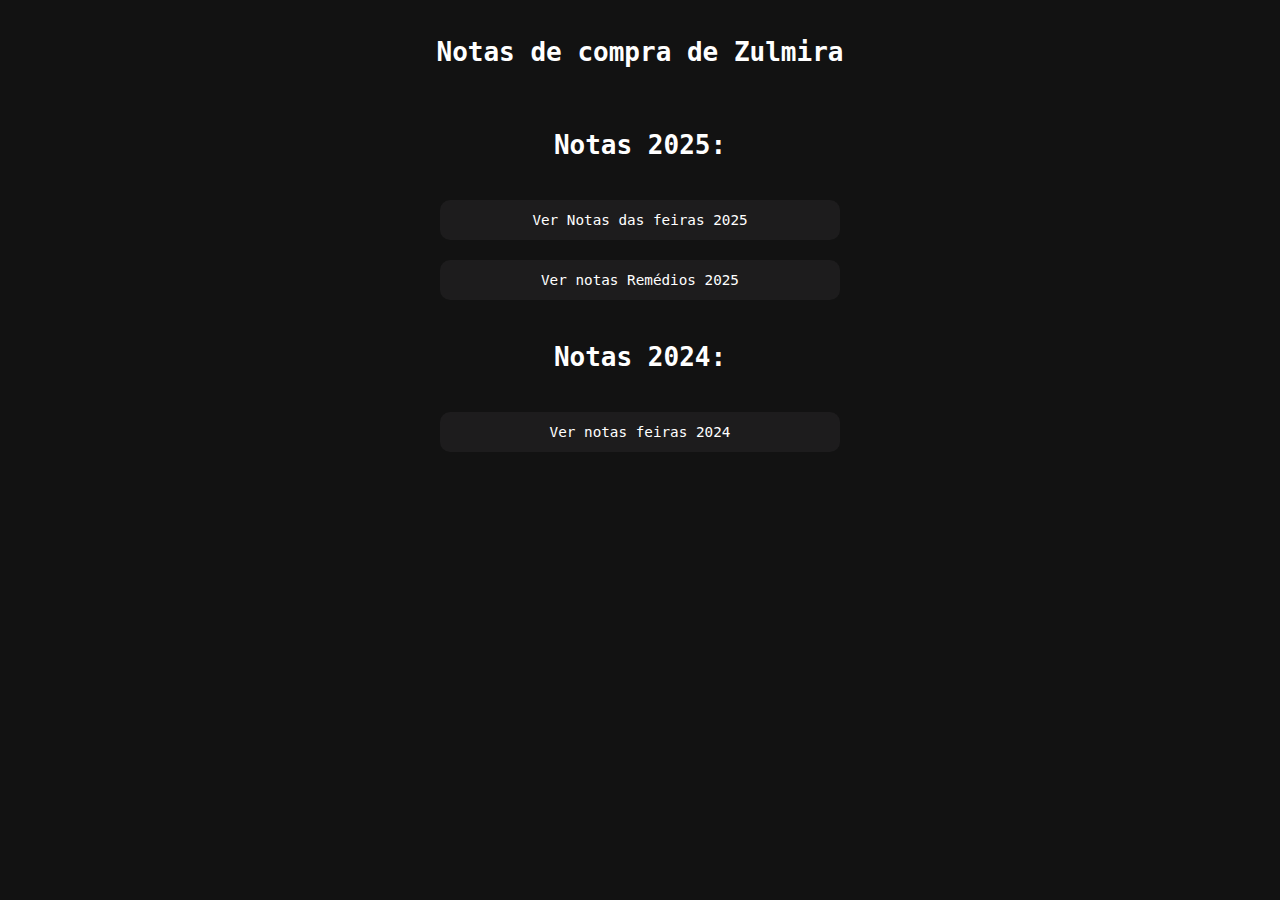
<file: index.html>
<!DOCTYPE html>
<html lang="pt-BR">
<head>
  <meta charset="UTF-8">
  <meta name="viewport" content="width=device-width, initial-scale=1.0">
  <title>Notas de compra de Zulmira</title>
  <link rel="stylesheet" href="styleindex.css">
  <style>

  </style>
</head>
<body>
  <h1>Notas de compra de Zulmira</h1>
<br> <h1> Notas 2025:</h1> 
  <a href="feiras_2025.html" class="button">Ver Notas das feiras 2025</a>
  <a href="remedios_2025.html" class="button">Ver notas Remédios 2025</a>
 <!-- <a href="racao_2025.html" class="button">Ver notas de ração 2025</a>-->
  <br> <h1> Notas 2024:</h1>
  <a href="feiras_2024.html" class="button">Ver notas feiras 2024</a>
<!--  <a href="remedios_2024.html" class="button">Ver notas Remédios 2024</a> -->
<!--  <a href="racao_2024.html" class="button">Ver notas ração 2024</a>-->

  <footer></footer>
</body>
</html>
</file>
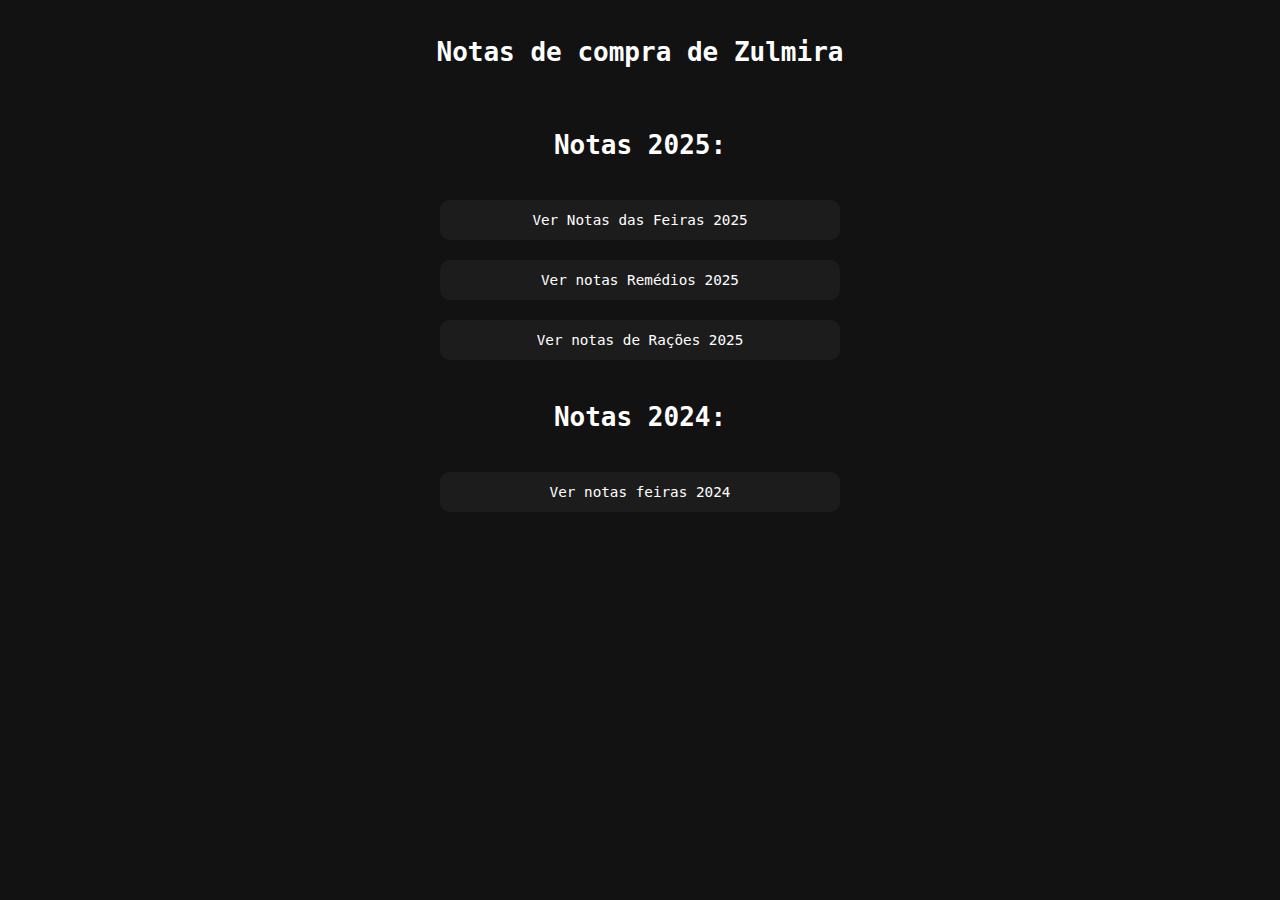
<file: notaszulmira/index.html>
<!DOCTYPE html>
<html lang="pt-BR">
<head>
  <meta charset="UTF-8">
  <meta name="viewport" content="width=device-width, initial-scale=1.0">
  <title>Notas de compra de Zulmira</title>
  <link rel="stylesheet" href="styleindex.css">
  <style>

  </style>
</head>
<body>
  <h1>Notas de compra de Zulmira</h1>
<br> <h1> Notas 2025:</h1> 
  <a href="feiras_2025.html" class="button">Ver Notas das Feiras 2025</a>
  <a href="remedios_2025.html" class="button">Ver notas Remédios 2025</a>
<a href="racao_2025.html" class="button">Ver notas de Rações 2025</a>
  <br> <h1> Notas 2024:</h1>
  <a href="feiras_2024.html" class="button">Ver notas feiras 2024</a>
<!--  <a href="remedios_2024.html" class="button">Ver notas Remédios 2024</a> -->
<!--  <a href="racao_2024.html" class="button">Ver notas ração 2024</a>-->

  <footer></footer>
</body>
</html>
</file>
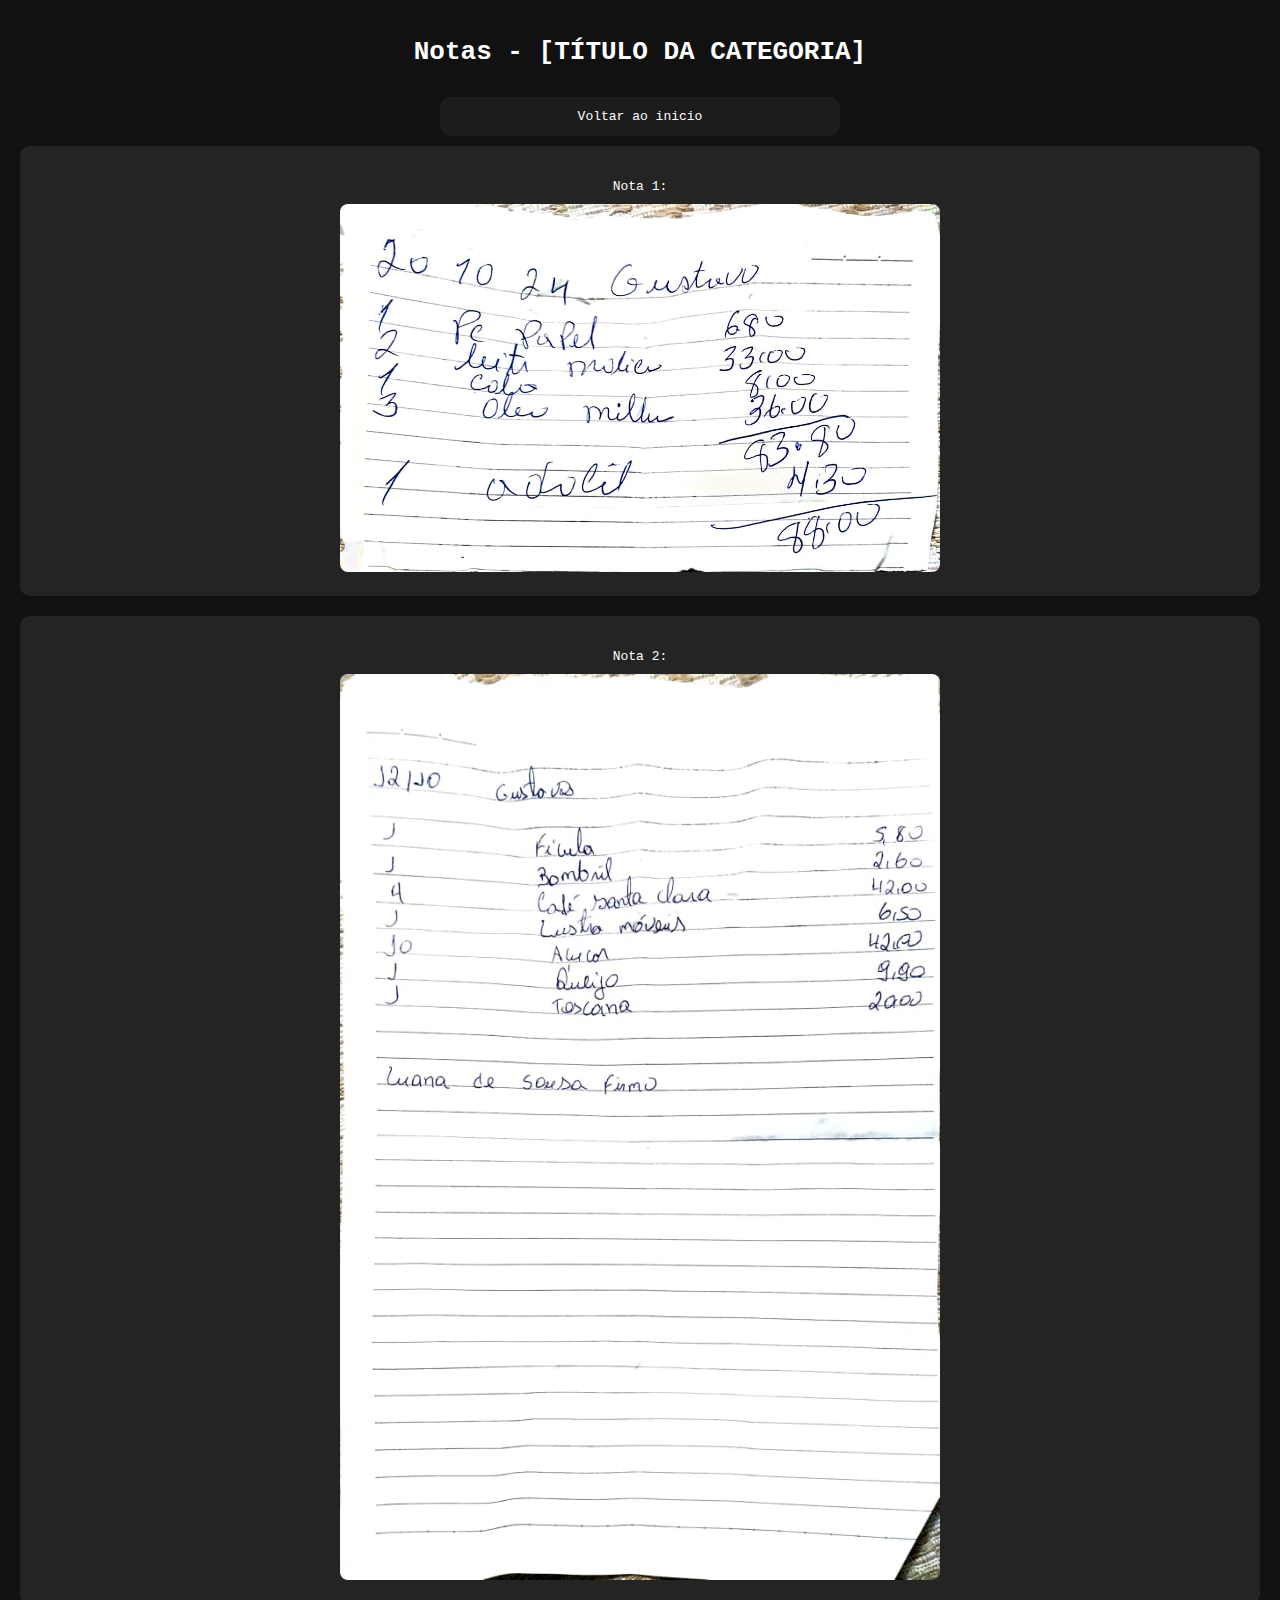
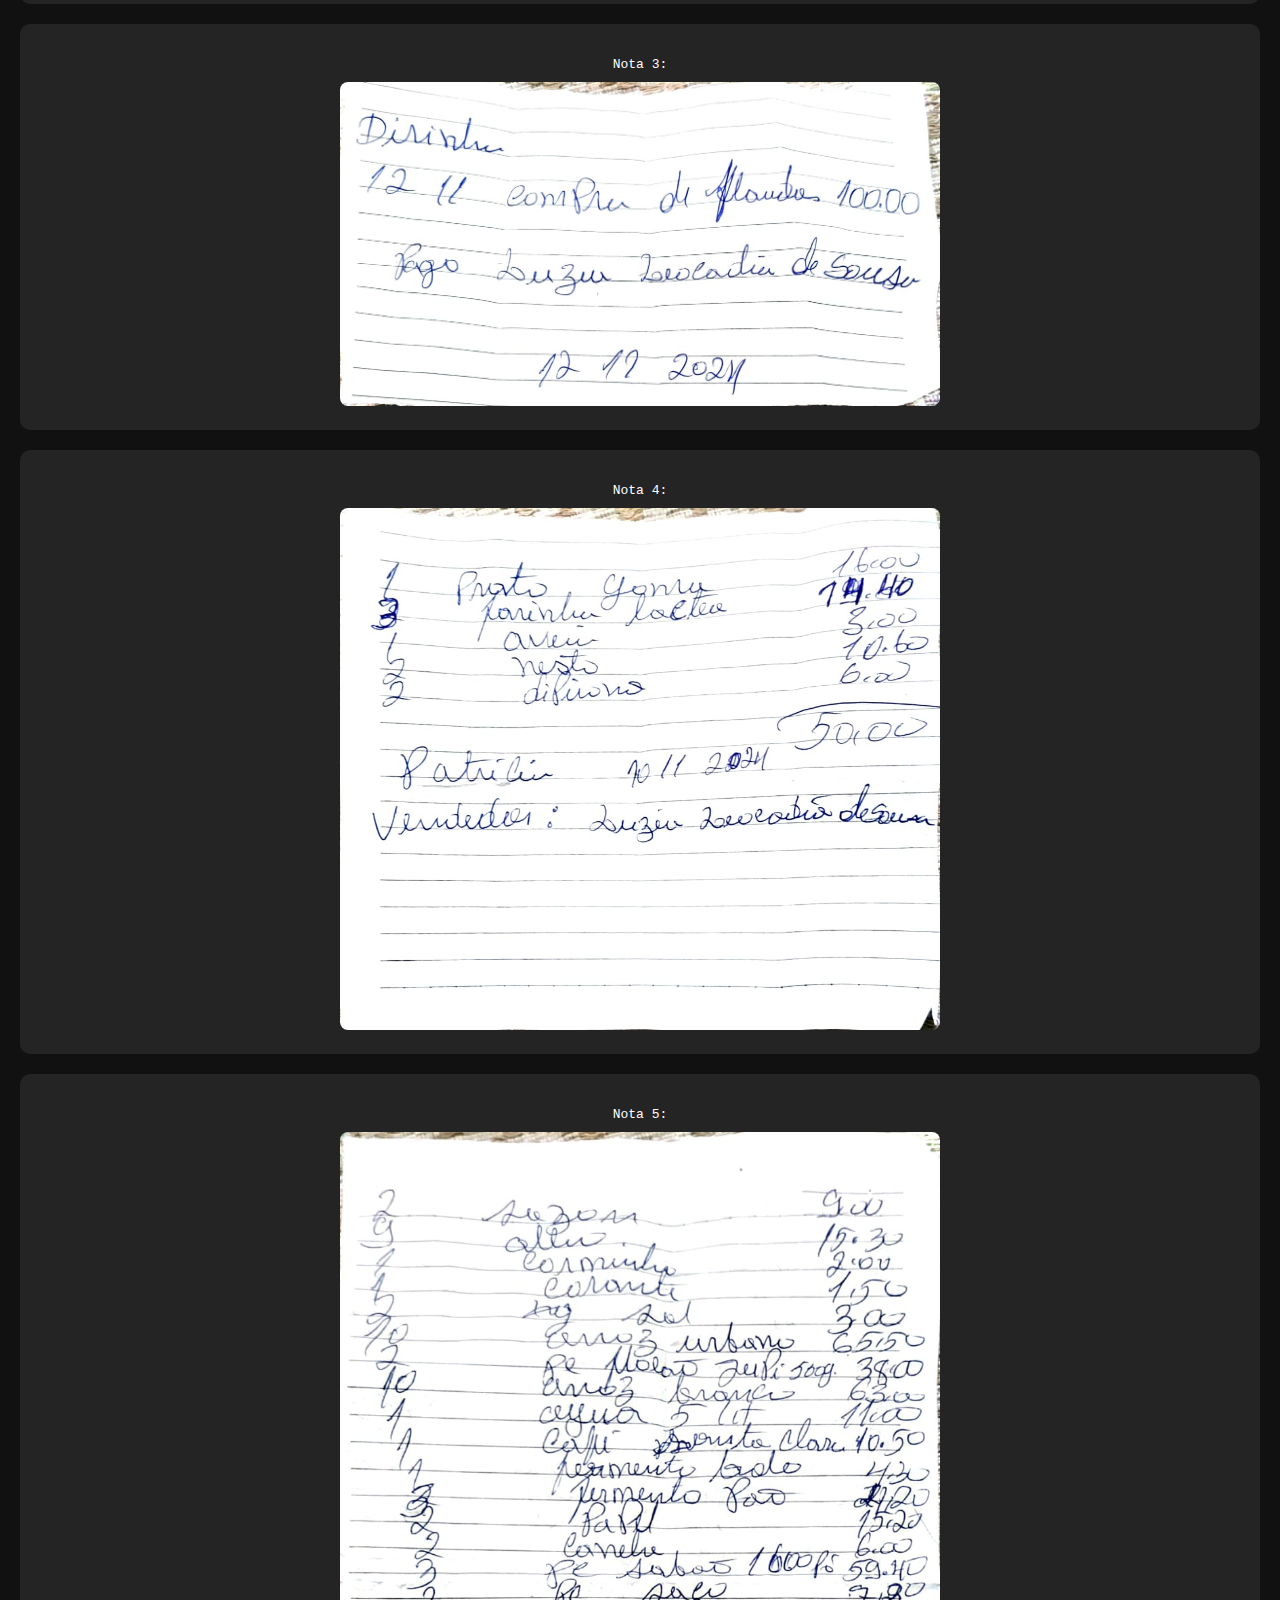
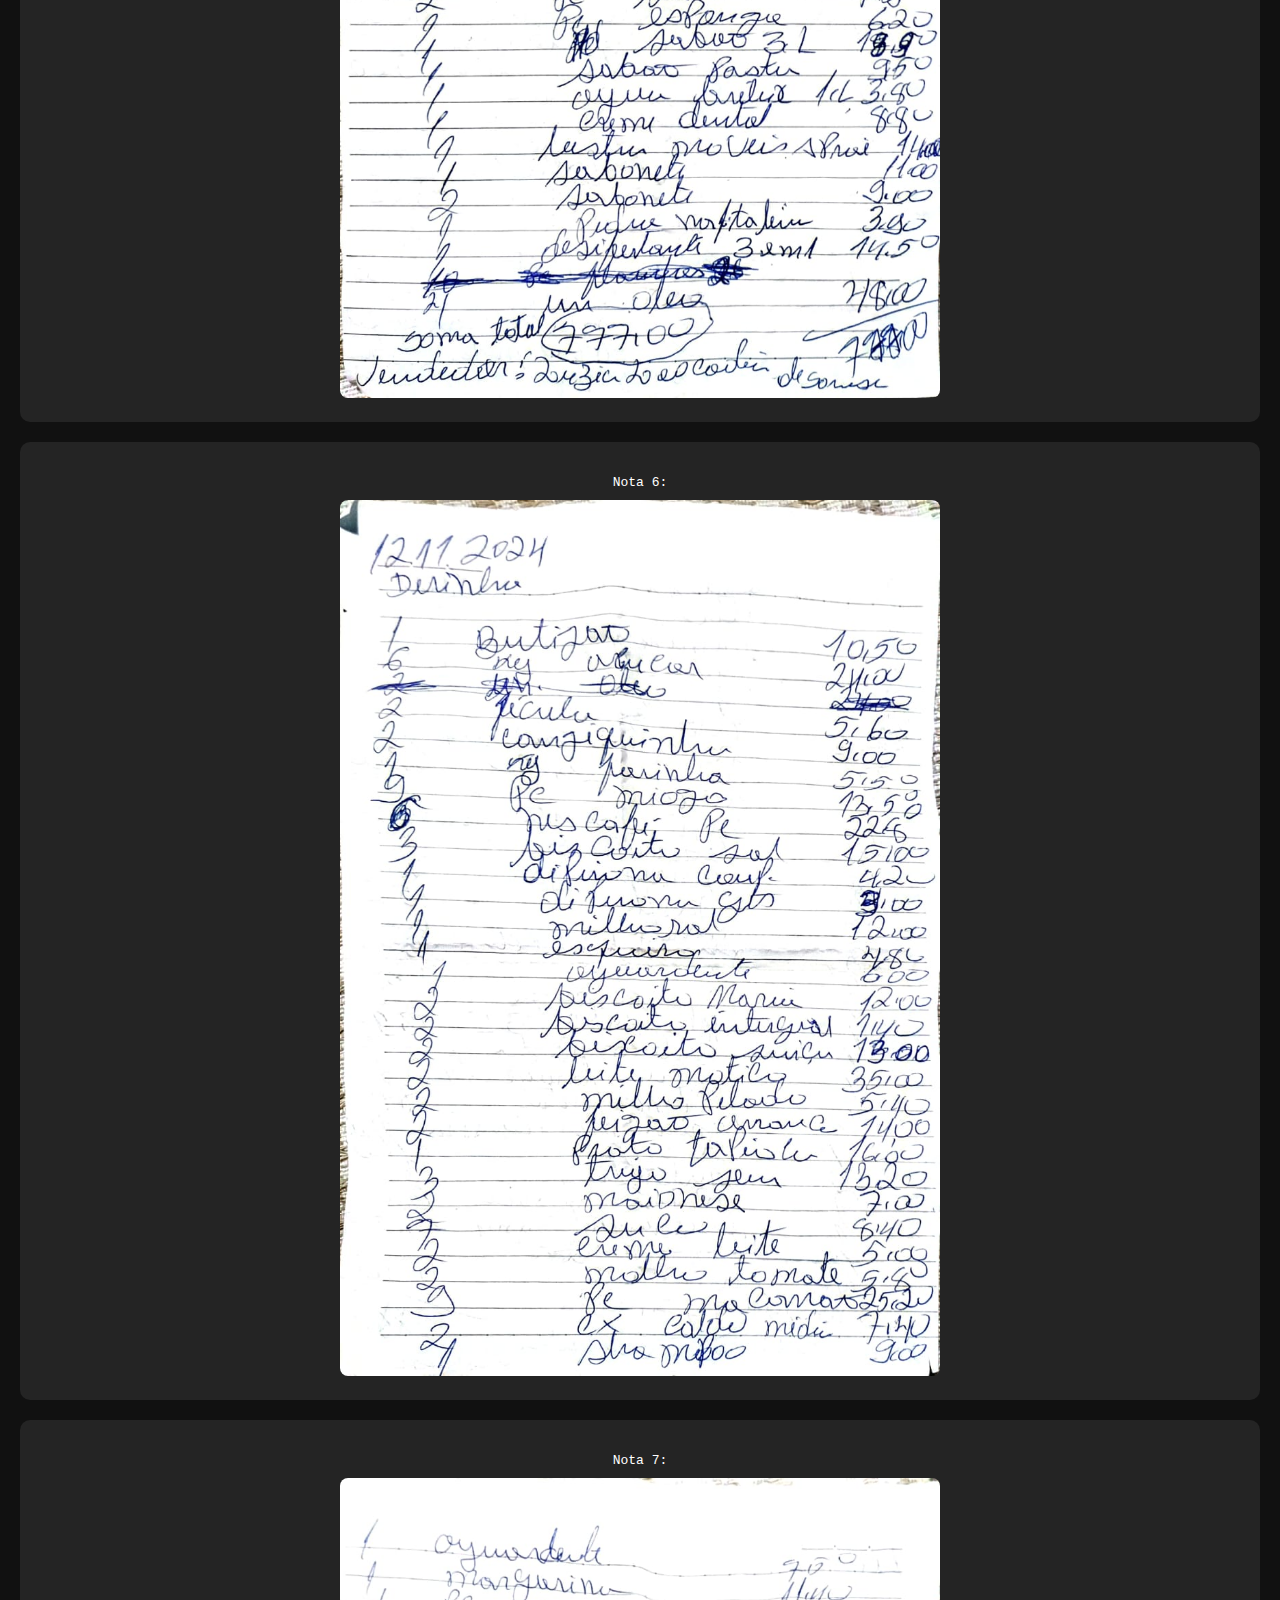
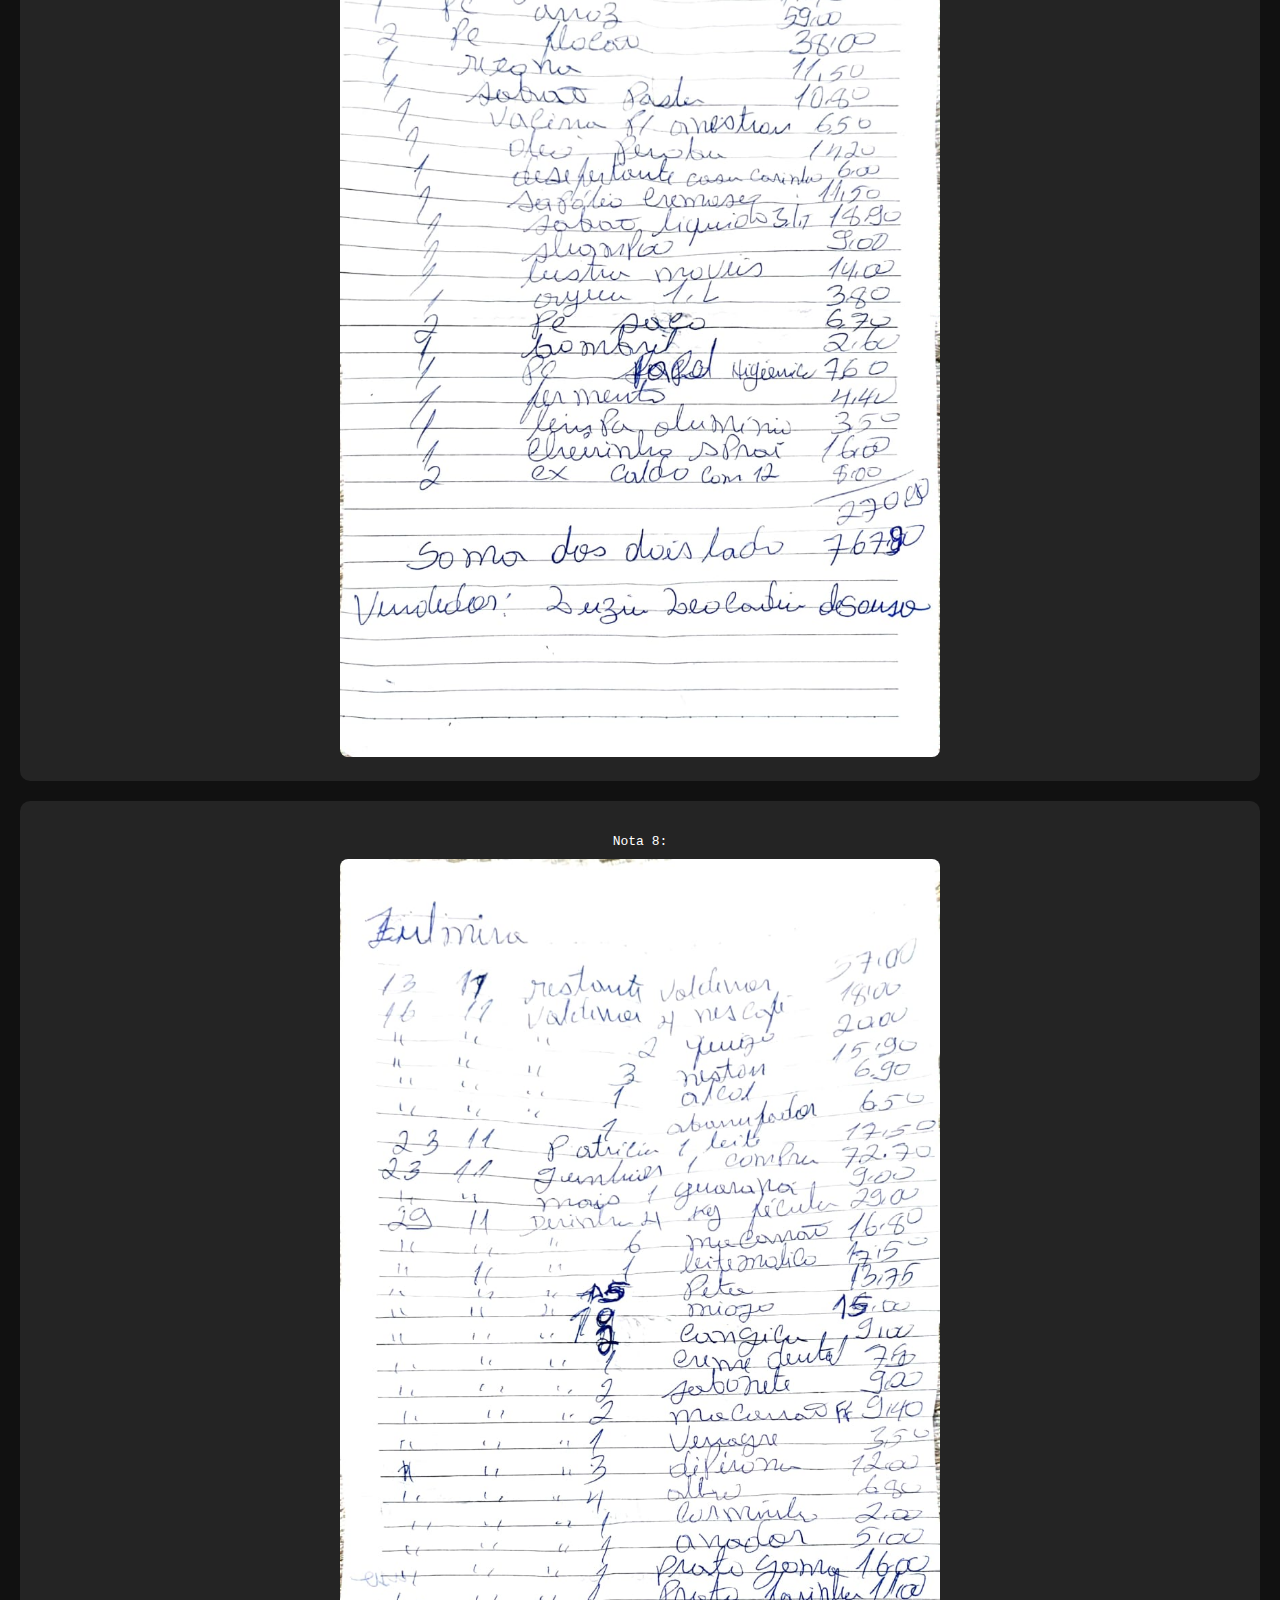
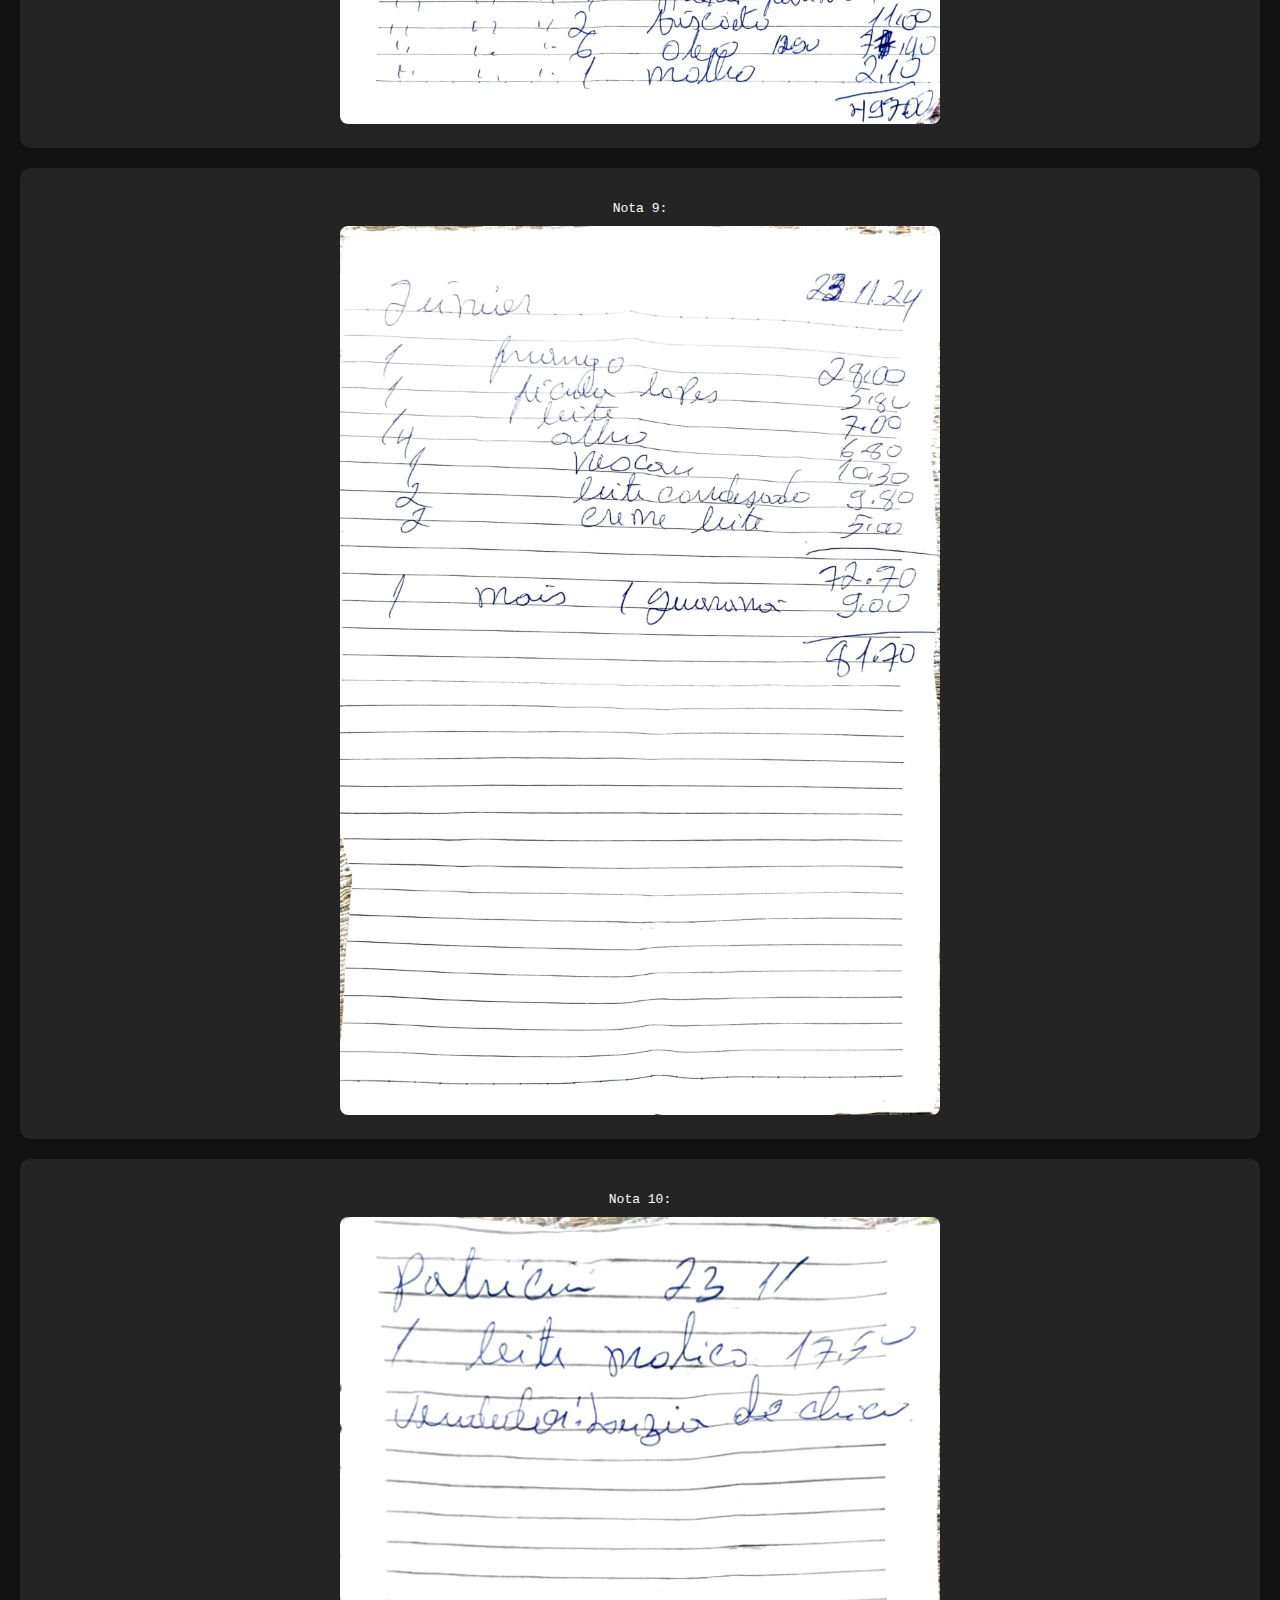
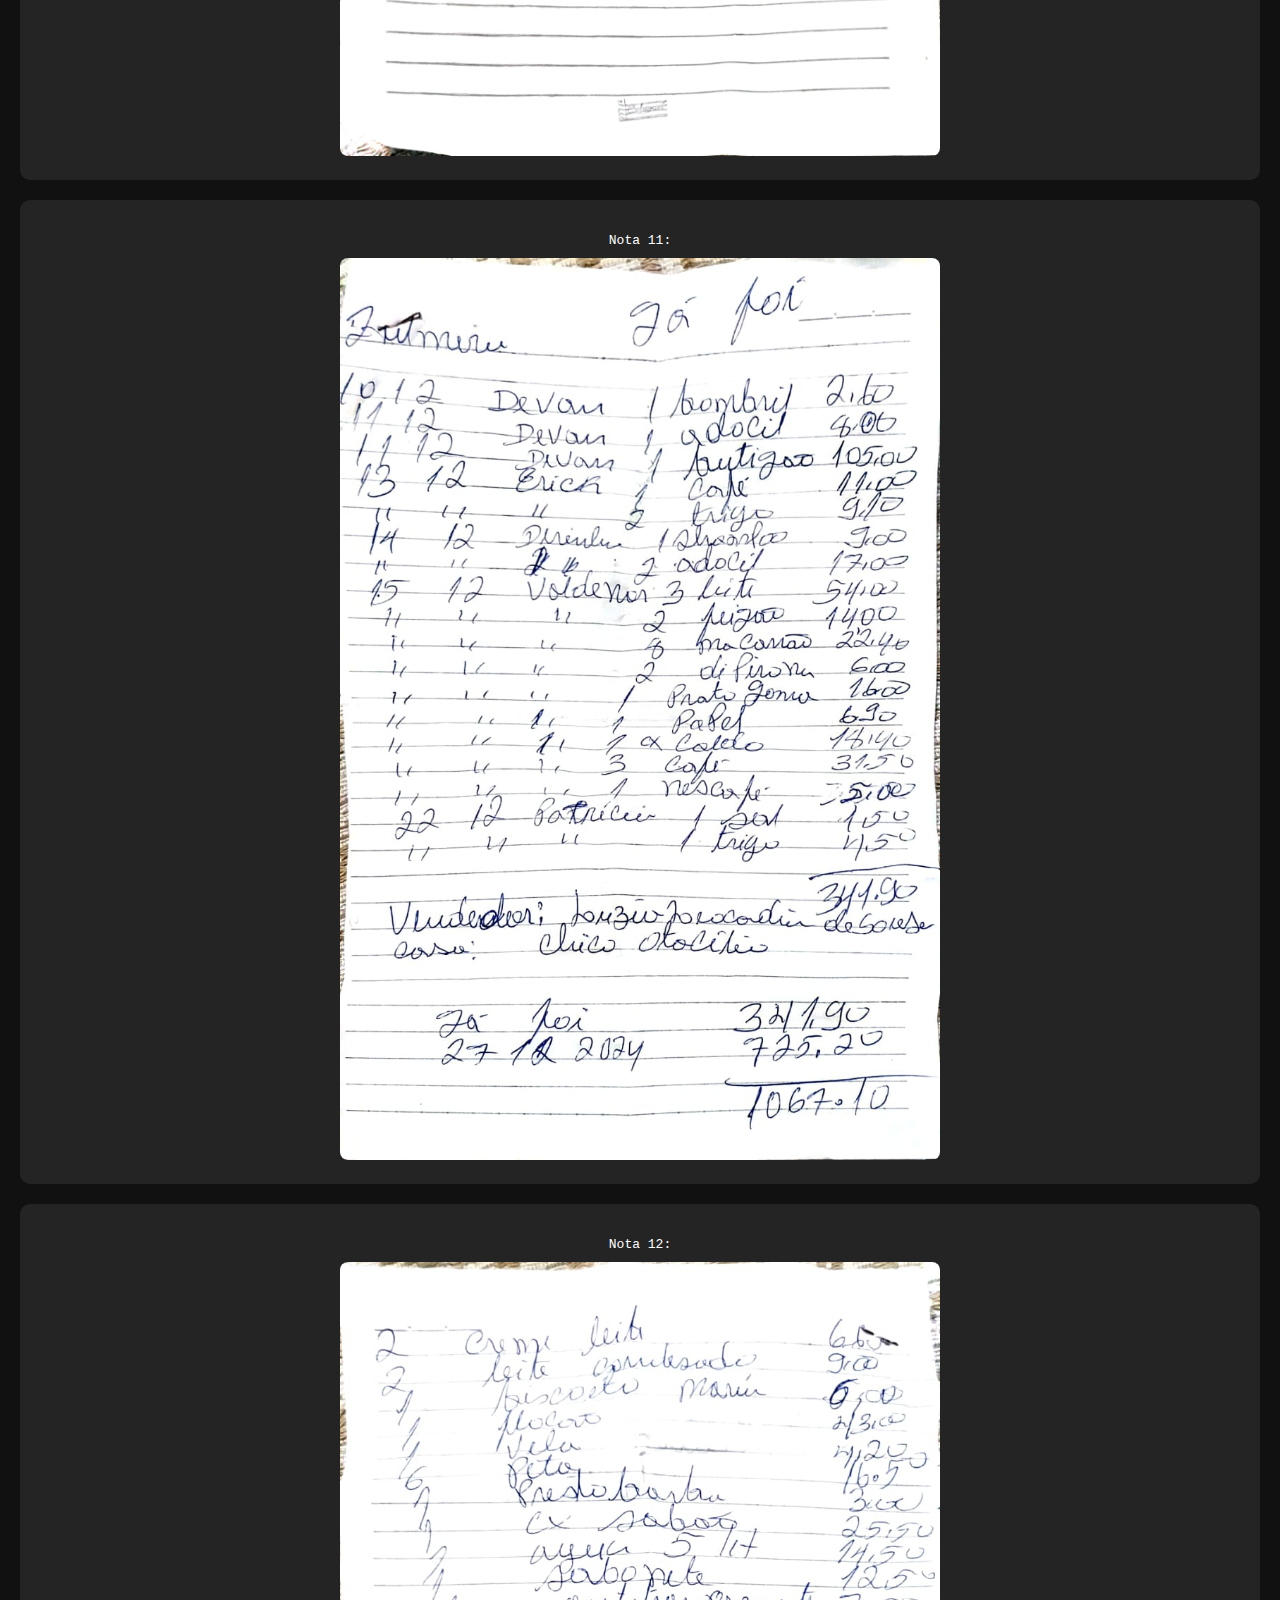
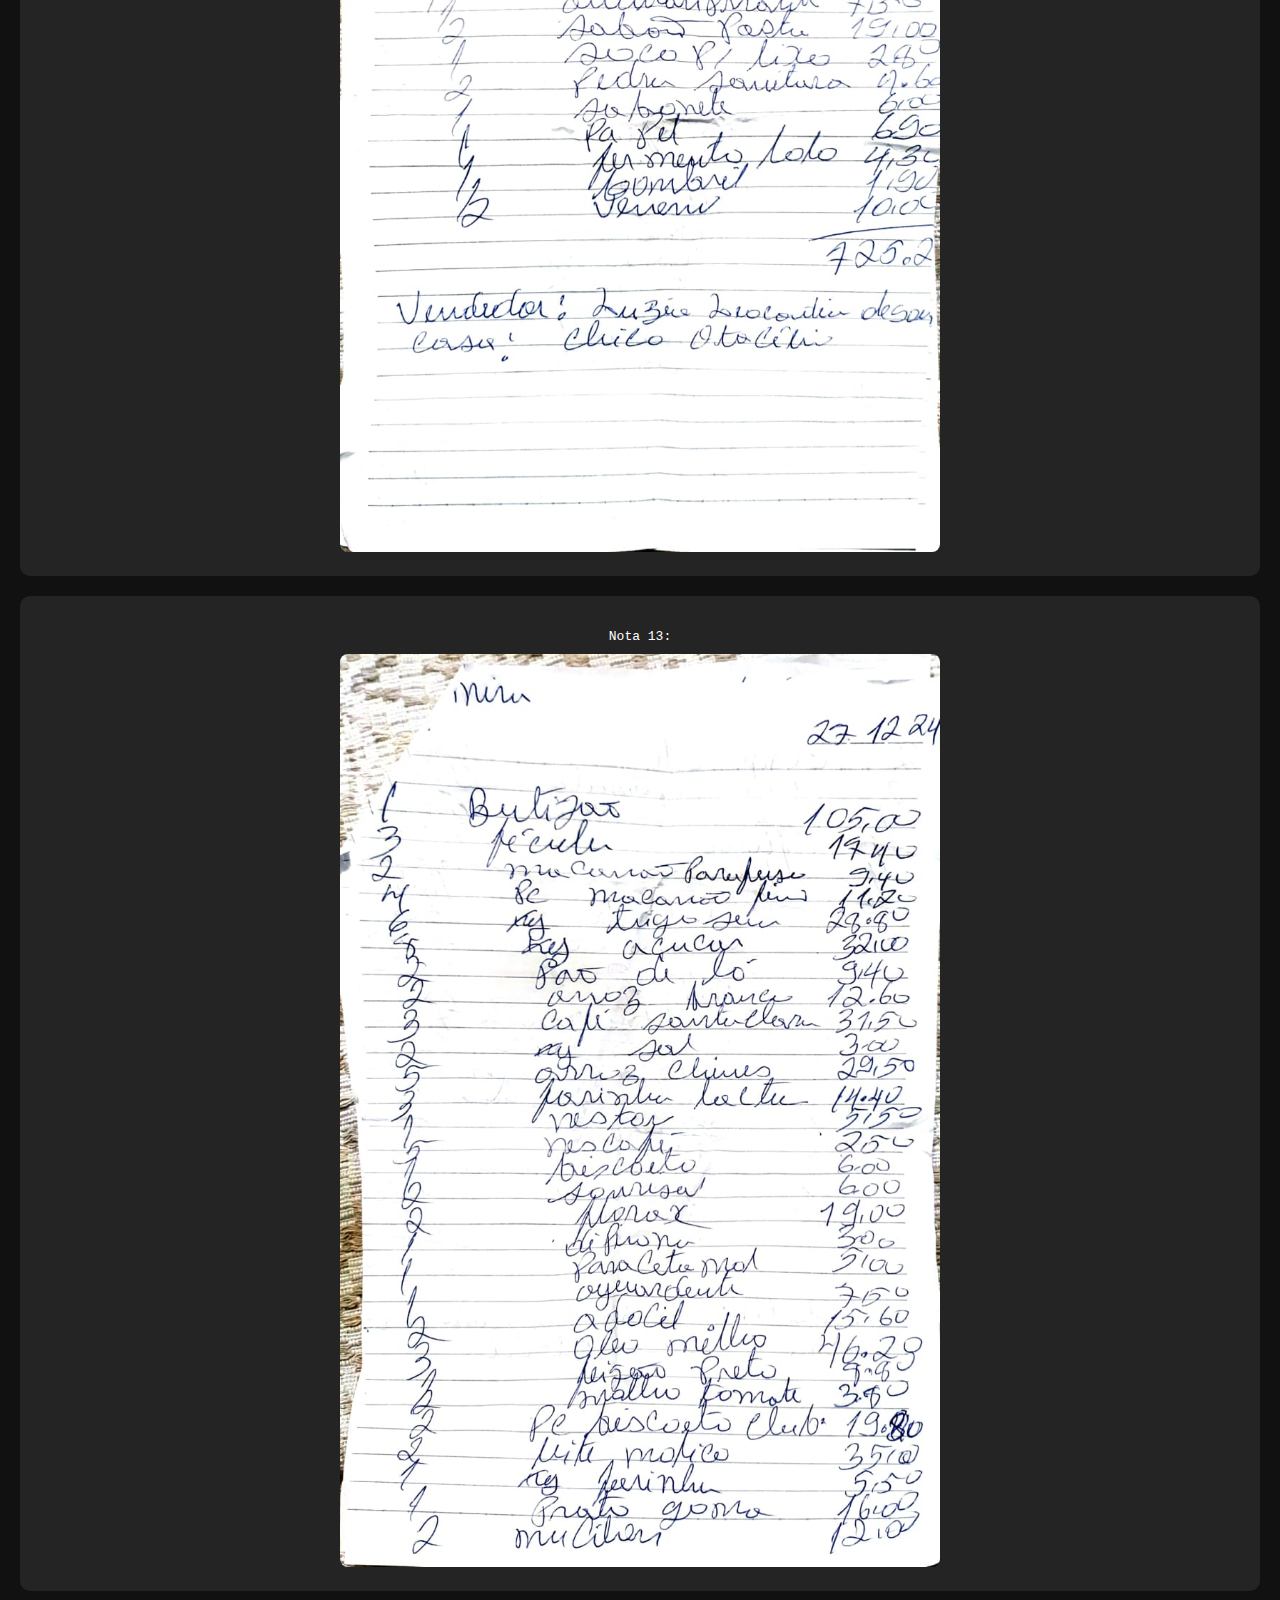
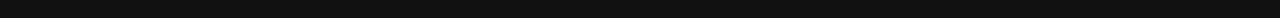
<file: feiras_2024.html>
<!DOCTYPE html>
<html lang="pt-BR">
<head>
  <meta charset="UTF-8">
  <meta name="viewport" content="width=device-width, initial-scale=1.0">
  <title>Notas - [TÍTULO DA CATEGORIA]</title>
  <link rel="stylesheet" href="stilegeral.css">
  <style>
 
  </style>
</head>
<body>
  <h1>Notas - [TÍTULO DA CATEGORIA]</h1>
  <a href="index.html" class="button">Voltar ao inicio</a>

  <div class="nota">
    <p>Nota 1:</p>
    <img src="f2024\1.jpg" alt="Nota 2">
  </div>
  <div class="nota">
    <p>Nota 2:</p>
    <img src="f2024\2.jpg" alt="Nota 3">
  </div>
  <div class="nota">
    <p>Nota 3:</p>
    <img src="f2024\3.jpg" alt="Nota 4">
  </div>
  <div class="nota">
    <p>Nota 4:</p>
    <img src="f2024\4.jpg" alt="Nota 5">
  </div>
  <div class="nota">
    <p>Nota 5:</p>
    <img src="f2024\5.jpg" alt="Nota 6">
  </div>
  <div class="nota">
    <p>Nota 6:</p>
    <img src="f2024\6.jpg" alt="Nota 7">
  </div>
  <div class="nota">
    <p>Nota 7:</p>
    <img src="f2024\7.jpg" alt="Nota 8">
  </div>
  <div class="nota">
    <p>Nota 8:</p>
    <img src="f2024\8.jpg" alt="Nota 9">
  </div>
  <div class="nota">
    <p>Nota 9:</p>
    <img src="f2024\9.jpg" alt="Nota 10">
  </div>
  <div class="nota">
    <p>Nota 10:</p>
    <img src="f2024\10.jpg" alt="Nota 11">
  </div>
  <div class="nota">
    <p>Nota 11:</p>
    <img src="f2024\11.jpg" alt="Nota 13">
  </div>
  <div class="nota">
    <p>Nota 12:</p>
    <img src="f2024\12.jpg" alt="Nota 13">
  </div>
  <div class="nota">
    <p>Nota 13:</p>
    <img src="f2024\13.jpg" alt="Nota 13">
  </div>

  <!-- Adicione mais notas conforme necessário -->

</body>
</html>
</file>
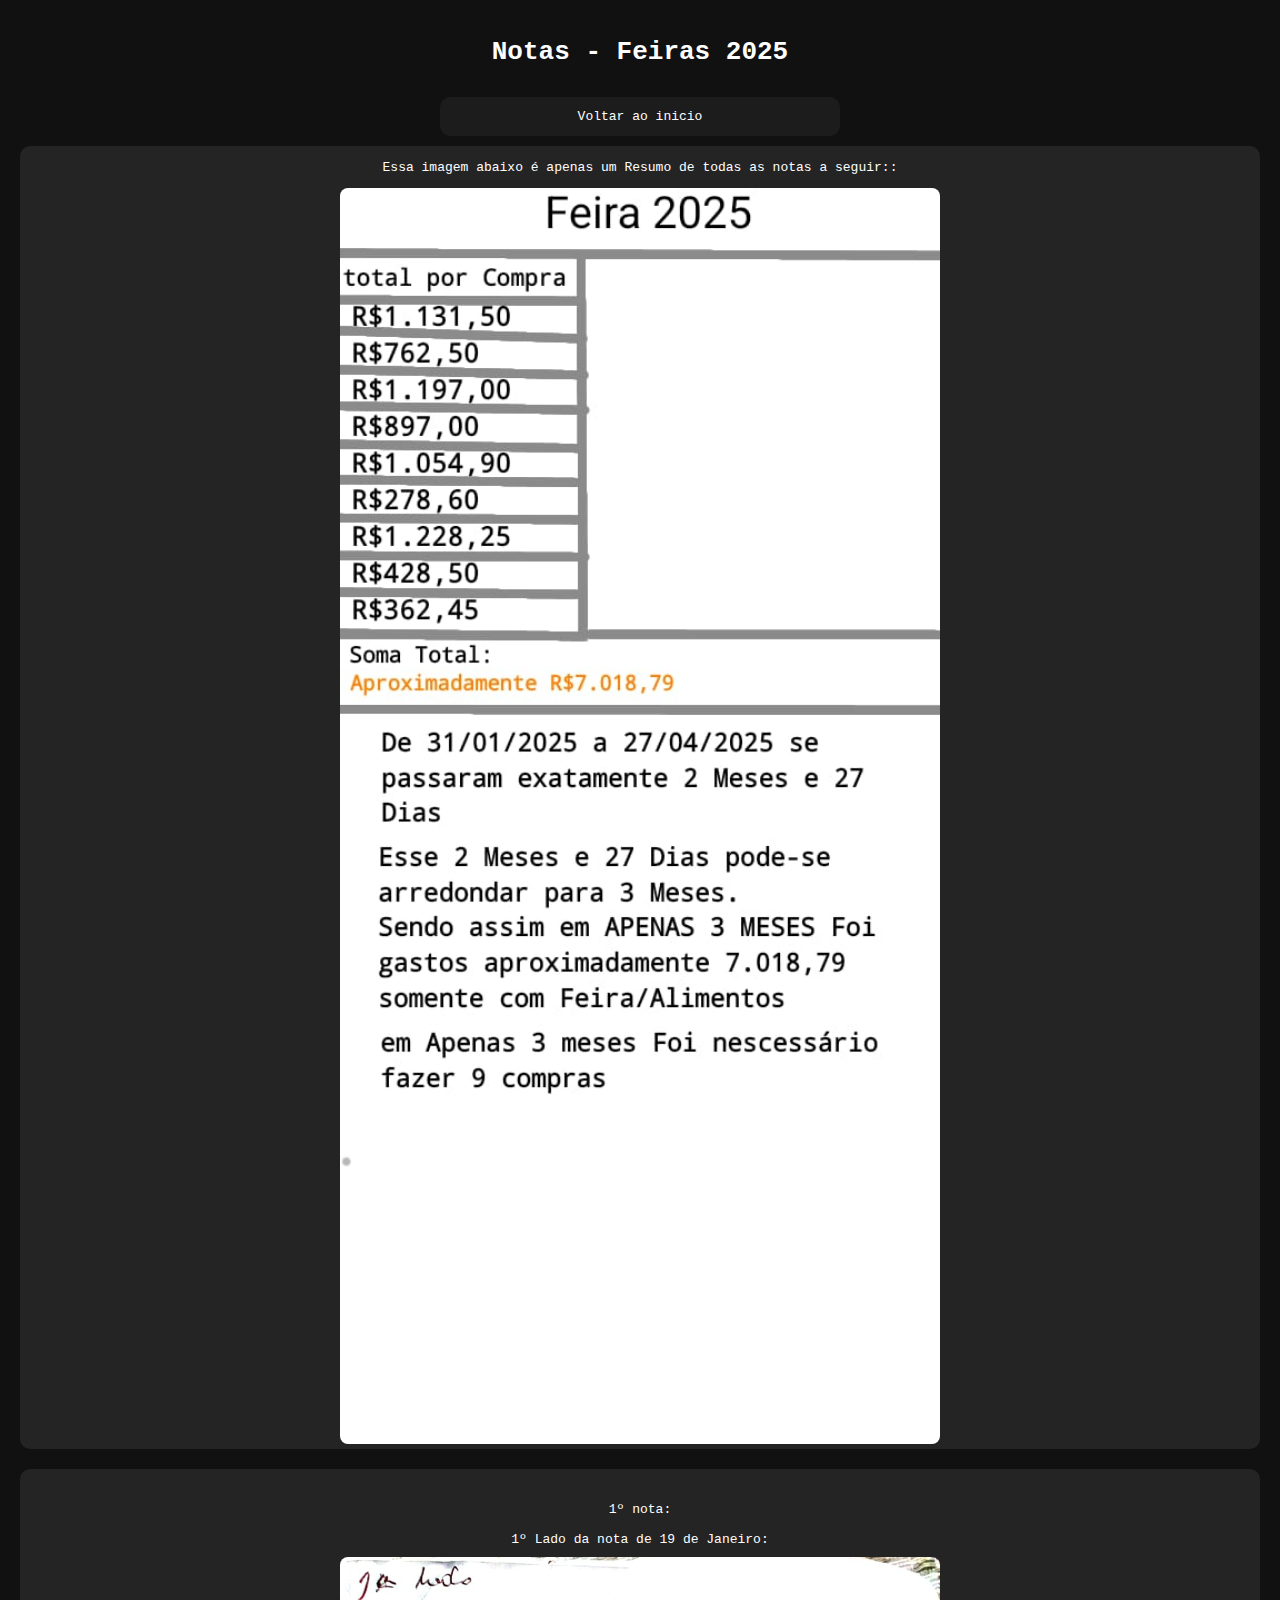
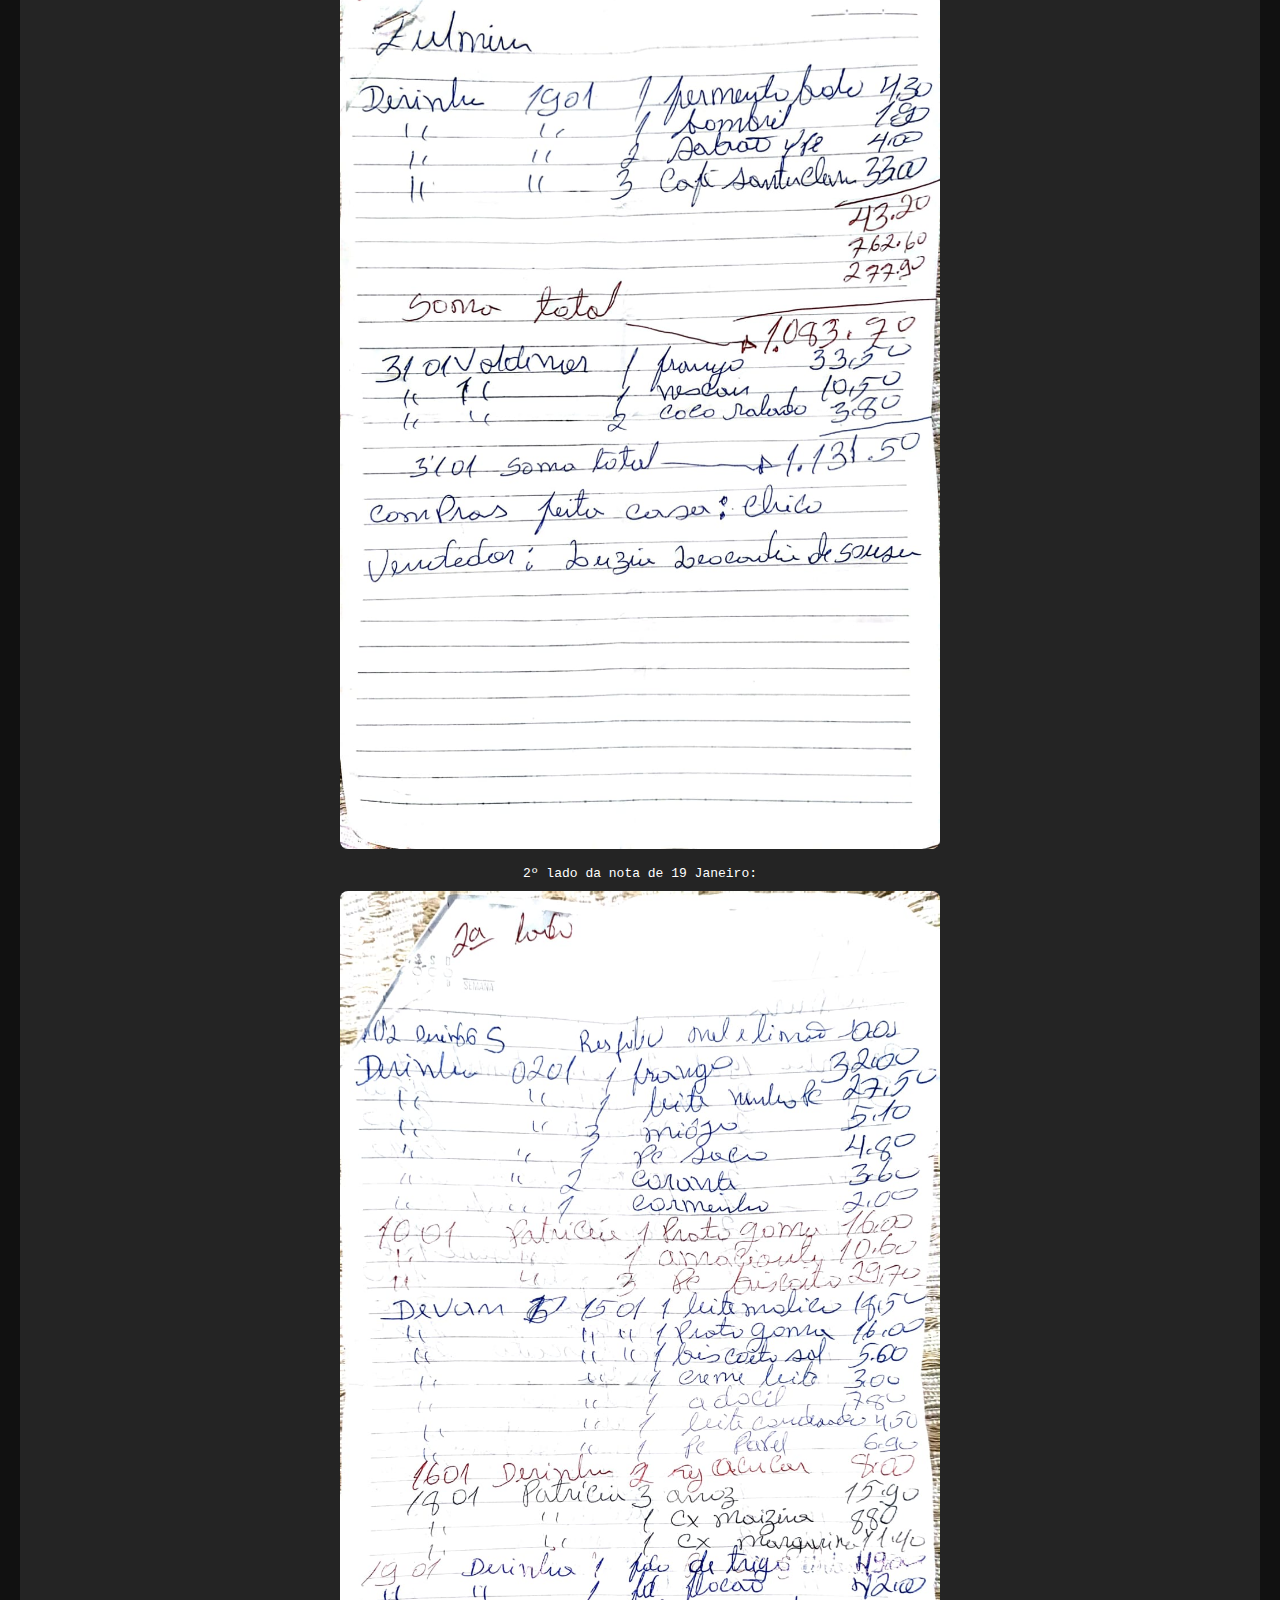
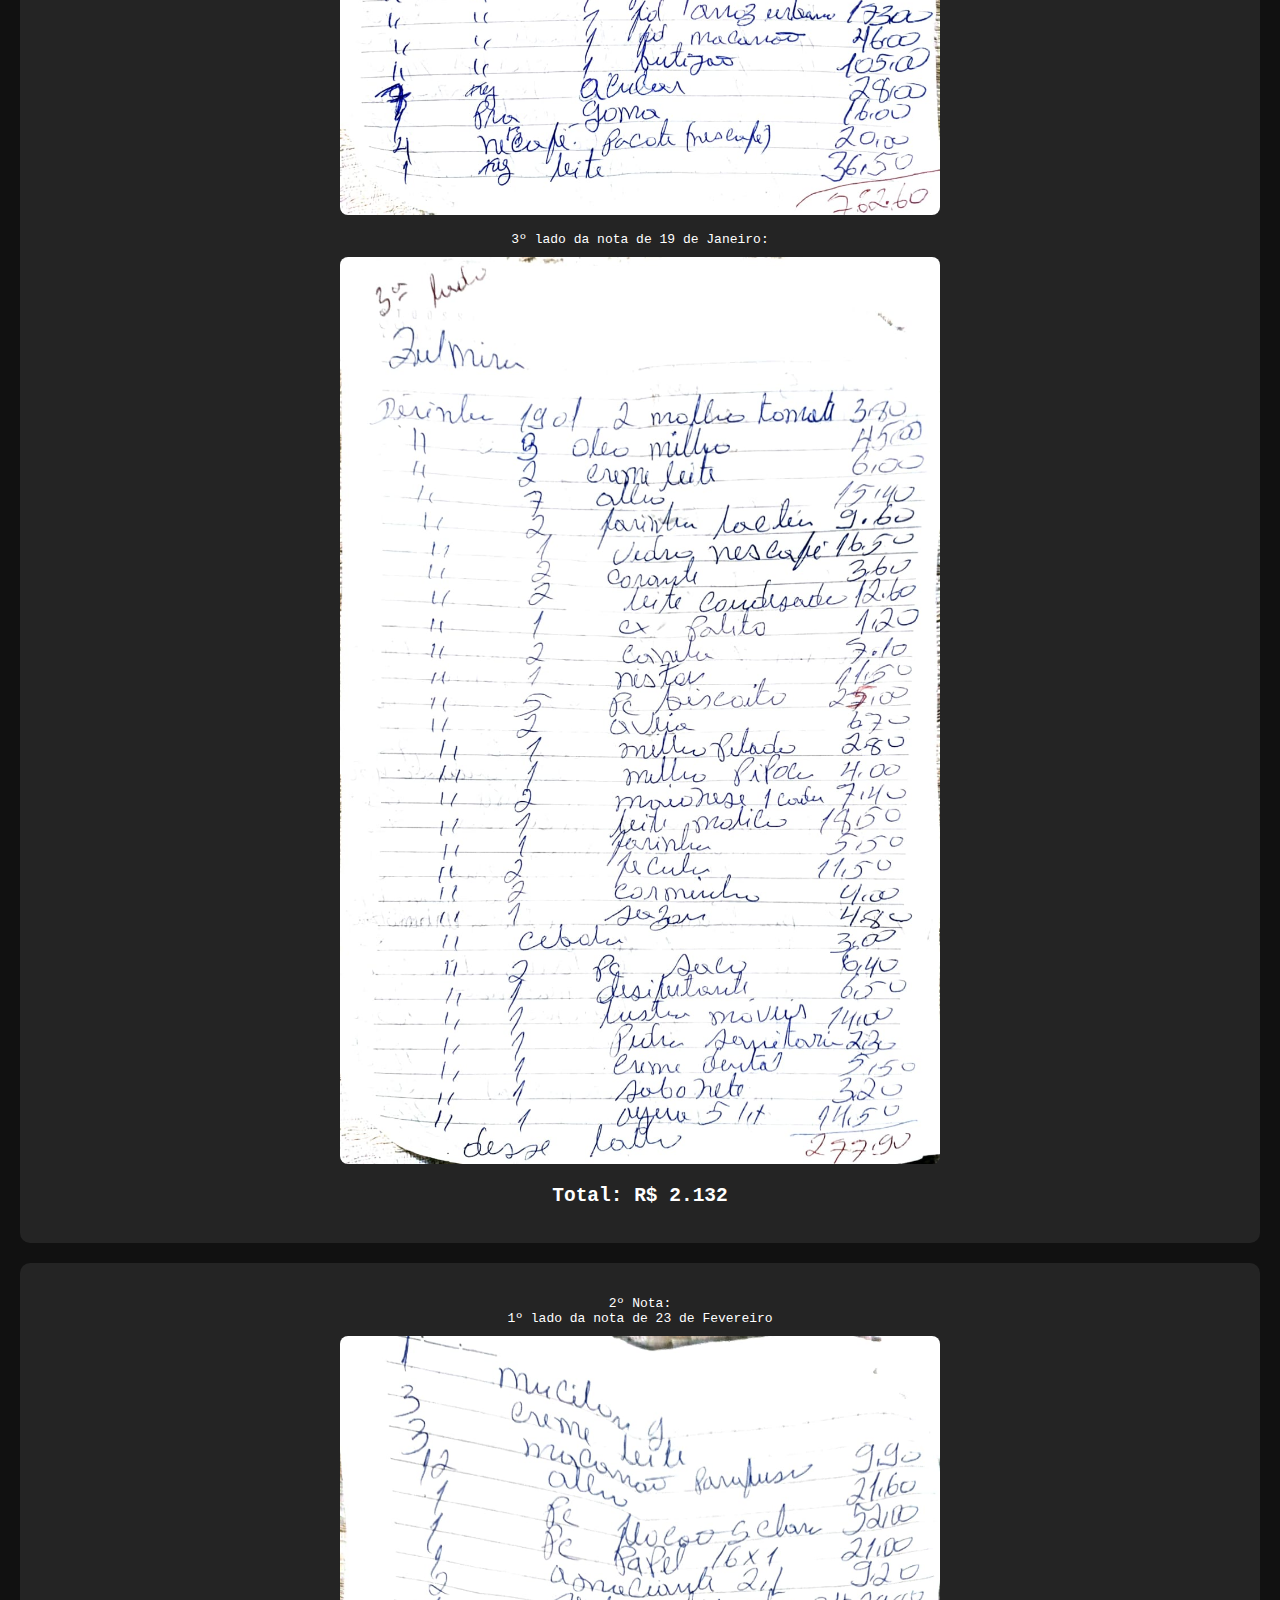
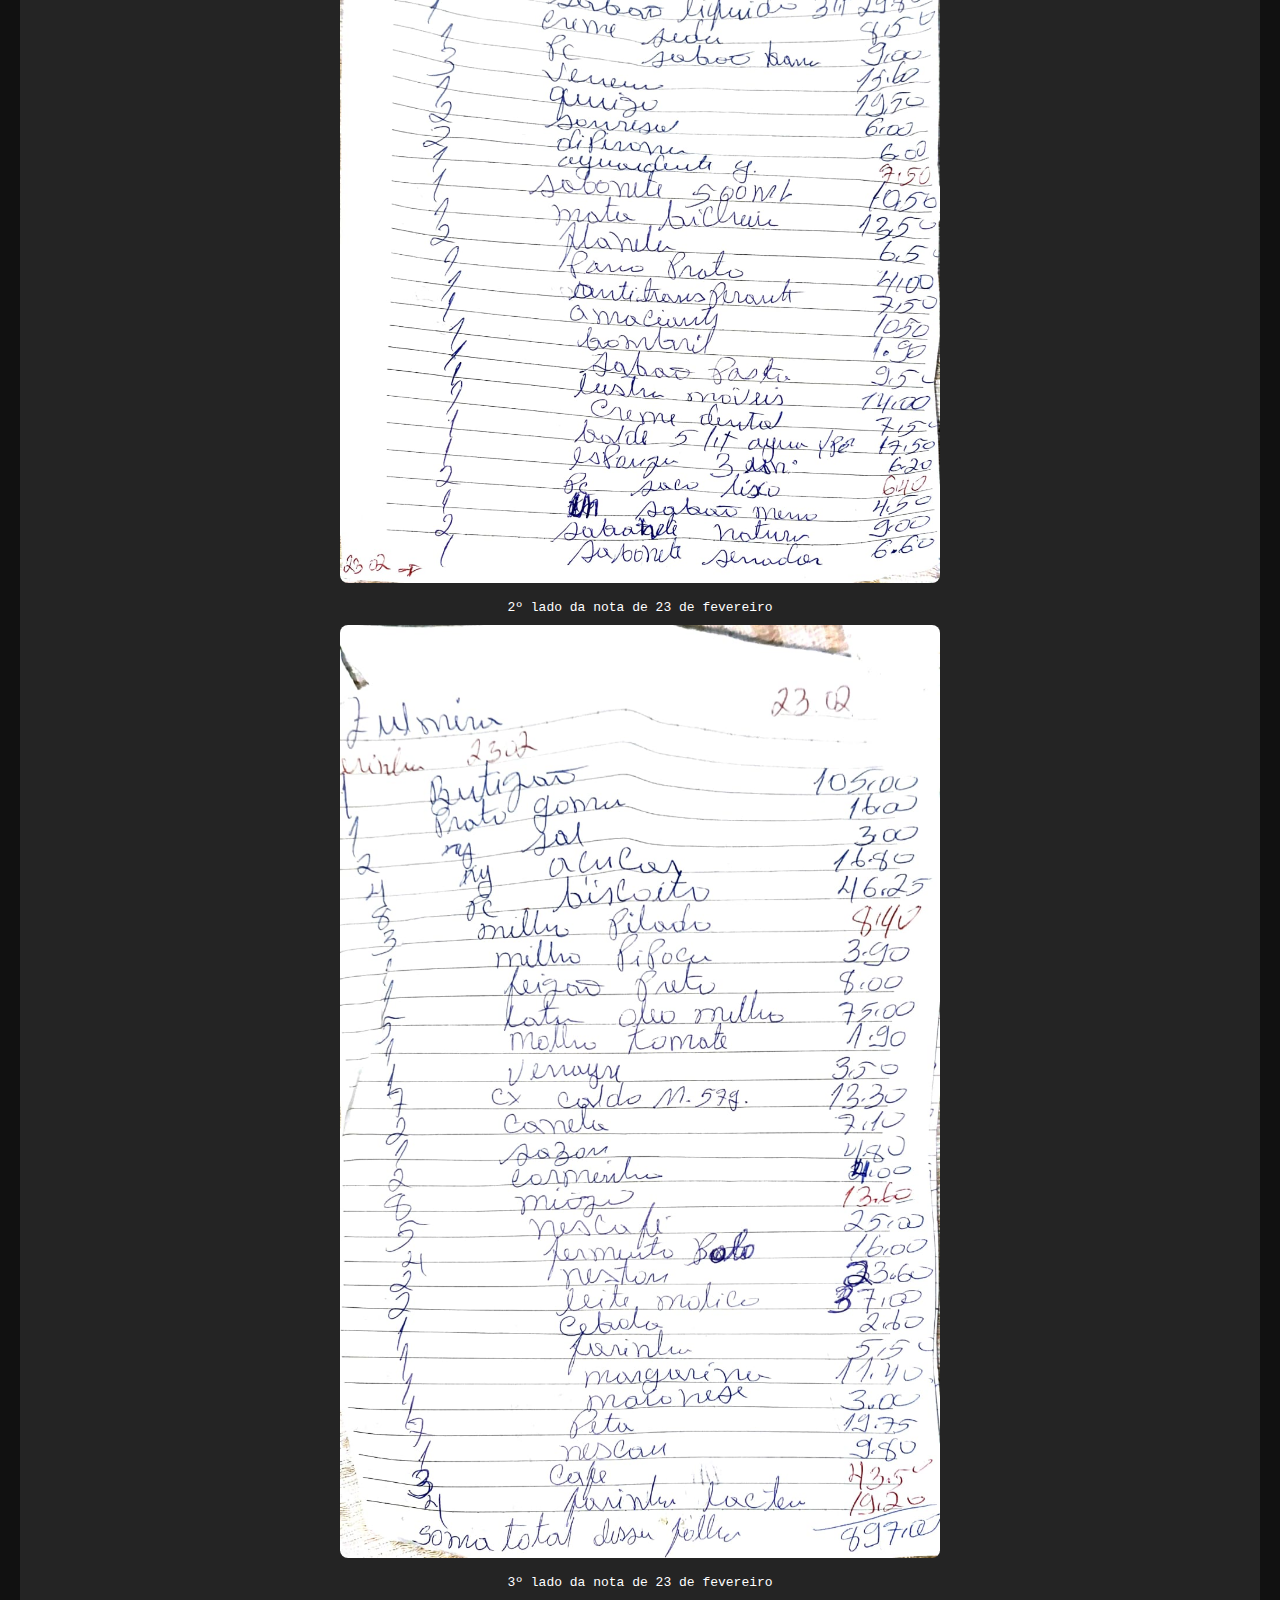
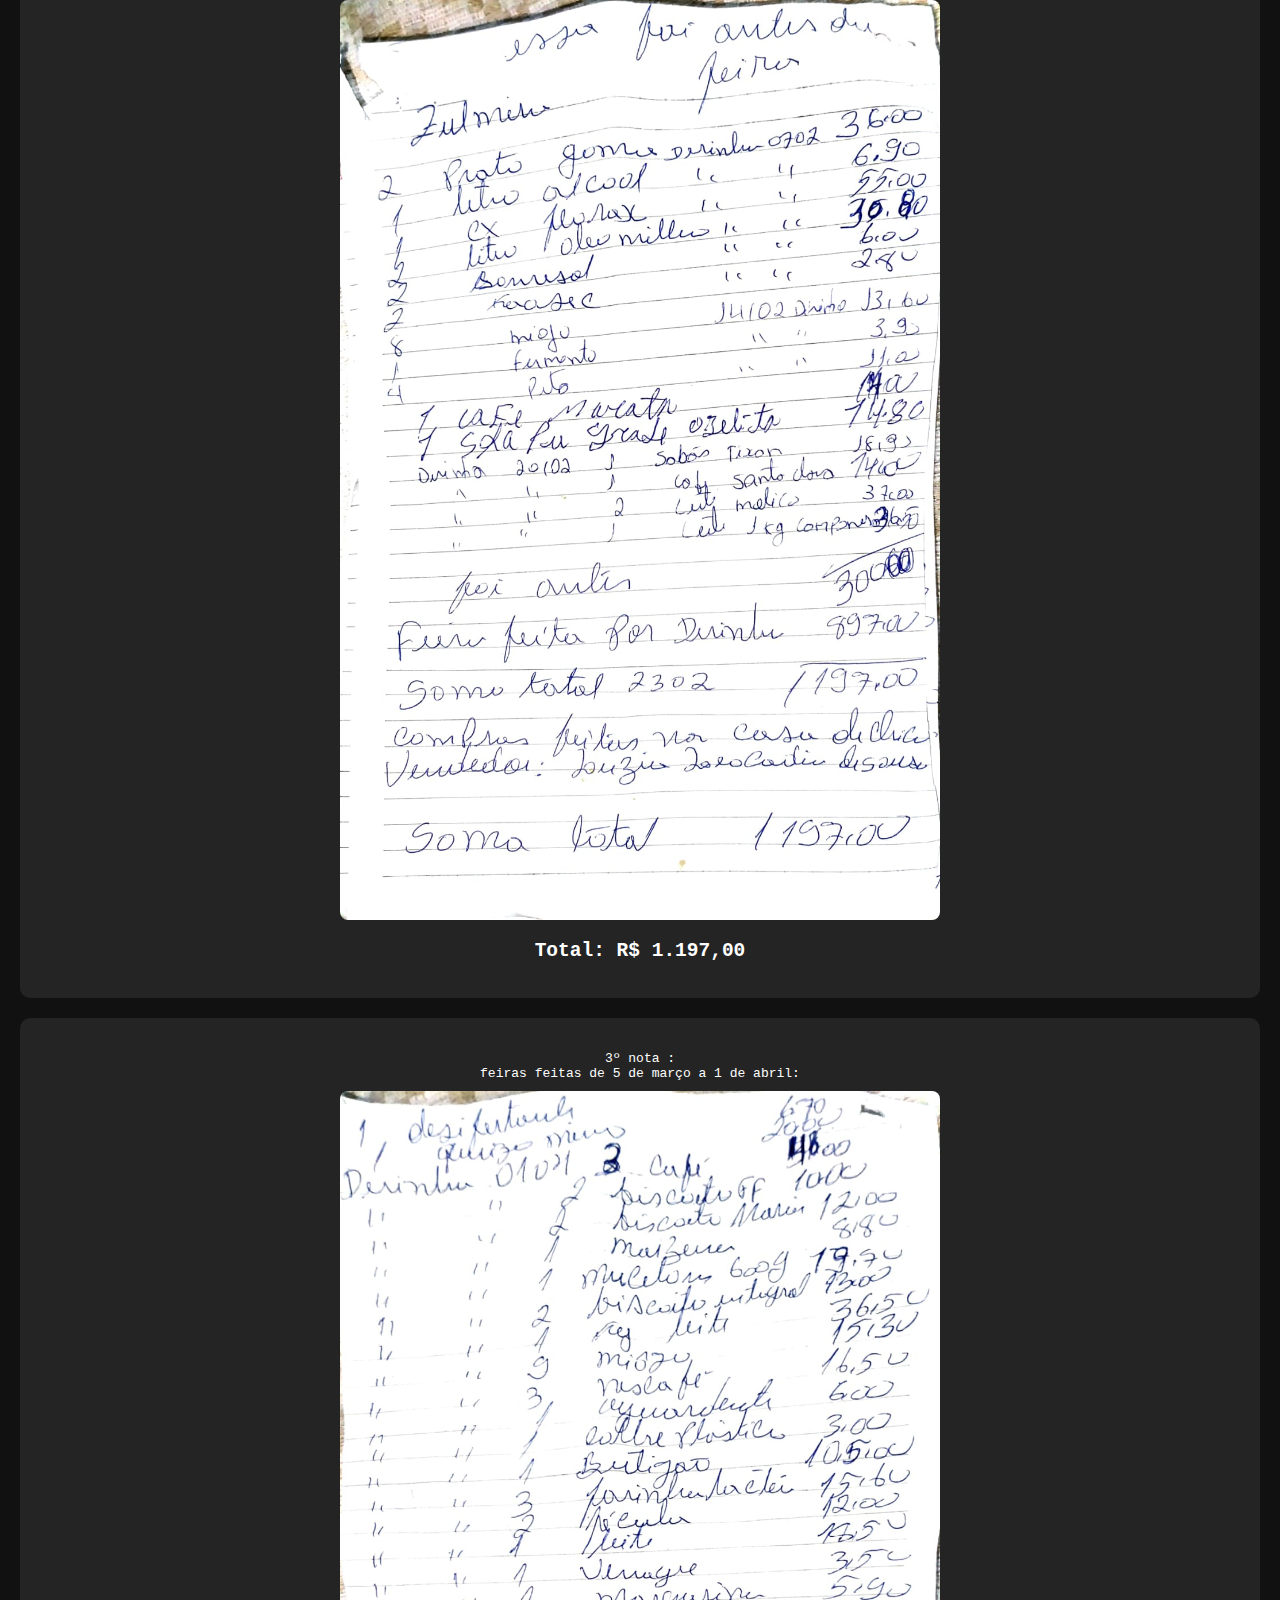
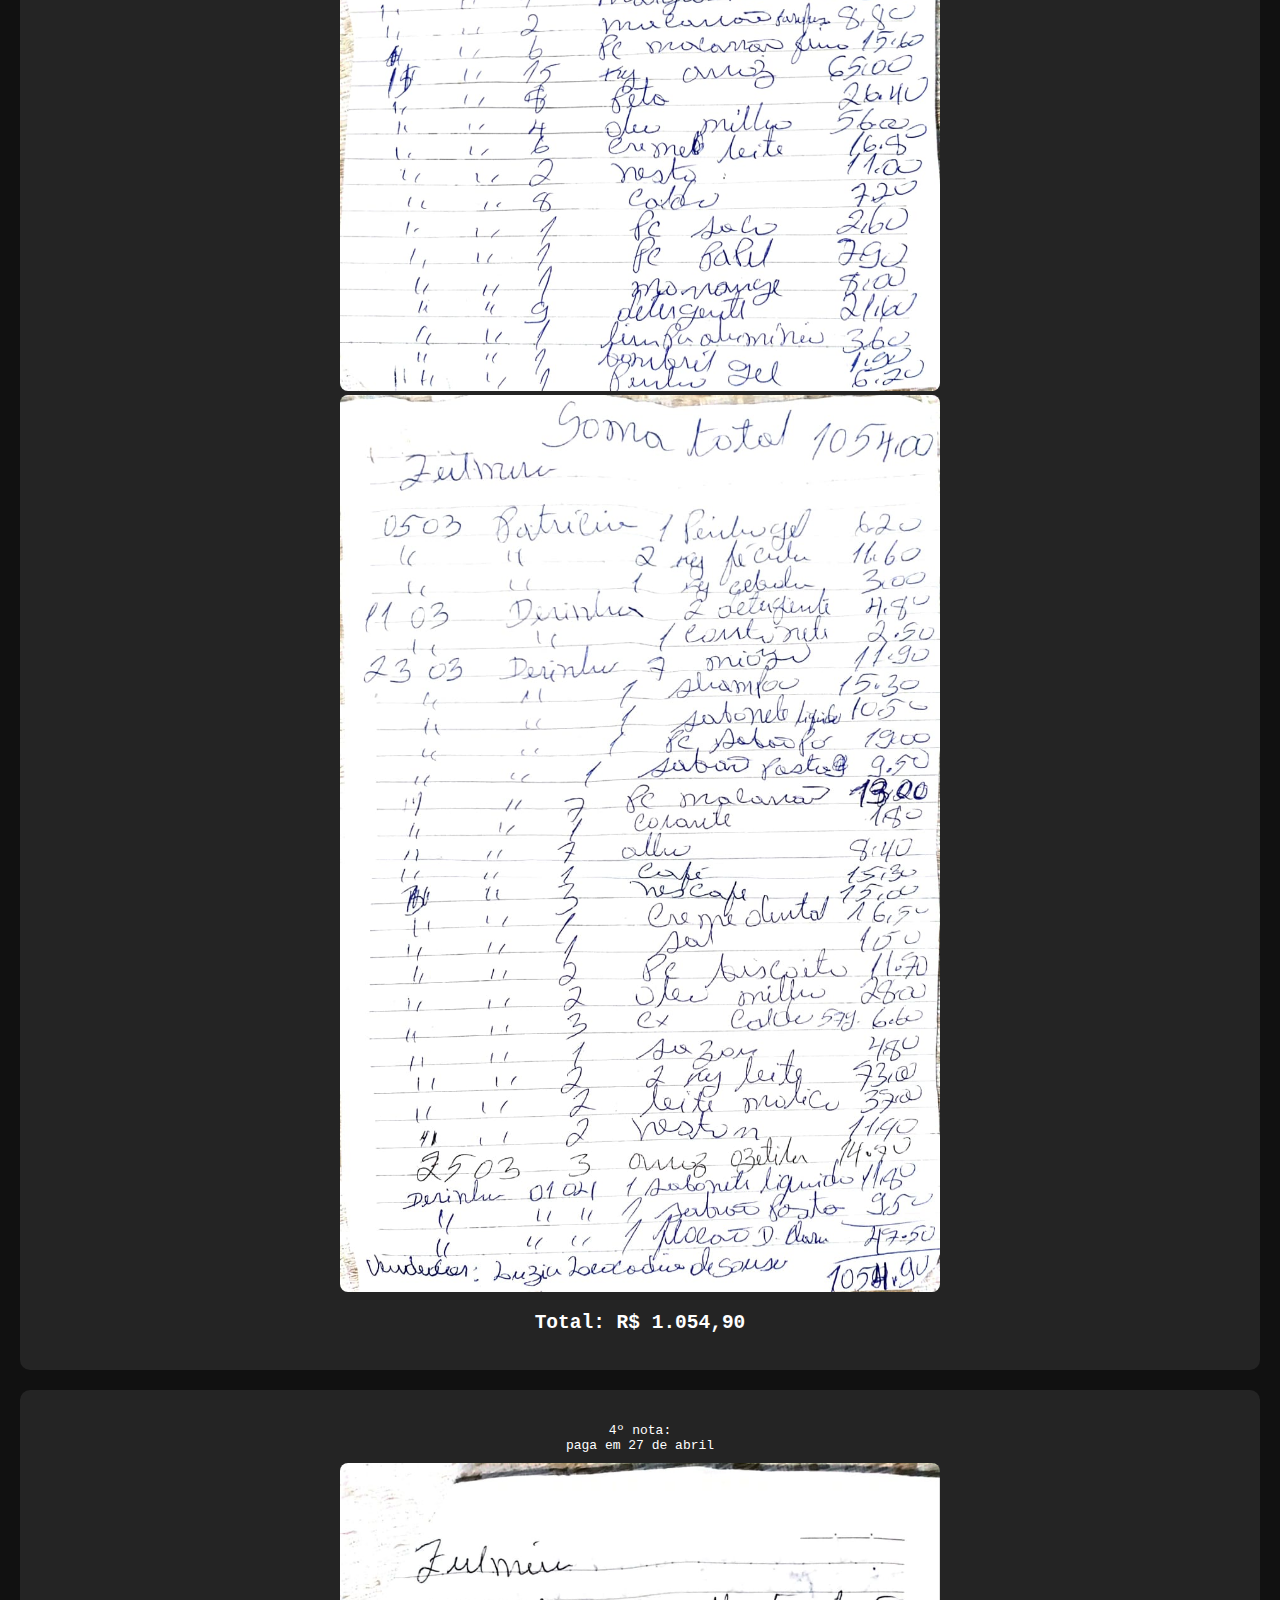
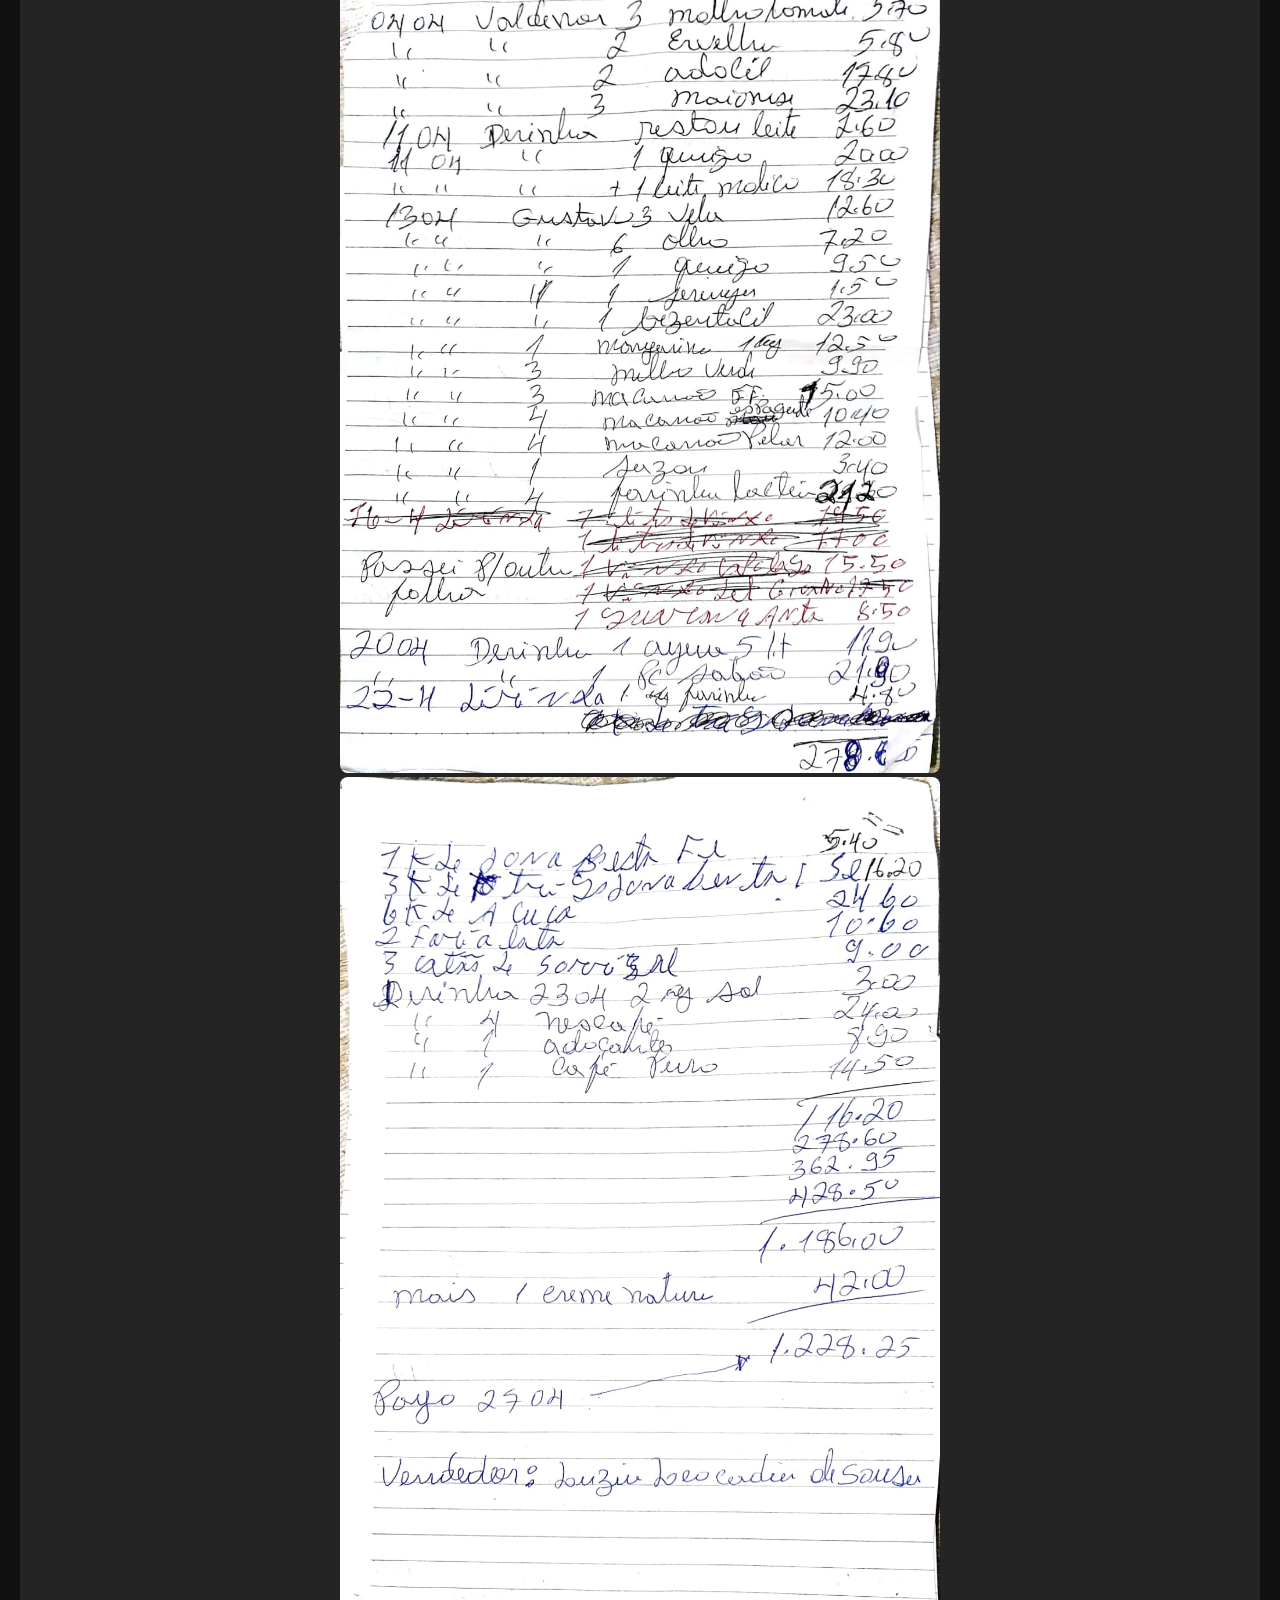
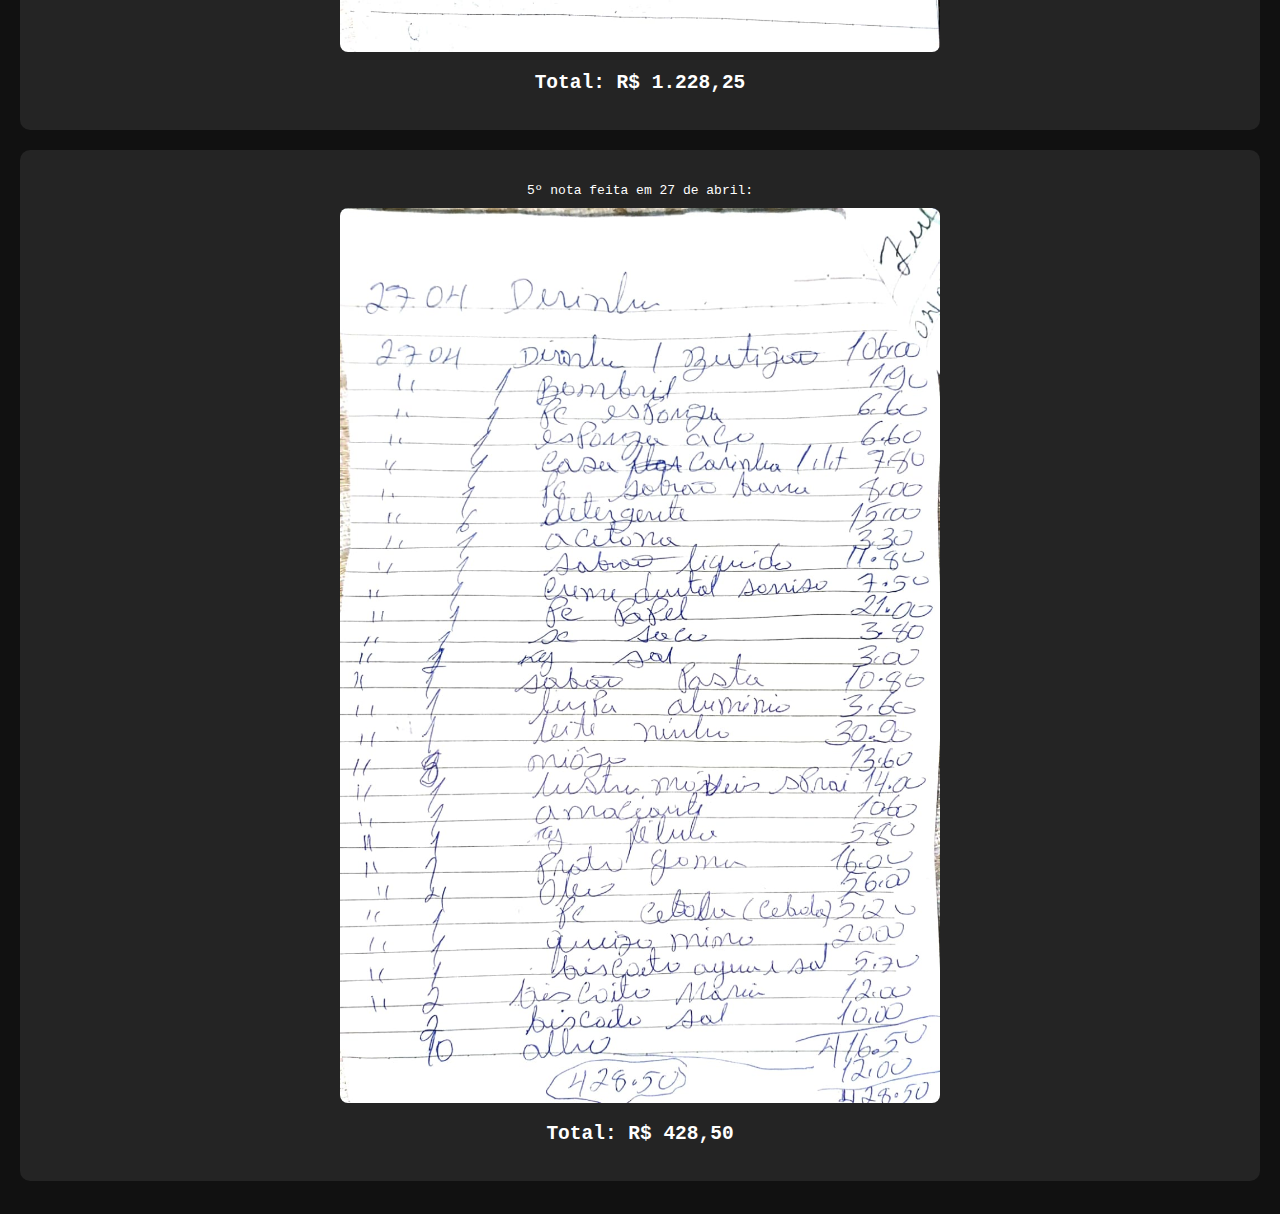
<file: feiras_2025.html>
<!DOCTYPE html>
<html lang="pt-BR">
<head>
  <meta charset="UTF-8">
  <meta name="viewport" content="width=device-width, initial-scale=1.0">
  <title>Notas - Feiras 2025</title>
  <link rel="stylesheet" href="stilegeral.css">
  <style>
 
  </style>
</head>
<body>
  <h1>Notas - Feiras 2025</h1>
  <a href="index.html" class="button">Voltar ao inicio</a>

  <div class="nota1">
    <p>Essa imagem abaixo é apenas um Resumo de todas as notas a seguir::</p>
    <img src="ftotal.jpg" alt="Nota 1">
  </div>

  <div class="nota">
    <p>1º nota: <br><br>1º Lado da nota de 19 de Janeiro:</p>
    <img src="f22025.jpg" alt="Nota 1">

    <p> 2º lado da nota de 19 Janeiro:</p>
    <img src="f32025.jpg" alt="Nota 2">

    <p> 3º lado da nota de 19 de Janeiro:</p>
    <img src="f42025.jpg" alt="Nota 3">
    <p><h2><b>Total: R$ 2.132</b></h2></p>
  </div>

  <div class="nota">

    <p>2º Nota:<br> 1º lado da nota de 23 de Fevereiro</p>
    <img src="f62025.jpg" alt="Nota 2">
    <p>2º lado da nota de 23 de fevereiro</p>
    <img src="f72025.jpg" alt="Nota 2">
    <p>3º lado da nota de 23 de fevereiro</p>
    <img src="f52025.jpg" alt="Nota 2">
    <p><h2>Total: R$ 1.197,00</h2></p>
  </div>
  <div class="nota">
    <p>3º nota : <br> feiras feitas de  5 de março  a 1 de abril:</p>
    <img src="f92025.jpg" alt="Nota 2">
    <img src="f82025.jpg" alt="Nota 2">
    <p><h2><b>Total: R$ 1.054,90</b></h2></p>
  </div>
  <div class="nota">
    <p>4º nota: <br> paga em 27 de abril</p>
    <img src="f102025.jpg" alt="Nota 2">

    <img src="f112025.jpg" alt="Nota 2">
    <p><h2><b>Total: R$ 1.228,25</b></h2></p>
  </div>
  <div class="nota">
    <p>5º nota feita em 27 de abril:</p>
    <img src="f122025.jpg" alt="Nota 2">
    <p><h2><b>Total: R$ 428,50</b></h2></p>
  </div>
  <!-- Adicione mais notas conforme necessário -->

</body>
</html>
</file>
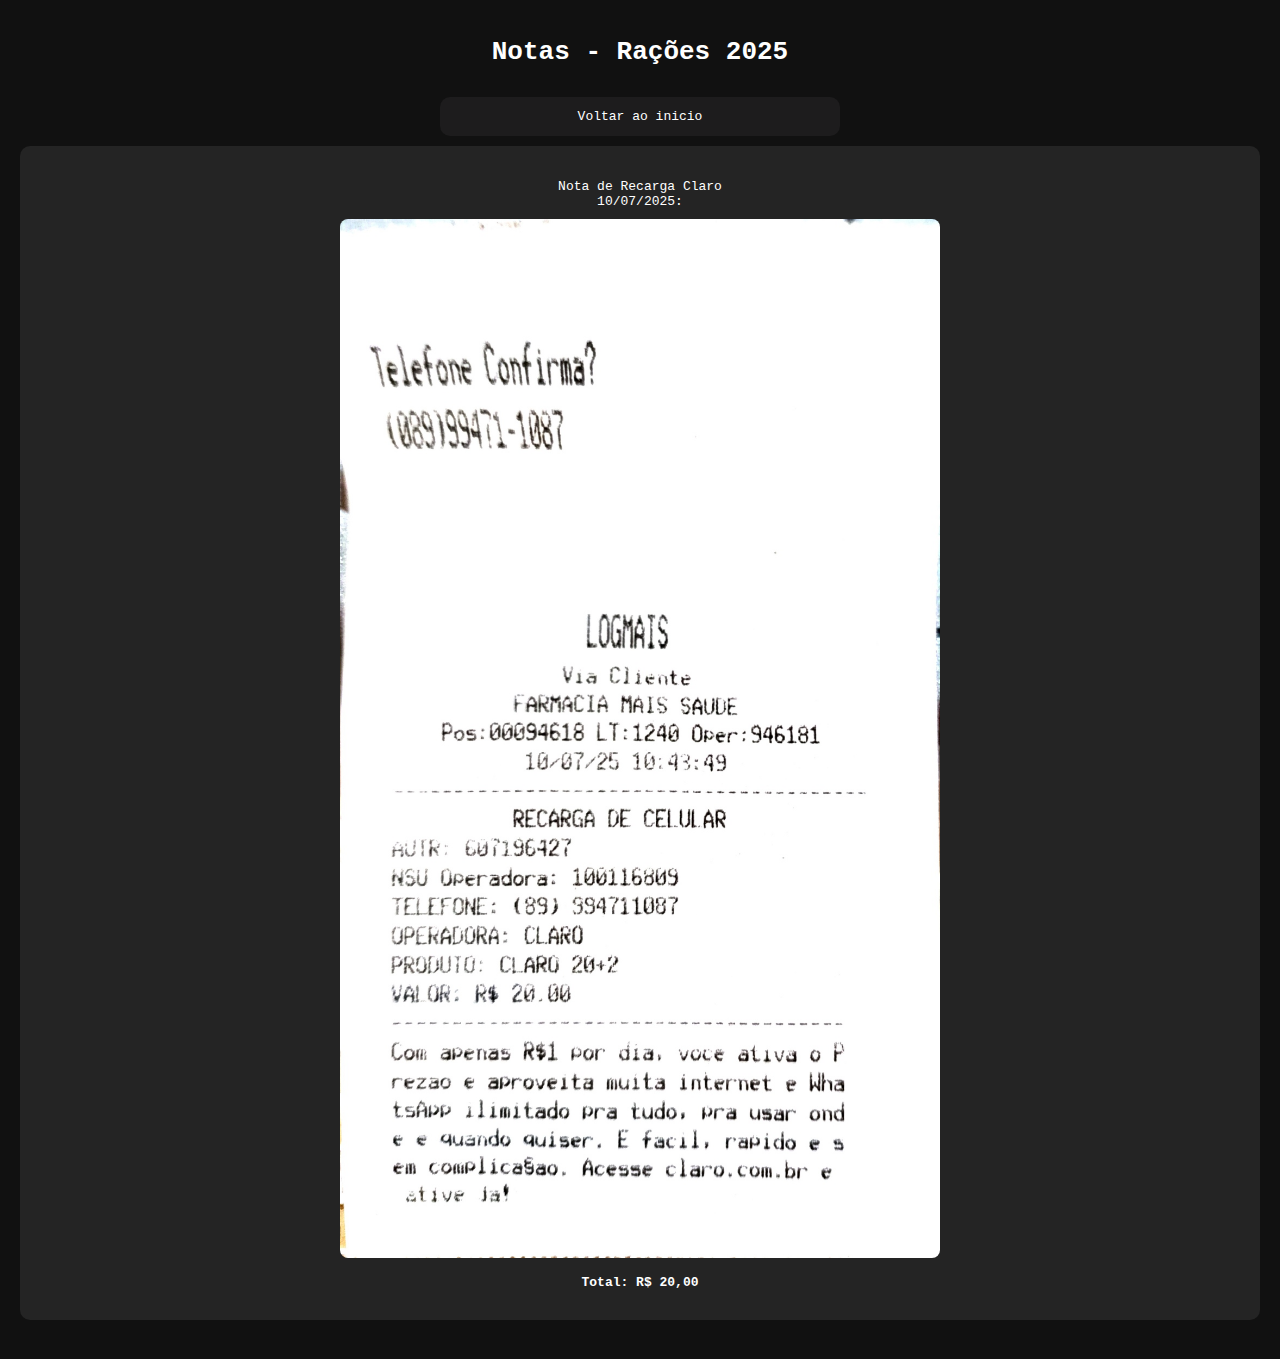
<file: outros_2025.html>
<!DOCTYPE html>
<html lang="pt-BR">
<head>
  <meta charset="UTF-8">
  <meta name="viewport" content="width=device-width, initial-scale=1.0">
  <title>Notas - Outros 2025</title>
  <link rel="stylesheet" href="stilegeral.css">
  <style>
 
  </style>
</head>
<body>
  <h1>Notas - Rações 2025</h1>
  <a href="index.html" class="button">Voltar ao inicio</a>
 <div class="nota">
      <p>Nota de Recarga Claro <br> 10/07/2025:</p>
    <img src="outros2025/10_07 recarga.jpg" alt="Nota 2">
    <p><b>Total: R$ 20,00</b></p>
  </div>
  

</body>
</html>
</file>
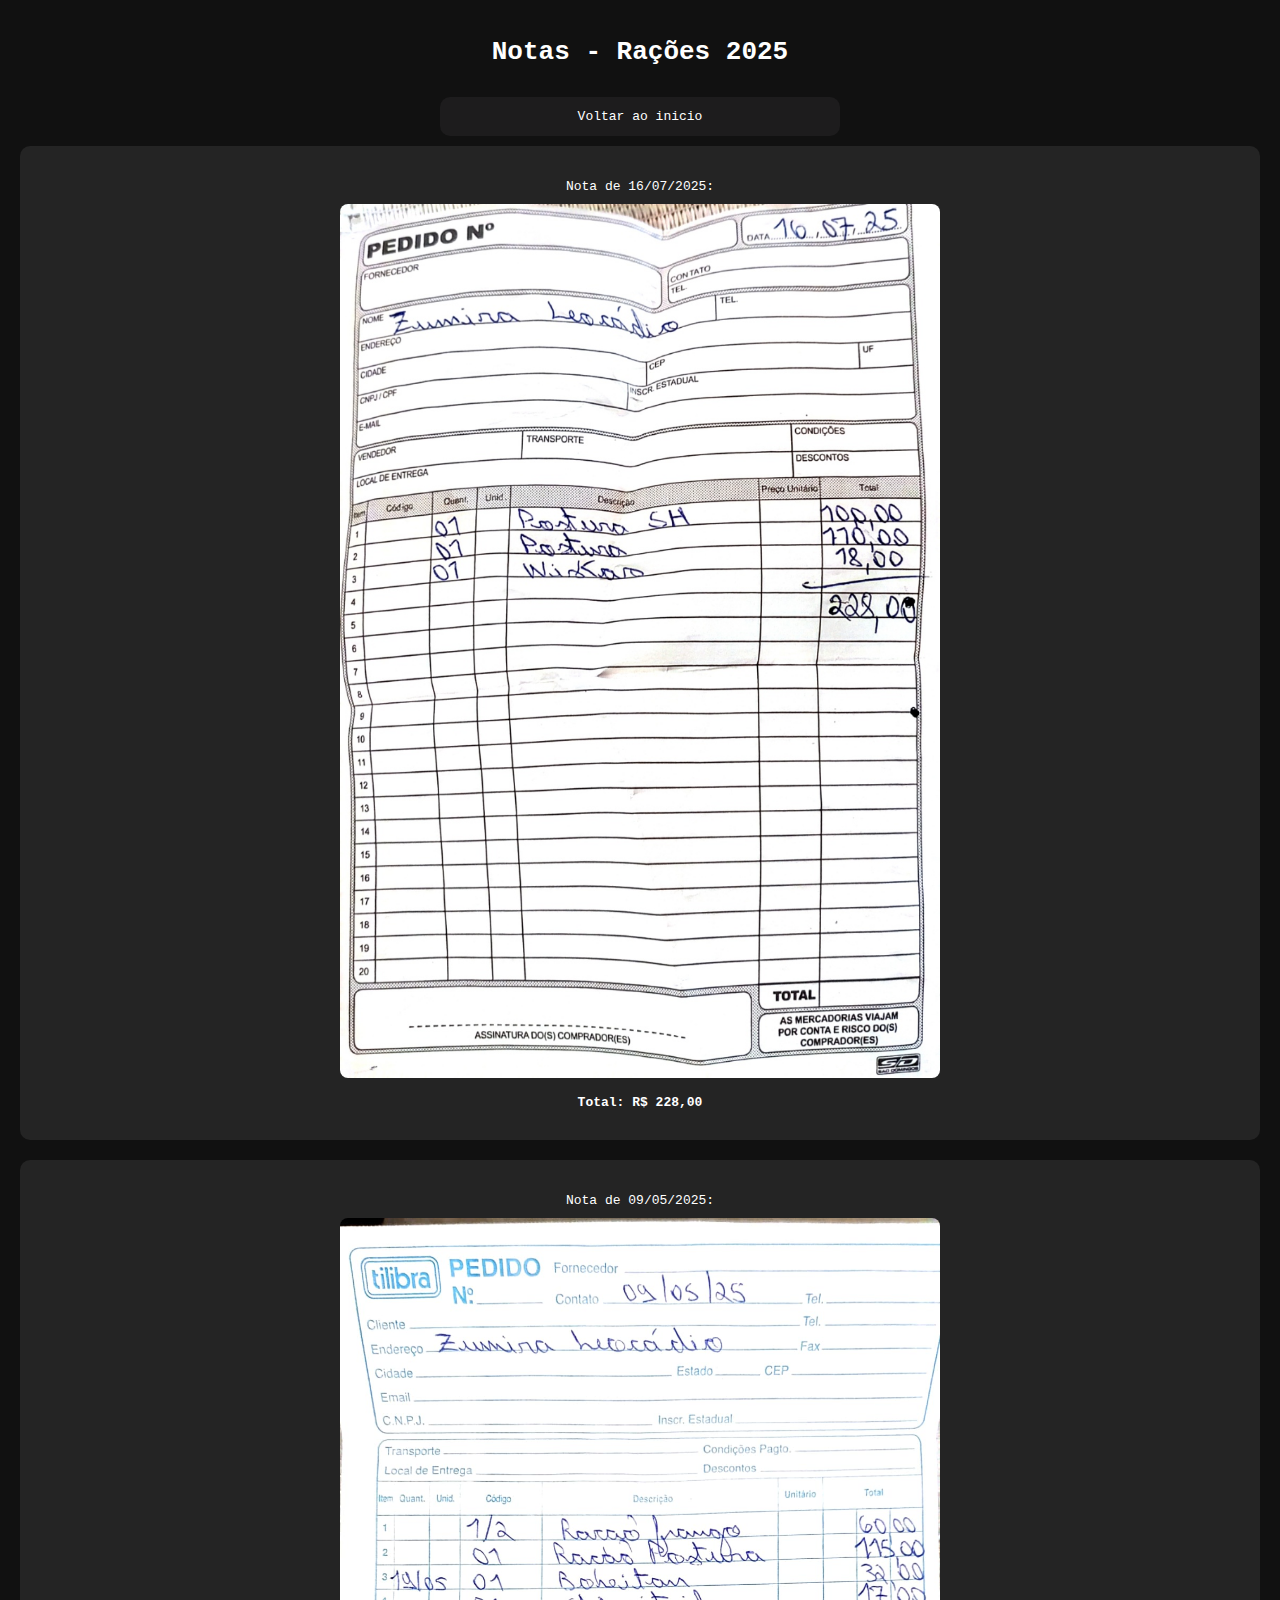
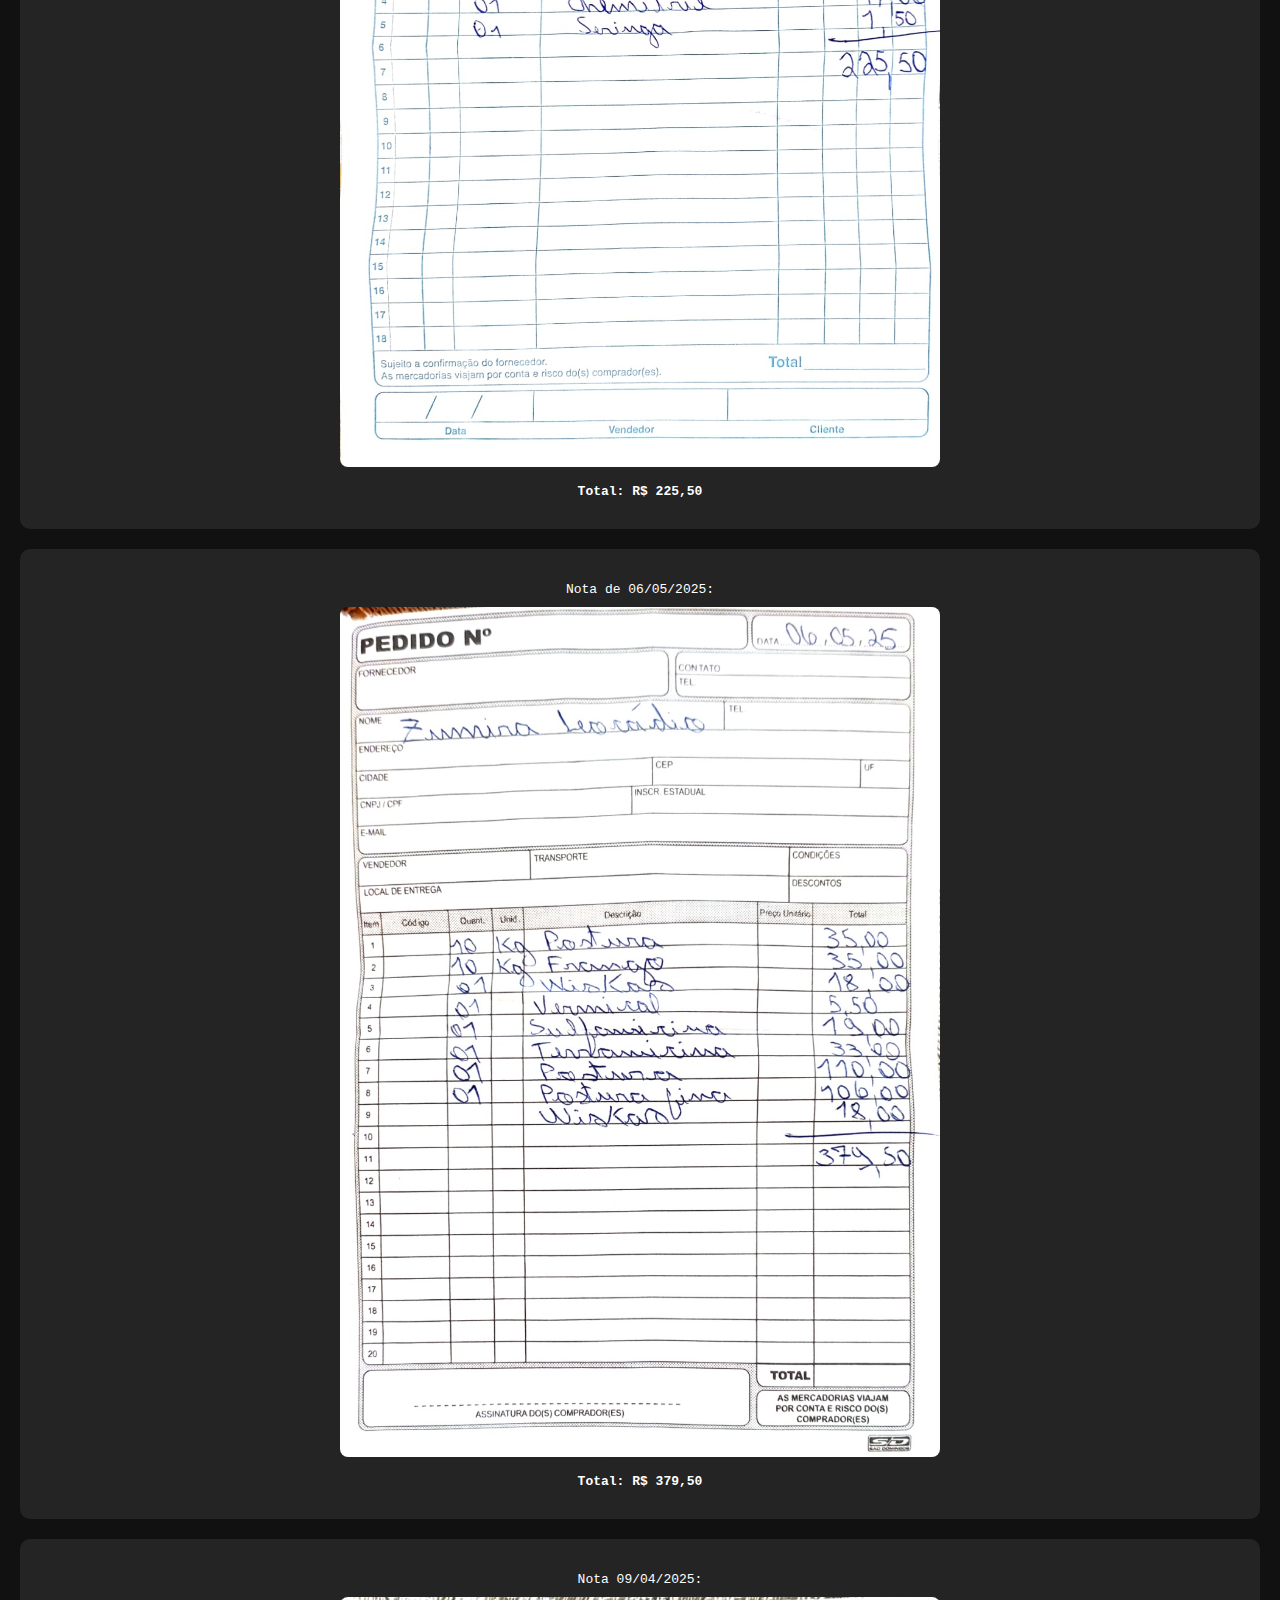
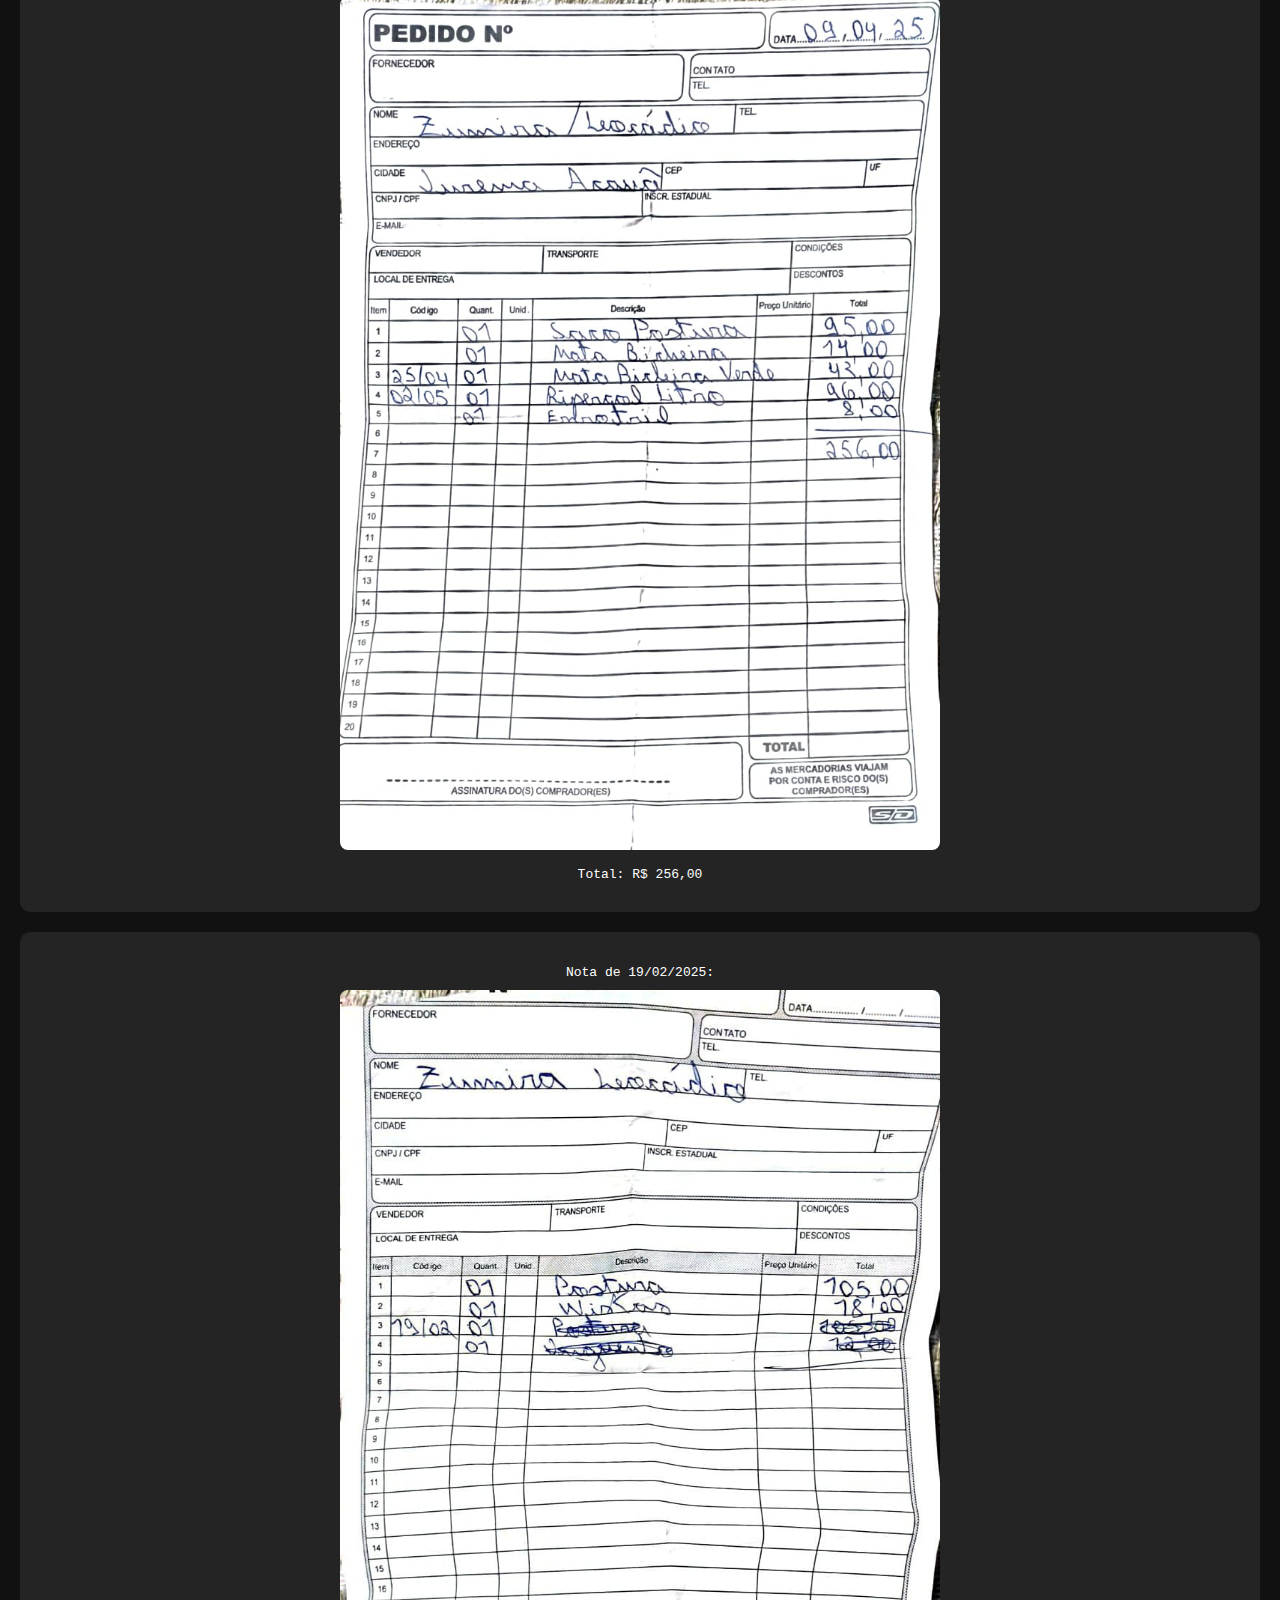
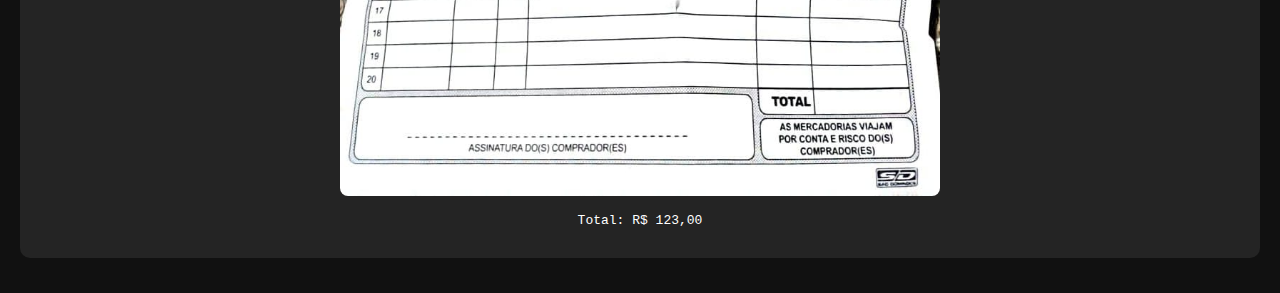
<file: racao_2025.html>
<!DOCTYPE html>
<html lang="pt-BR">
<head>
  <meta charset="UTF-8">
  <meta name="viewport" content="width=device-width, initial-scale=1.0">
  <title>Notas - Rações 2025</title>
  <link rel="stylesheet" href="stilegeral.css">
  <style>
 
  </style>
</head>
<body>
  <h1>Notas - Rações 2025</h1>
  <a href="index.html" class="button">Voltar ao inicio</a>
 <div class="nota">
      <p>Nota de 16/07/2025:</p>
    <img src="rações 2025/16_07.jpg" alt="Nota 2">
    <p><b>Total: R$ 228,00</b></p>
  </div>
  <div class="nota">
    <p>Nota de 09/05/2025:</p>
    <img src="rações 2025/19_05.jpg" alt="Nota 2">
    <p><b>Total: R$ 225,50</b></p>
  </div>
   <div class="nota">
    <p>Nota de 06/05/2025:</p>
    <img src="rações 2025/18_05.jpg" alt="Nota 2">
    <p><b>Total: R$ 379,50</b></p>
  </div>
  <div class="nota">
    <p>Nota 09/04/2025:</p>
    <img src="rações 2025/09_04.jpg" alt="Nota 2">
    <p>Total: R$ 256,00</p>
  </div>

  <div class="nota">
    <p>Nota de 19/02/2025:</p>
    <img src="rações 2025/19_02.jpg" alt="Nota 1">
    <p>Total: R$ 123,00</p>
  </div>
 

</body>
</html>
</file>
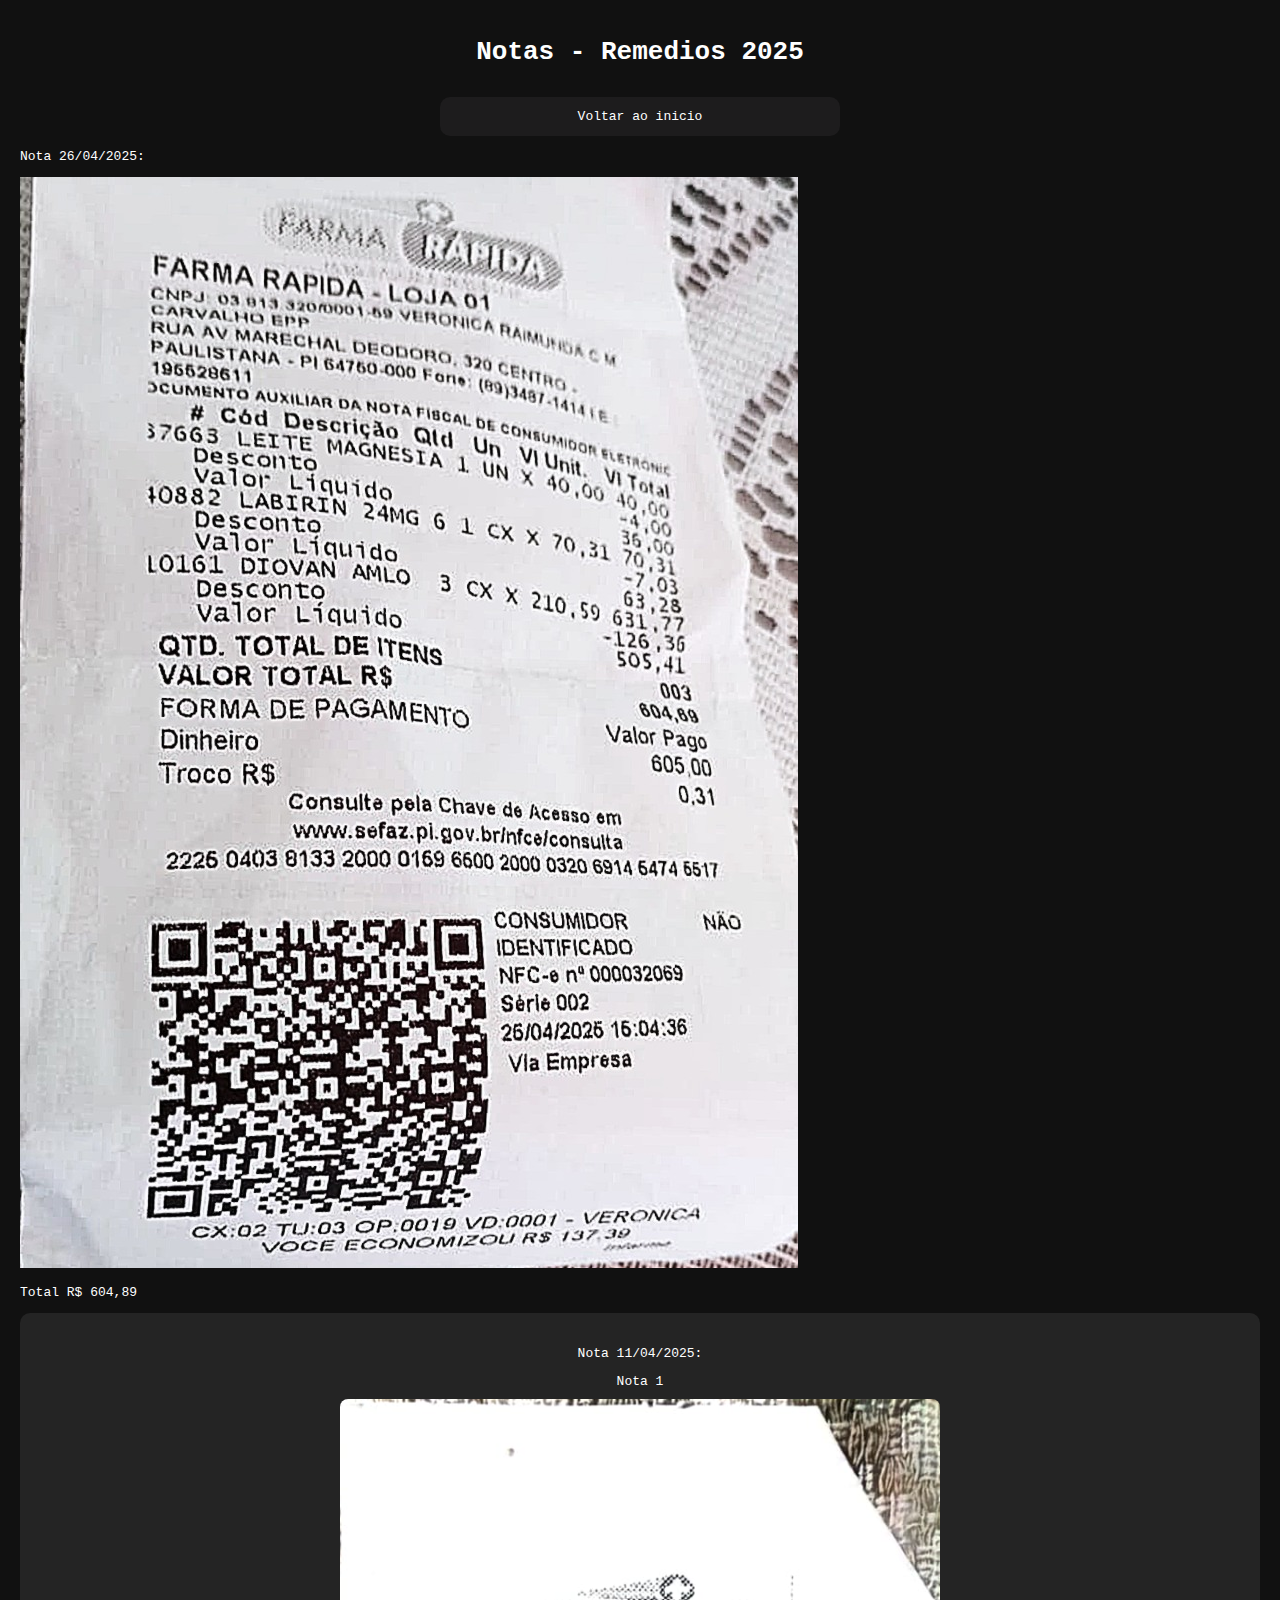
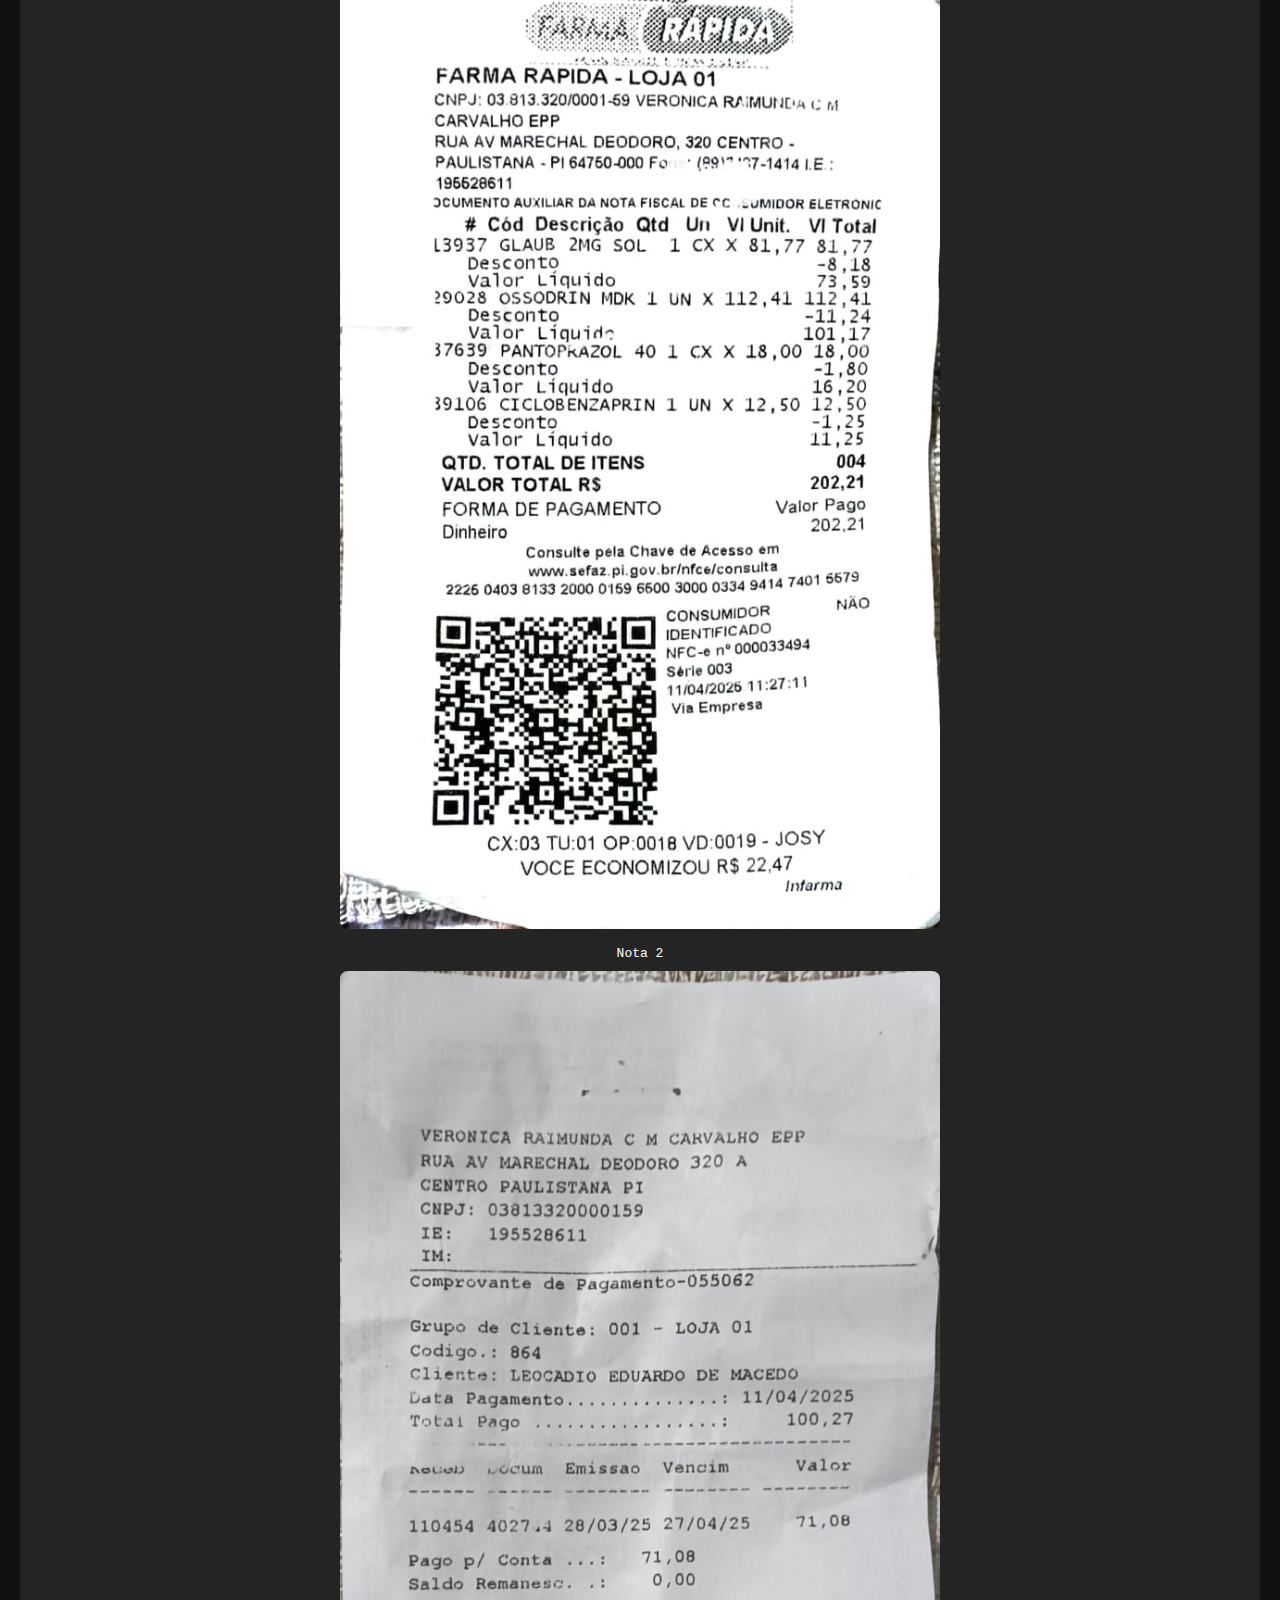
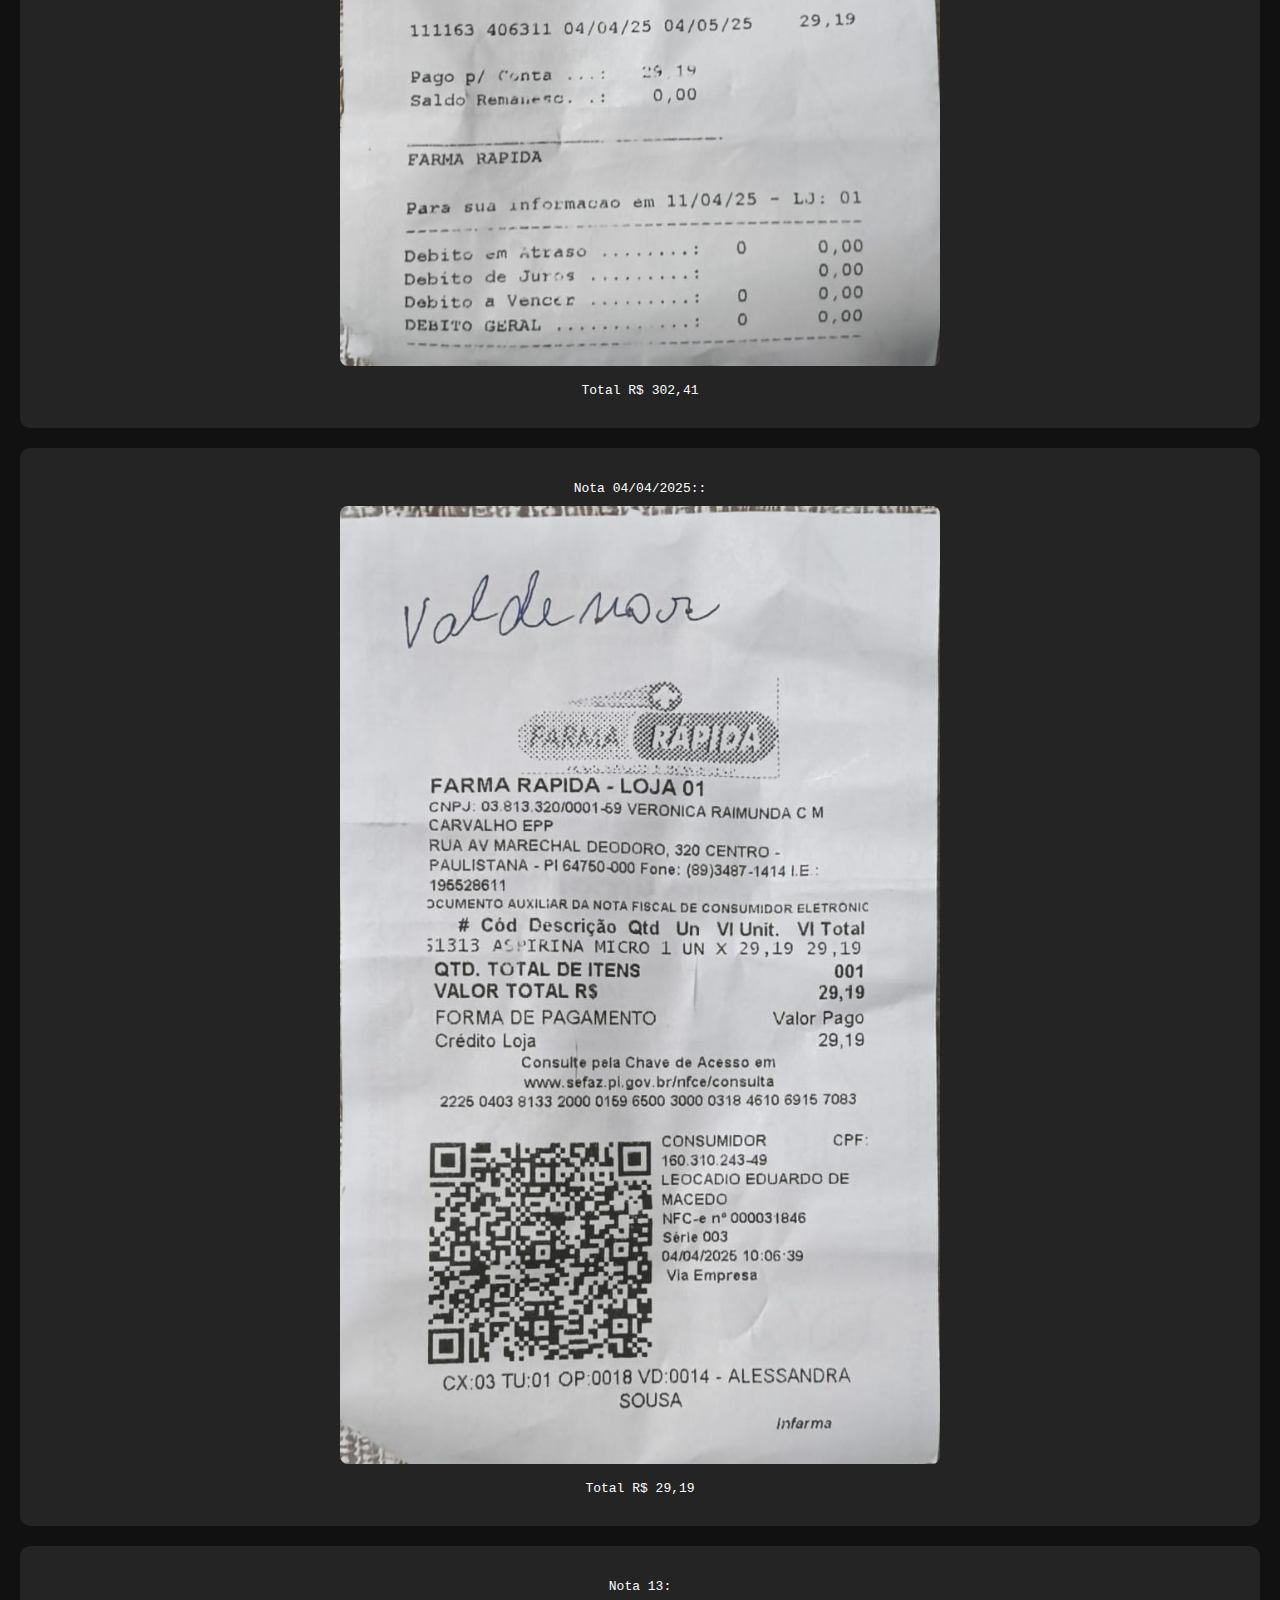
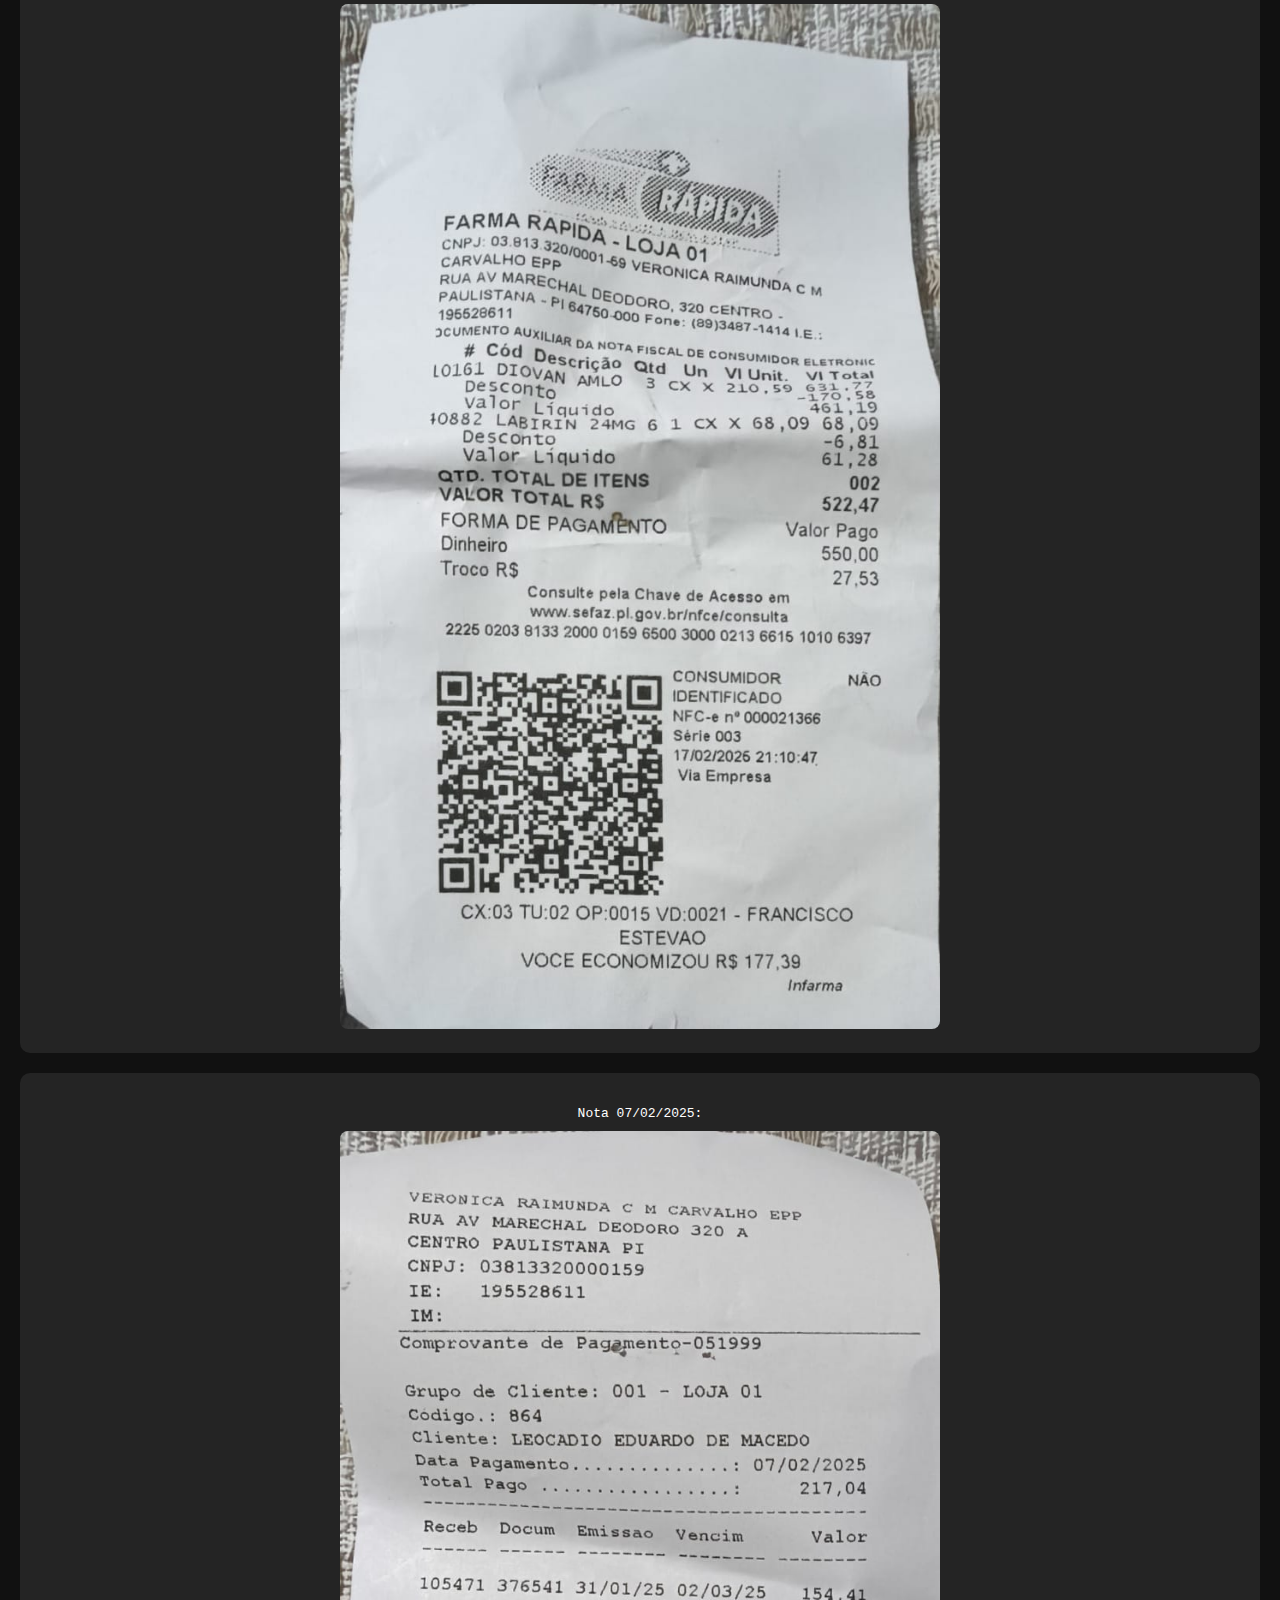
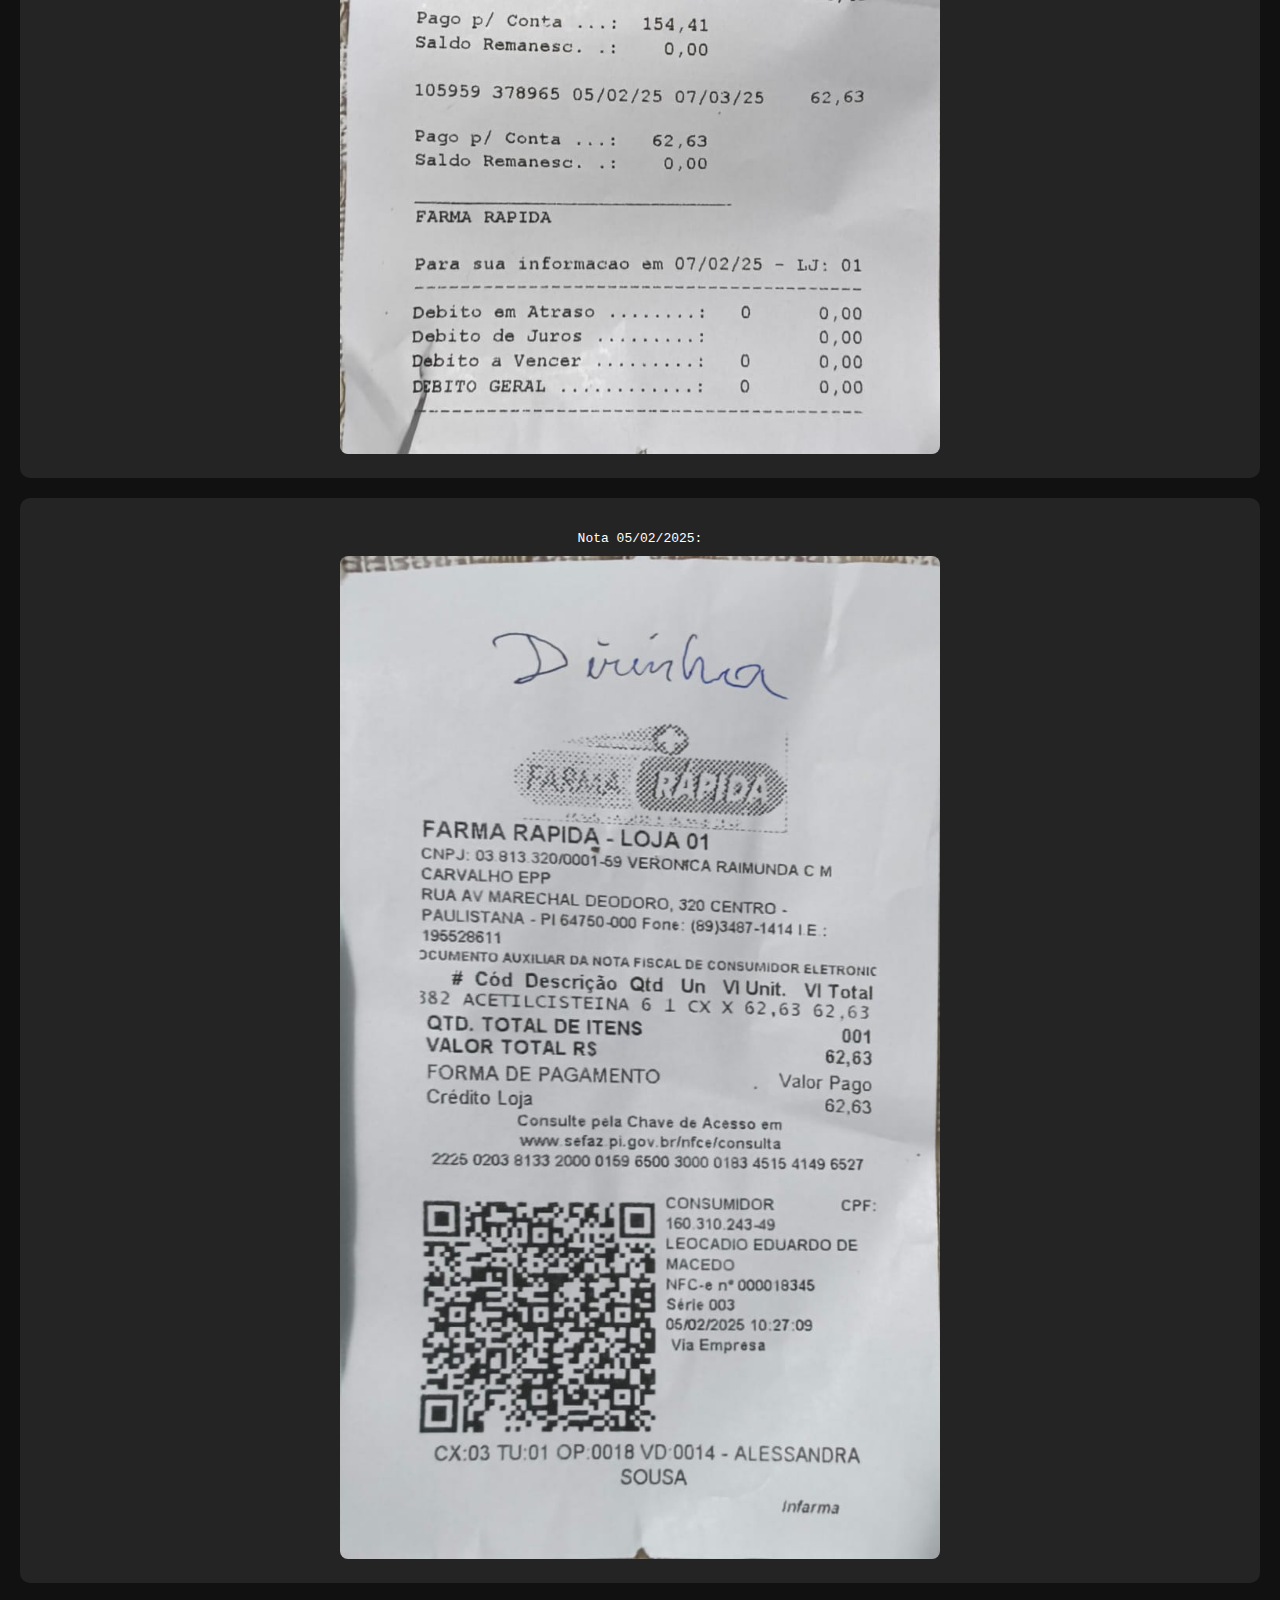
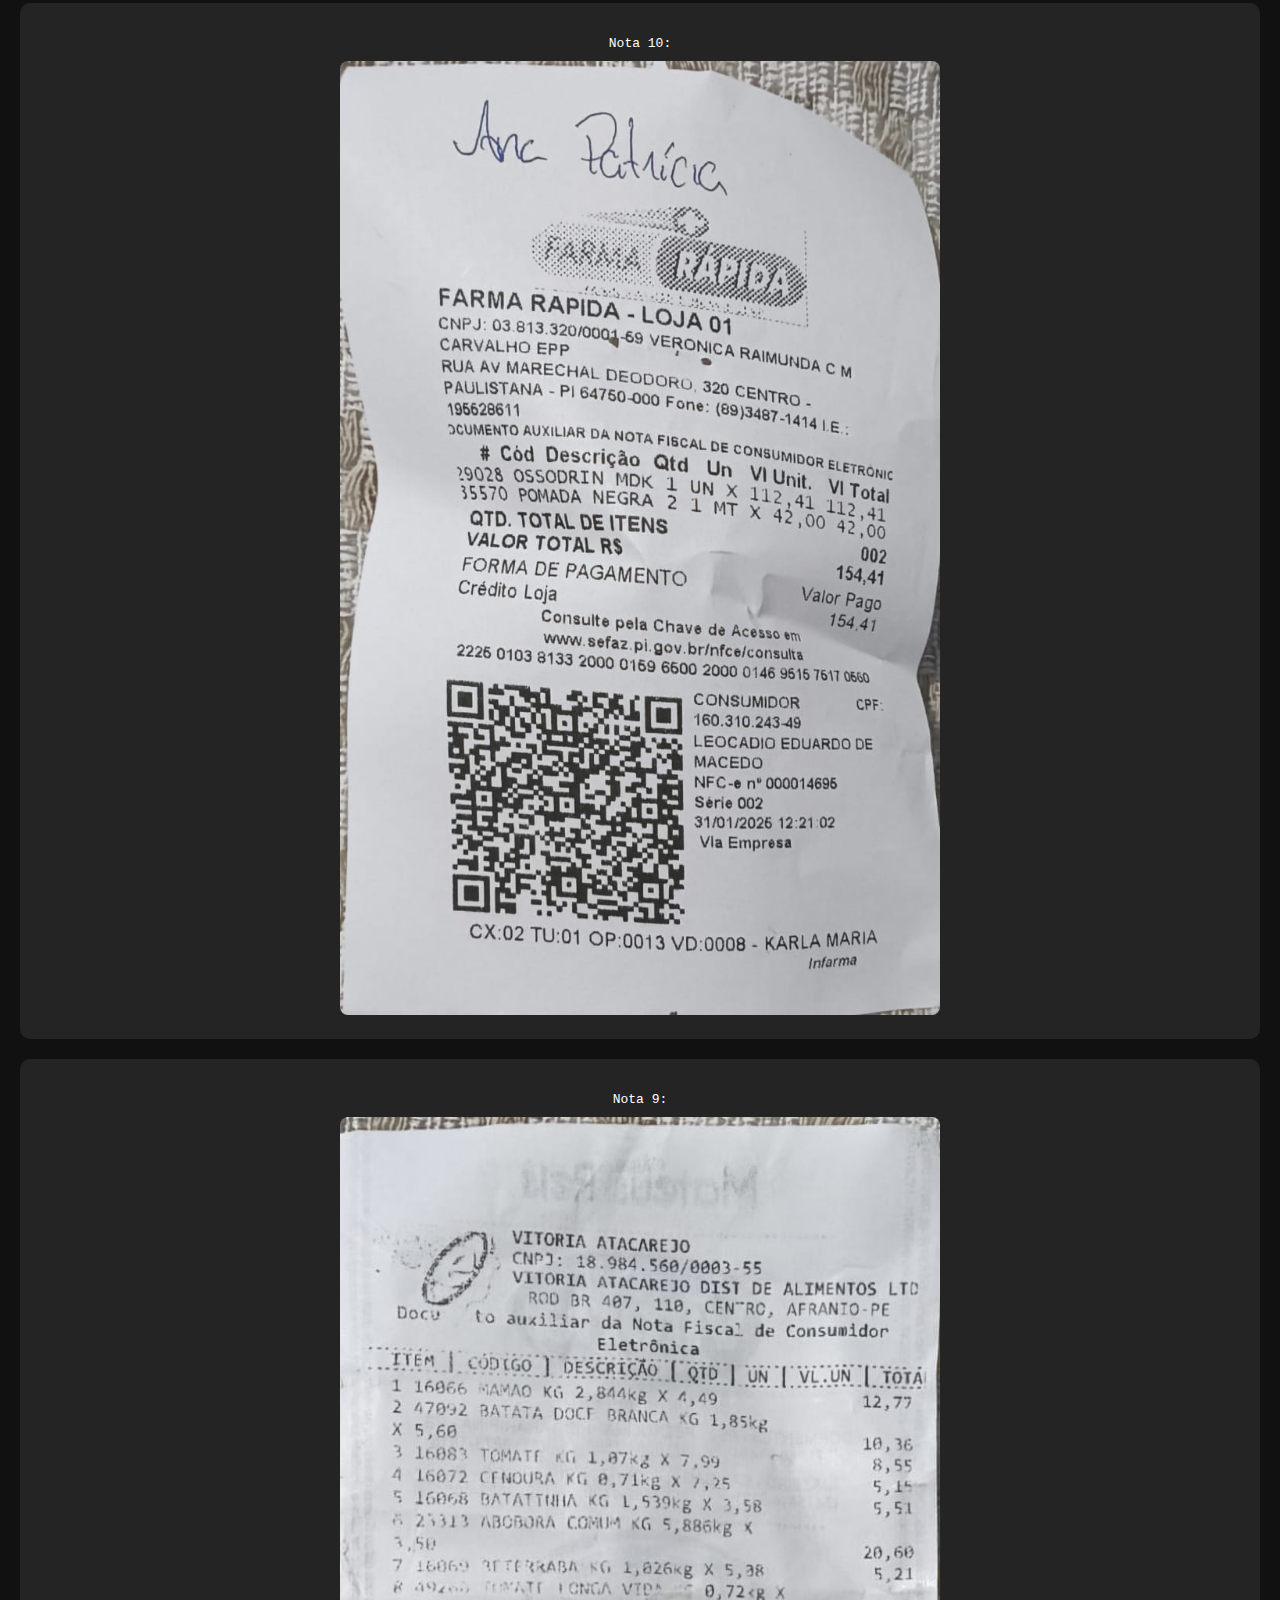
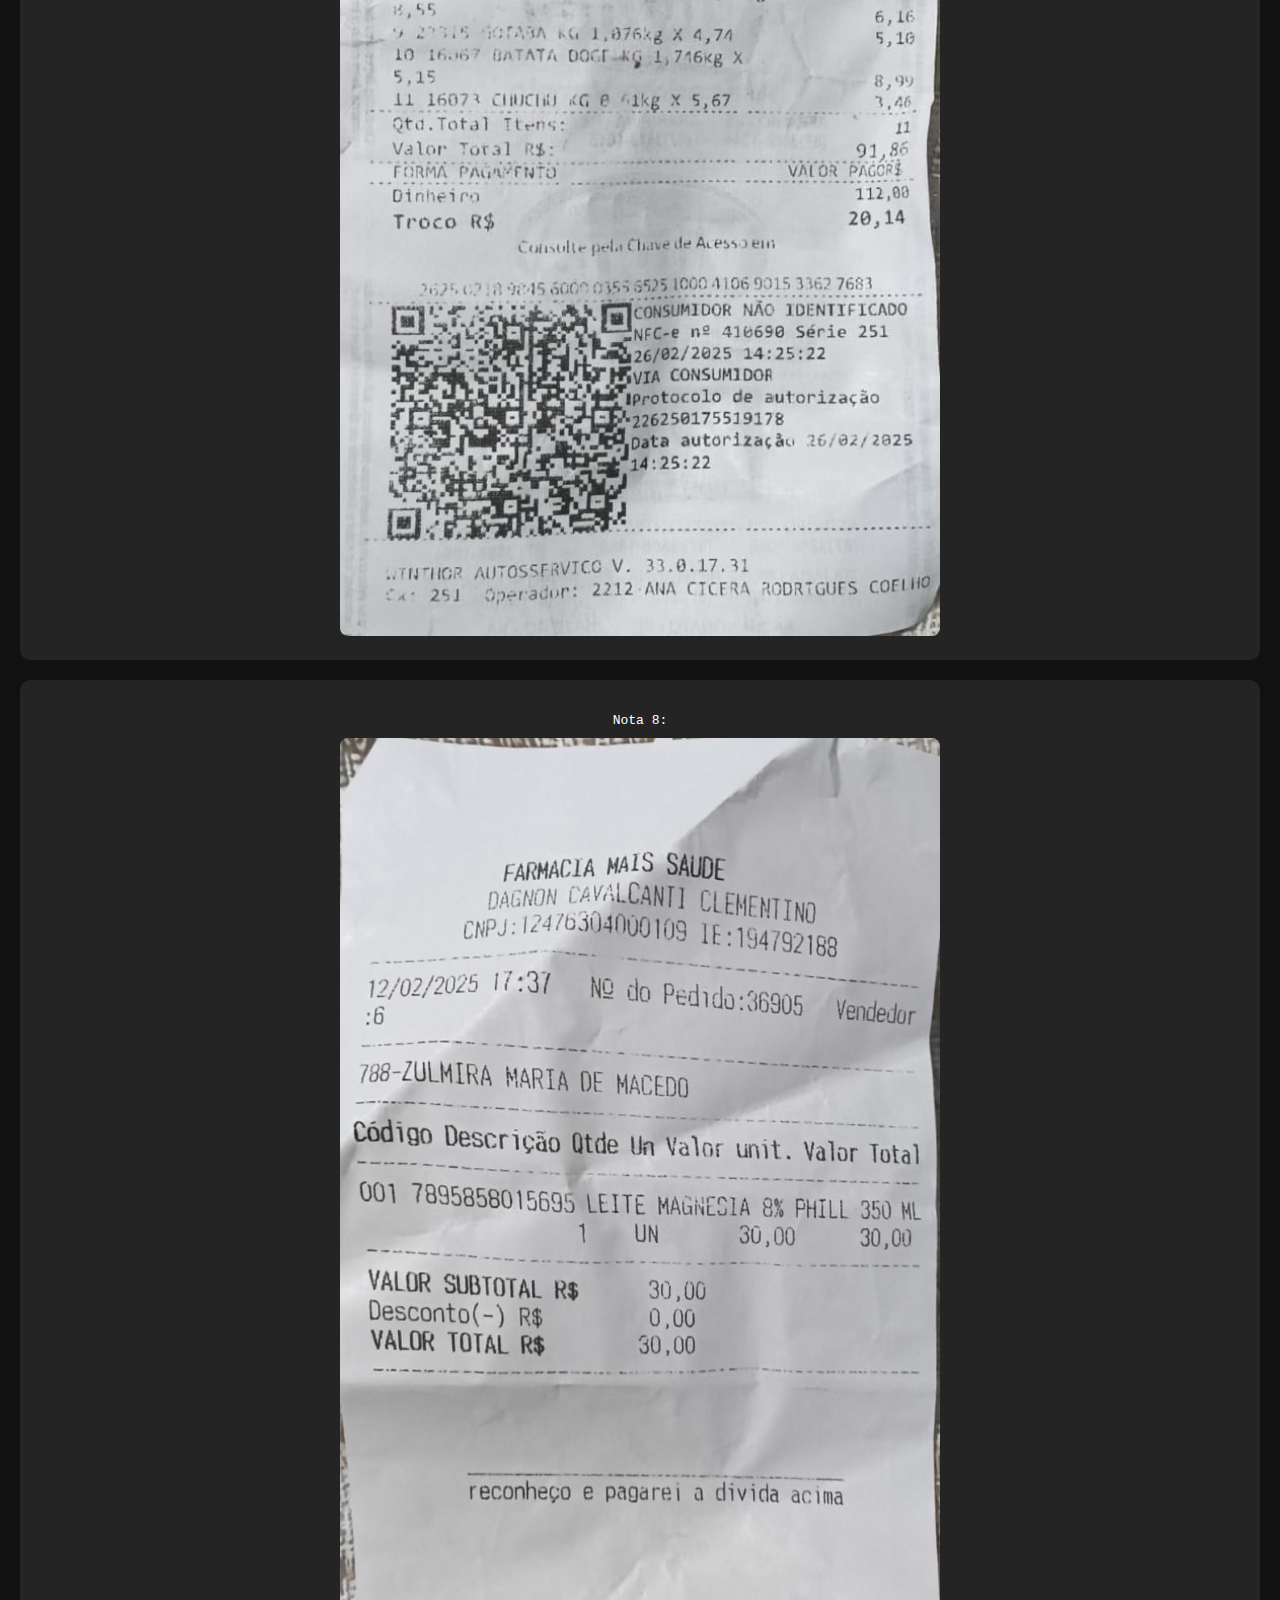
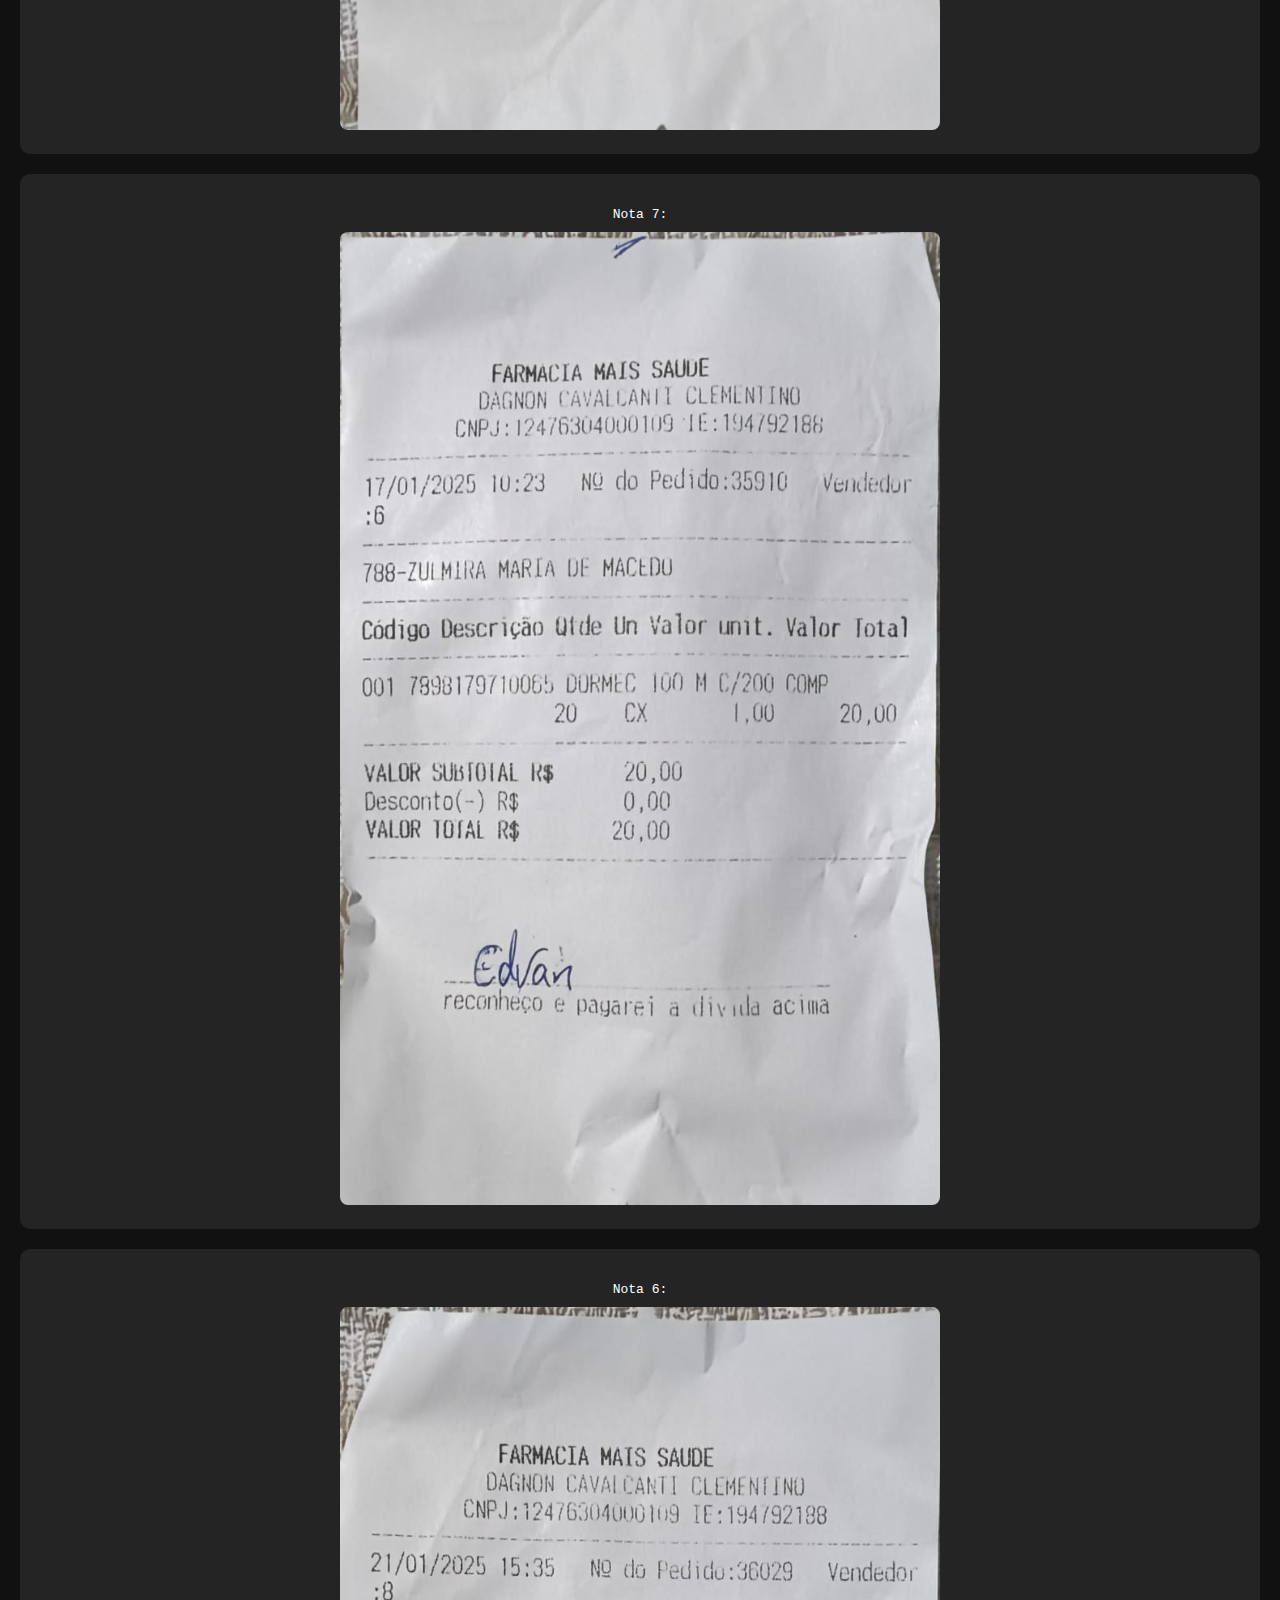
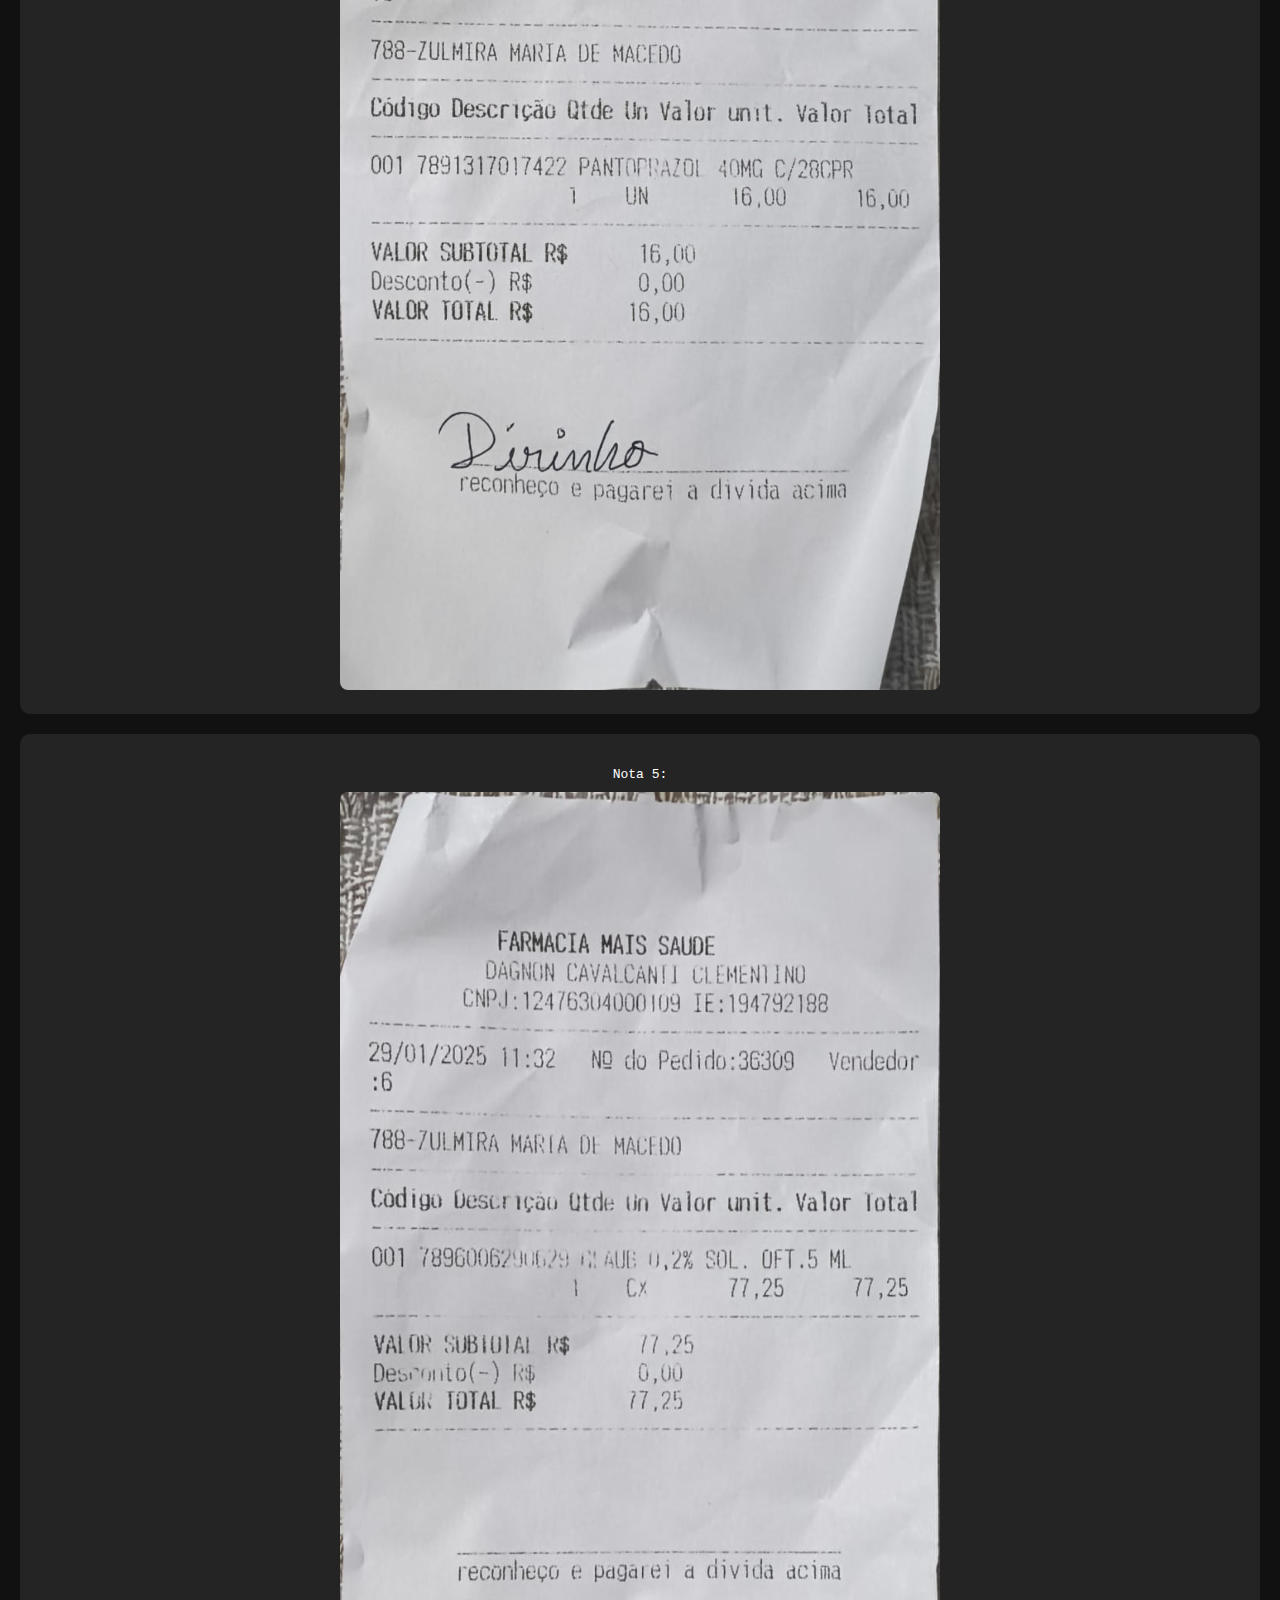
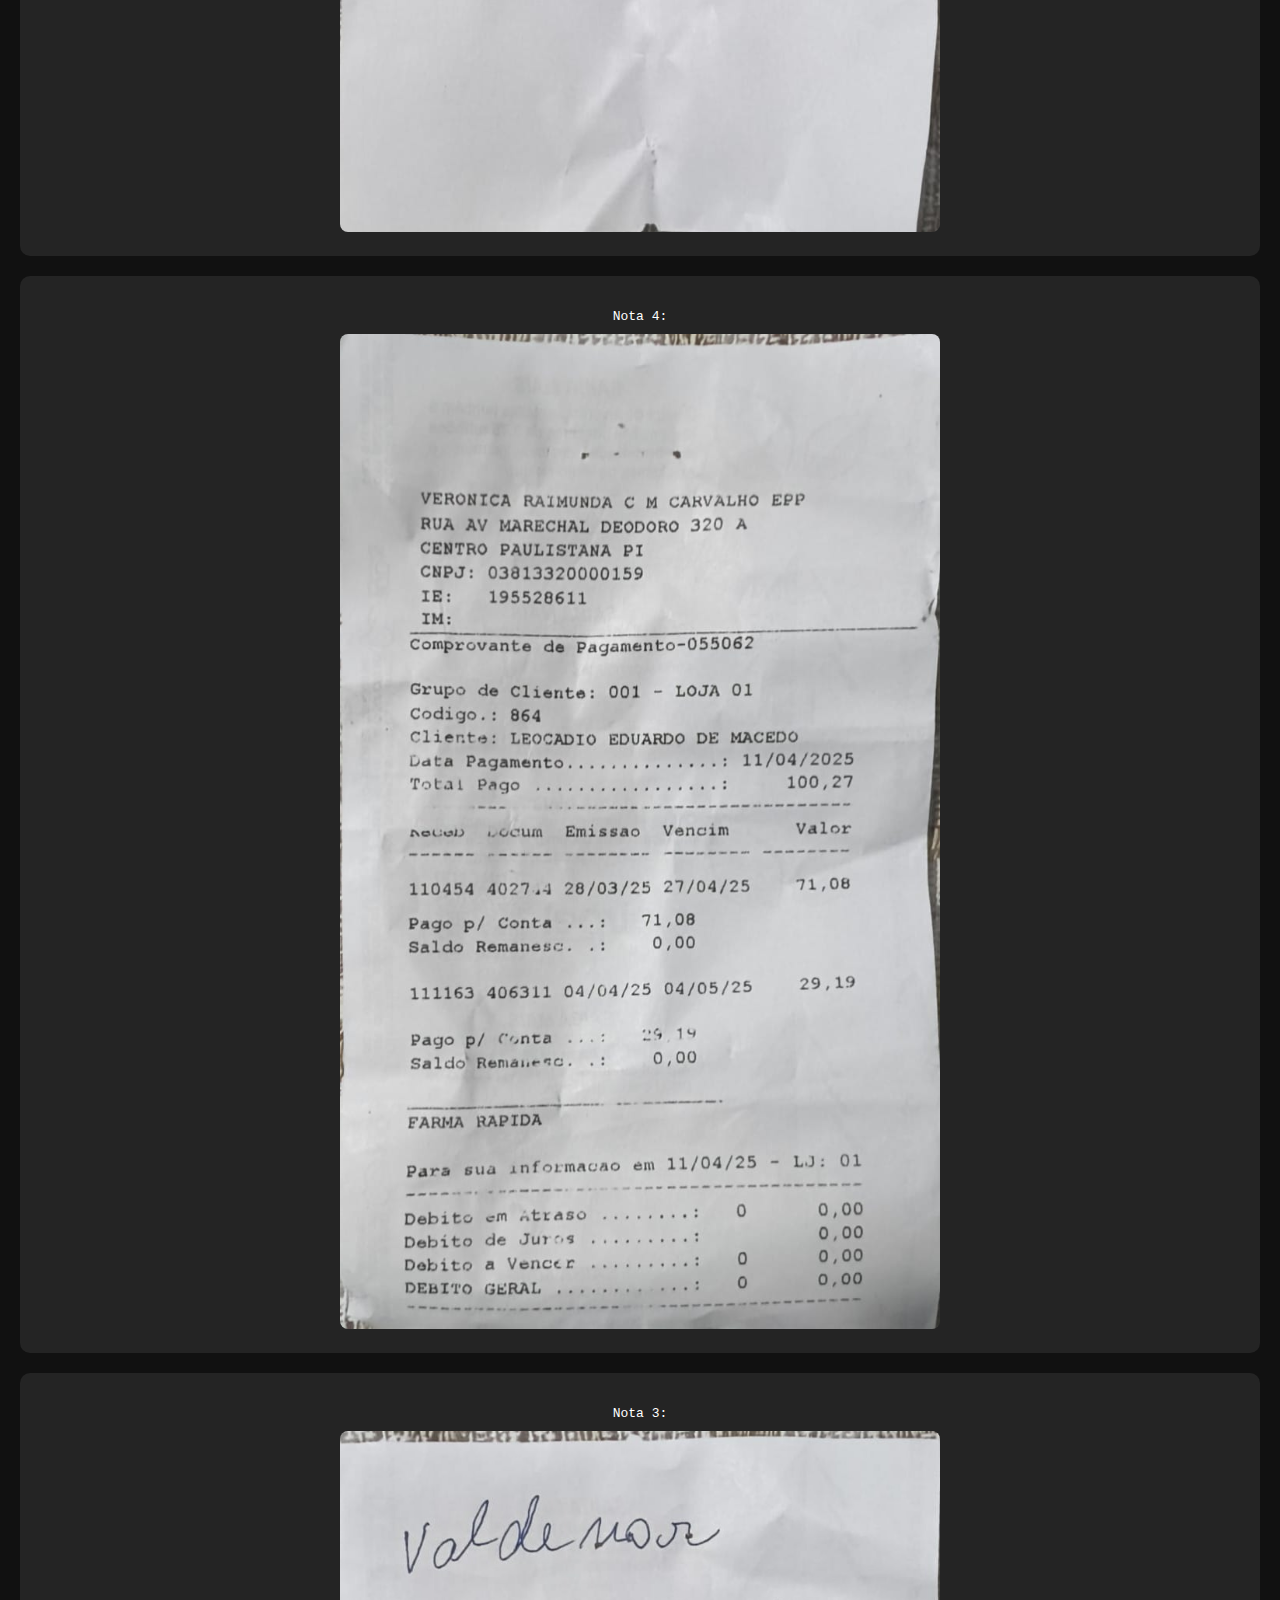
<file: remedios_2025.html>
<!DOCTYPE html>
<html lang="pt-BR">
<head>
  <meta charset="UTF-8">
  <meta name="viewport" content="width=device-width, initial-scale=1.0">
  <title>Notas - Remedios 2025</title>
  <link rel="stylesheet" href="stilegeral.css">
  <style>
 
  </style>
</head>
<body>
  <h1>Notas - Remedios 2025</h1>
  <a href="index.html" class="button">Voltar ao inicio</a>
<p>Nota 26/04/2025:</p>
    <img src="fotos remedios 2025\01.jpg" alt="Nota 15">
     <p>Total R$ 604,89</p>
  </div>
  <div class="nota">
    <p>Nota 11/04/2025:</p>
        <p>Nota 1</p>
    <img src="fotos remedios 2025\14.jpg" alt="Nota 15">
            <p>Nota 2</p>
        <img src="fotos remedios 2025\3.jpg" alt="Nota 15">
     <p>Total R$ 302,41</p>
  </div>
  <div class="nota">
    <p>Nota 04/04/2025::</p>
    <img src="fotos remedios 2025\2.jpg" alt="Nota 14">
    <p>Total R$ 29,19</p>
  </div>
  <div class="nota">
    <p>Nota 13:</p>
    <img src="fotos remedios 2025\12.jpg" alt="Nota 13">
  </div>
  <div class="nota">
    <p>Nota 07/02/2025:</p>
    <img src="fotos remedios 2025\11.jpg" alt="Nota 12">
  </div>
  <div class="nota">
<p>Nota 05/02/2025:</p>
    <img src="fotos remedios 2025\10.jpg" alt="Nota 11">
  </div>
  <div class="nota">
    <p>Nota 10:</p>
    <img src="fotos remedios 2025\9.jpg" alt="Nota 10">
  </div>
  <div class="nota">
    <p>Nota 9:</p>
    <img src="fotos remedios 2025\8.jpg" alt="Nota 9">
  </div>
  <div class="nota">
    <p>Nota 8:</p>
    <img src="fotos remedios 2025\7.jpg" alt="Nota 8">
  </div>
  <div class="nota">
    <p>Nota 7:</p>
    <img src="fotos remedios 2025\6.jpg" alt="Nota 7">
  </div>
  <div class="nota">
    <p>Nota 6:</p>
    <img src="fotos remedios 2025\5.jpg" alt="Nota 6">
  </div>
  <div class="nota">
    <p>Nota 5:</p>
    <img src="fotos remedios 2025\4.jpg" alt="Nota 5">
  </div>
  <div class="nota">
    <p>Nota 4:</p>
    <img src="fotos remedios 2025\3.jpg" alt="Nota 4">
  </div>
  <div class="nota">
    <p>Nota 3:</p>
    <img src="fotos remedios 2025\2.jpg" alt="Nota 3">
  </div>
  <div class="nota">
    <p>Nota 2:</p>
    <img src="fotos remedios 2025\1.jpg" alt="Nota 2">
  </div>
  <div class="nota">
    <p>Nota 1:</p>
    <img src="fotos remedios 2025\01.jpg" alt="Nota 1">
  </div>



  <!-- Adicione mais notas conforme necessário -->

</body>
</html>
</file>
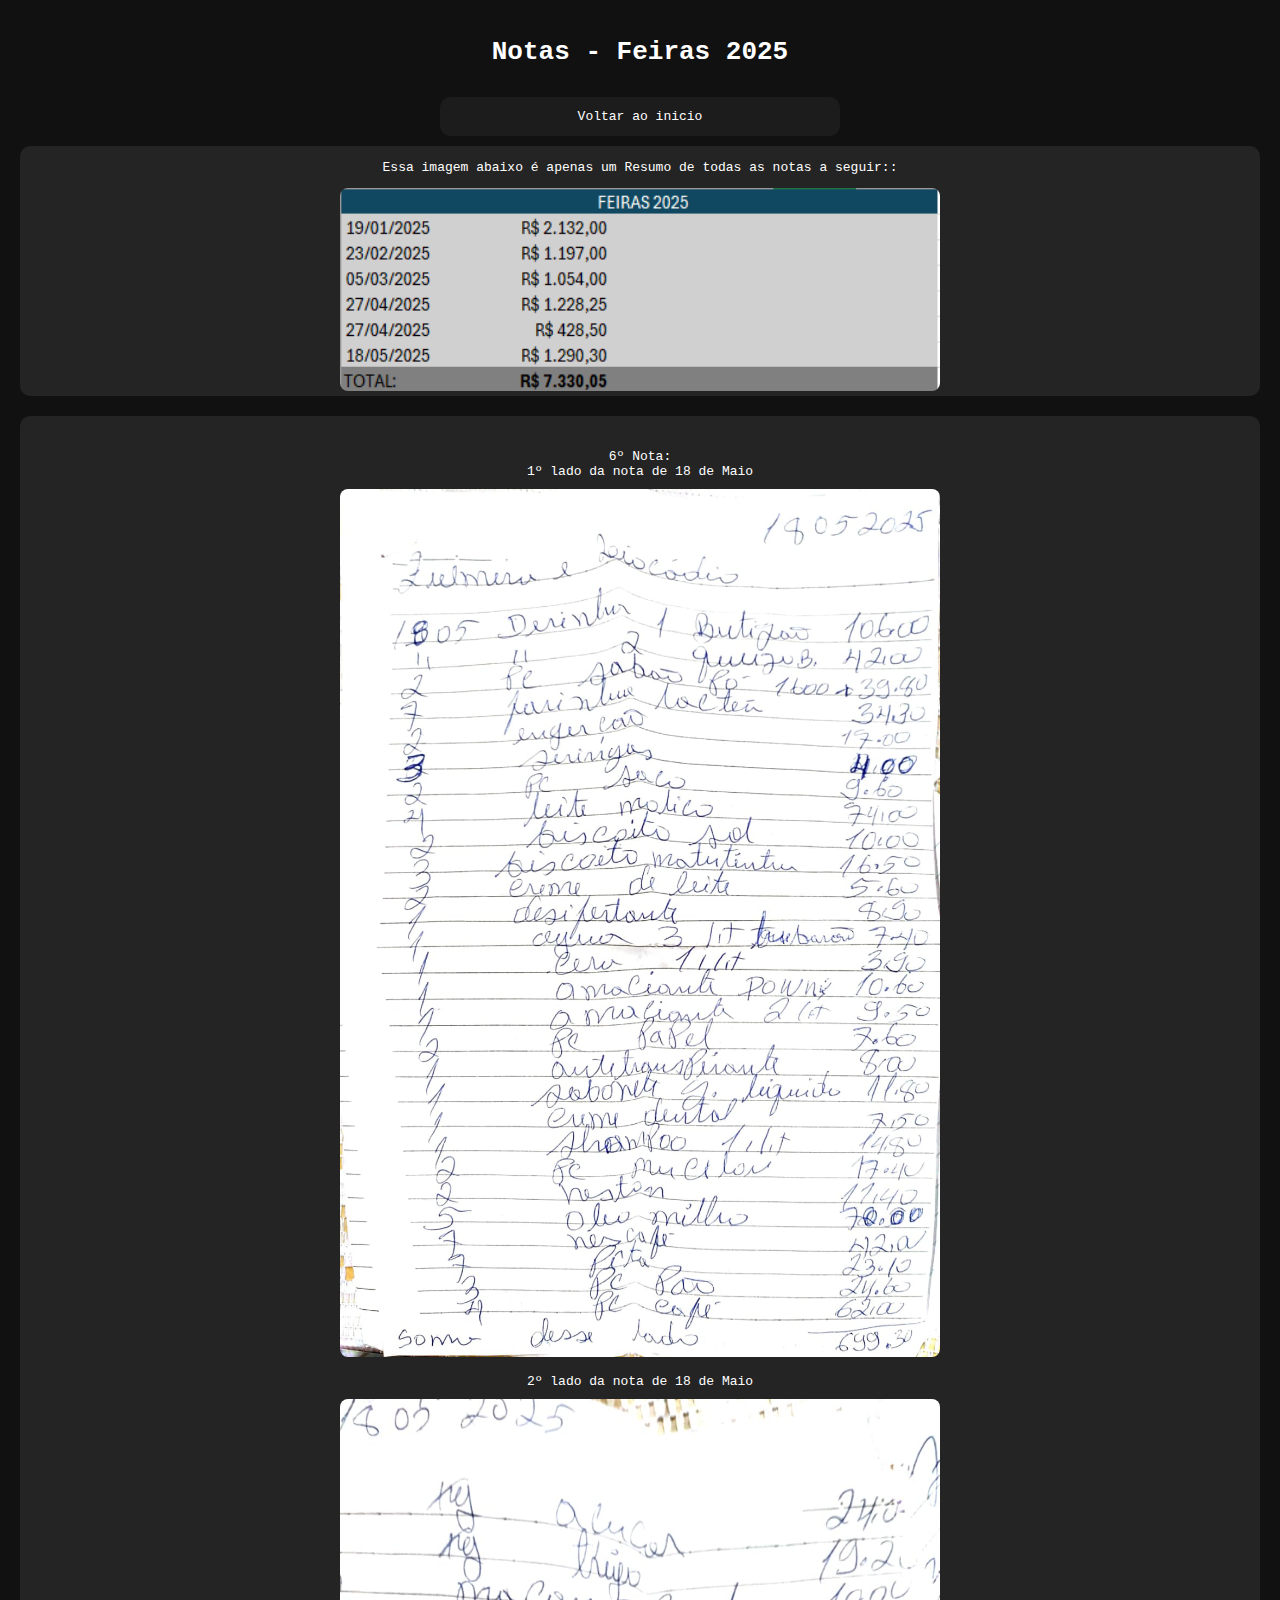
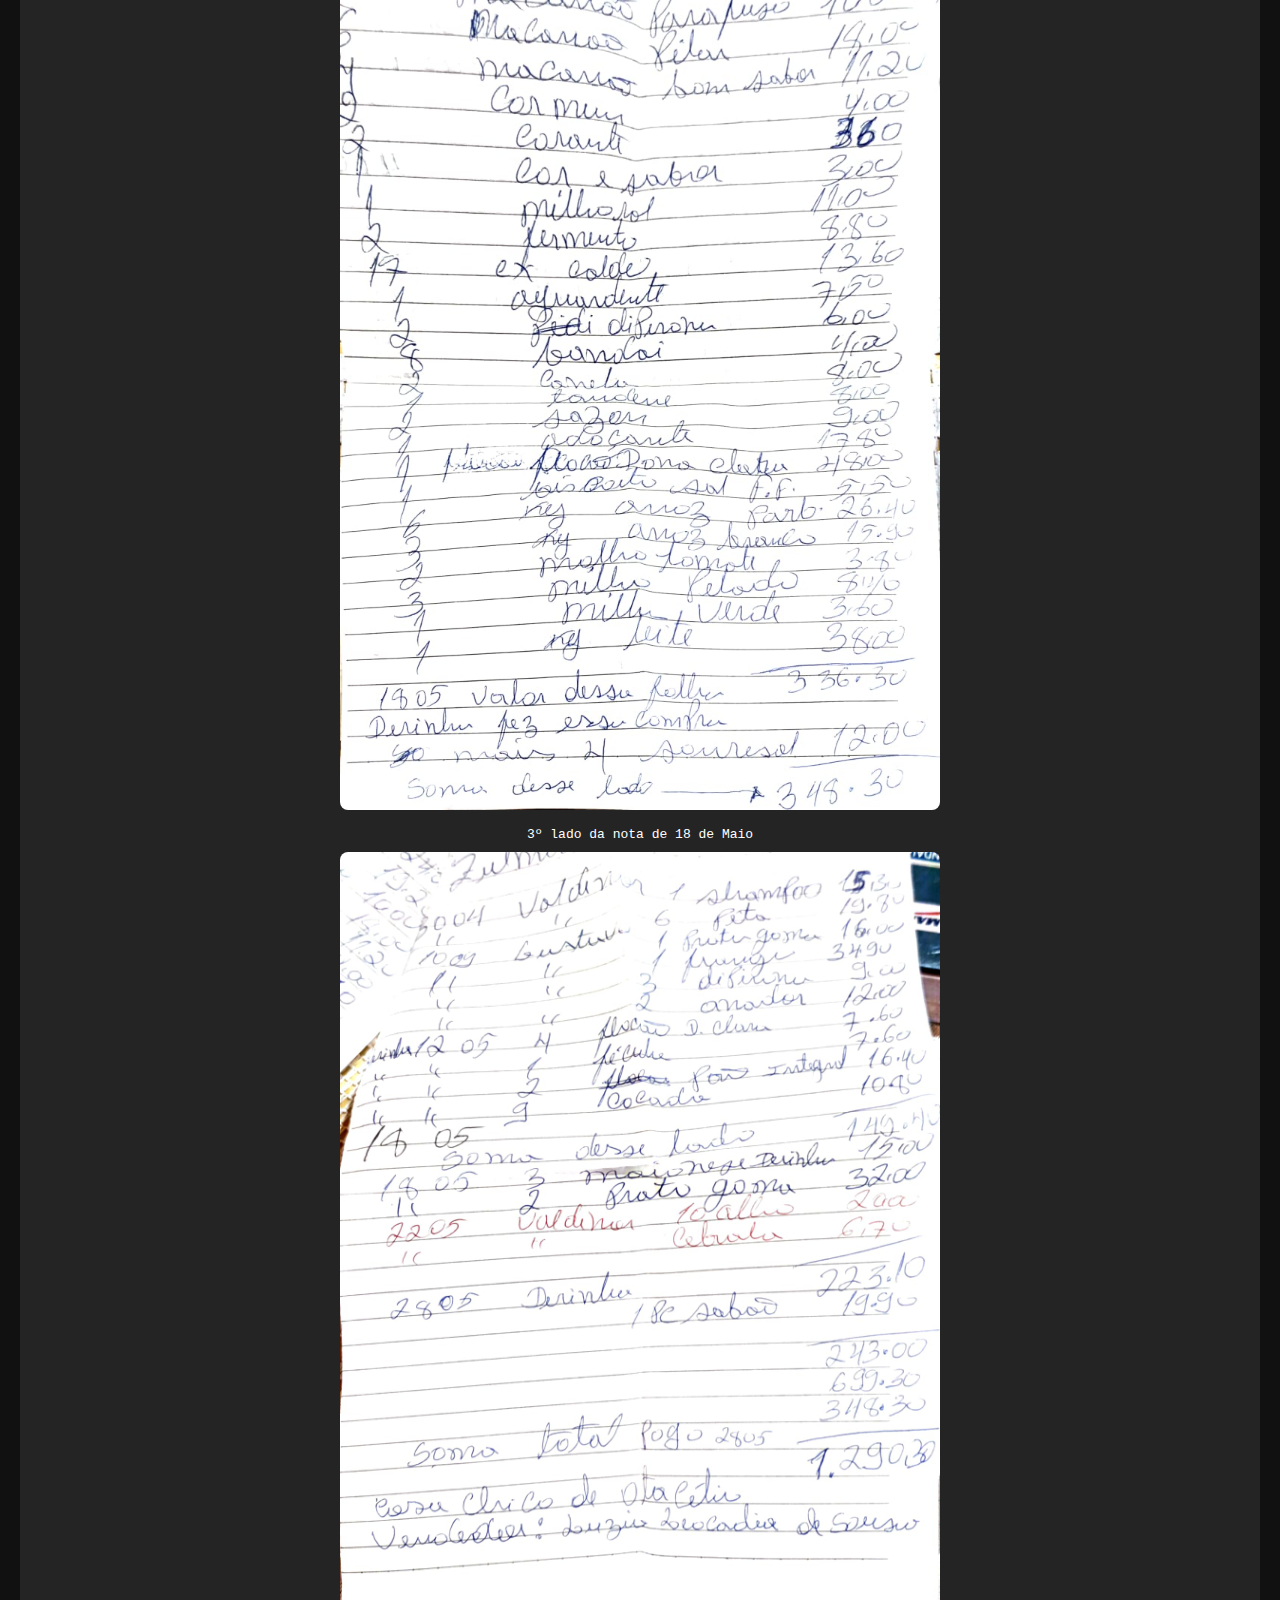
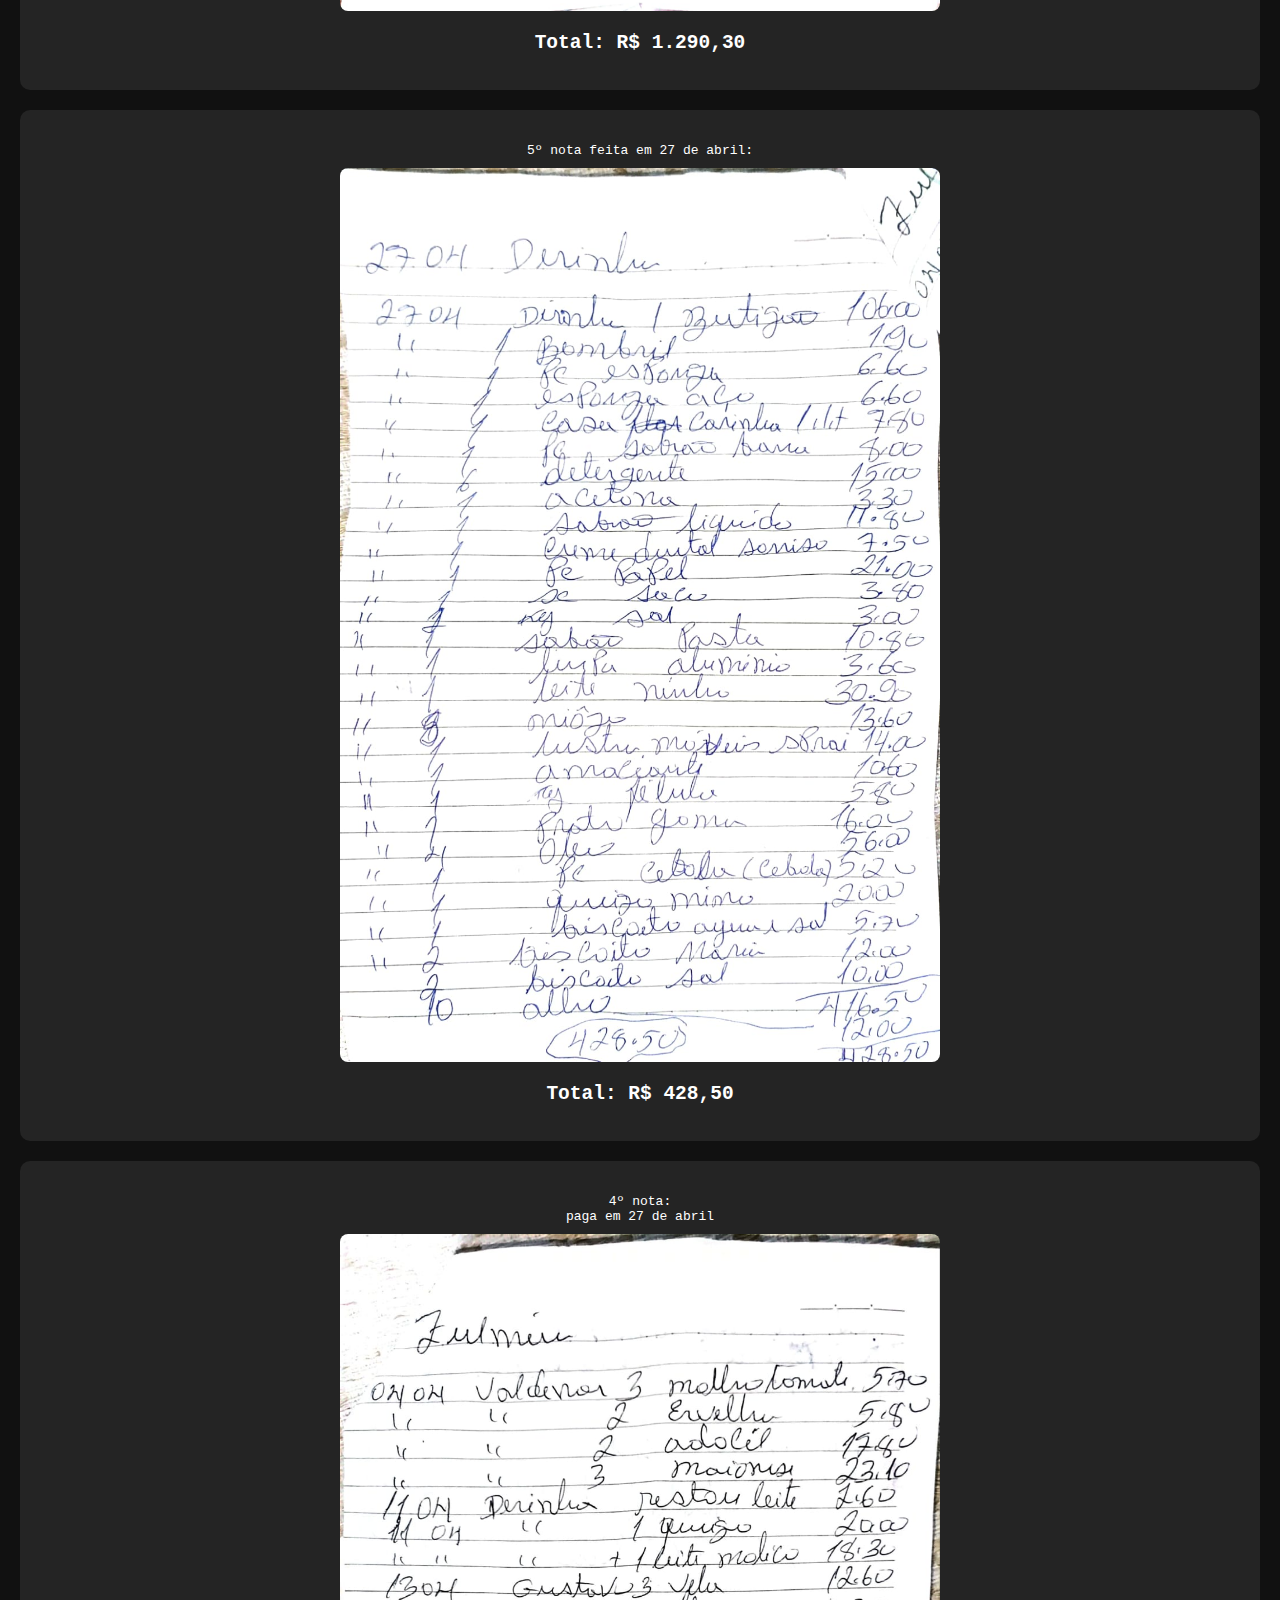
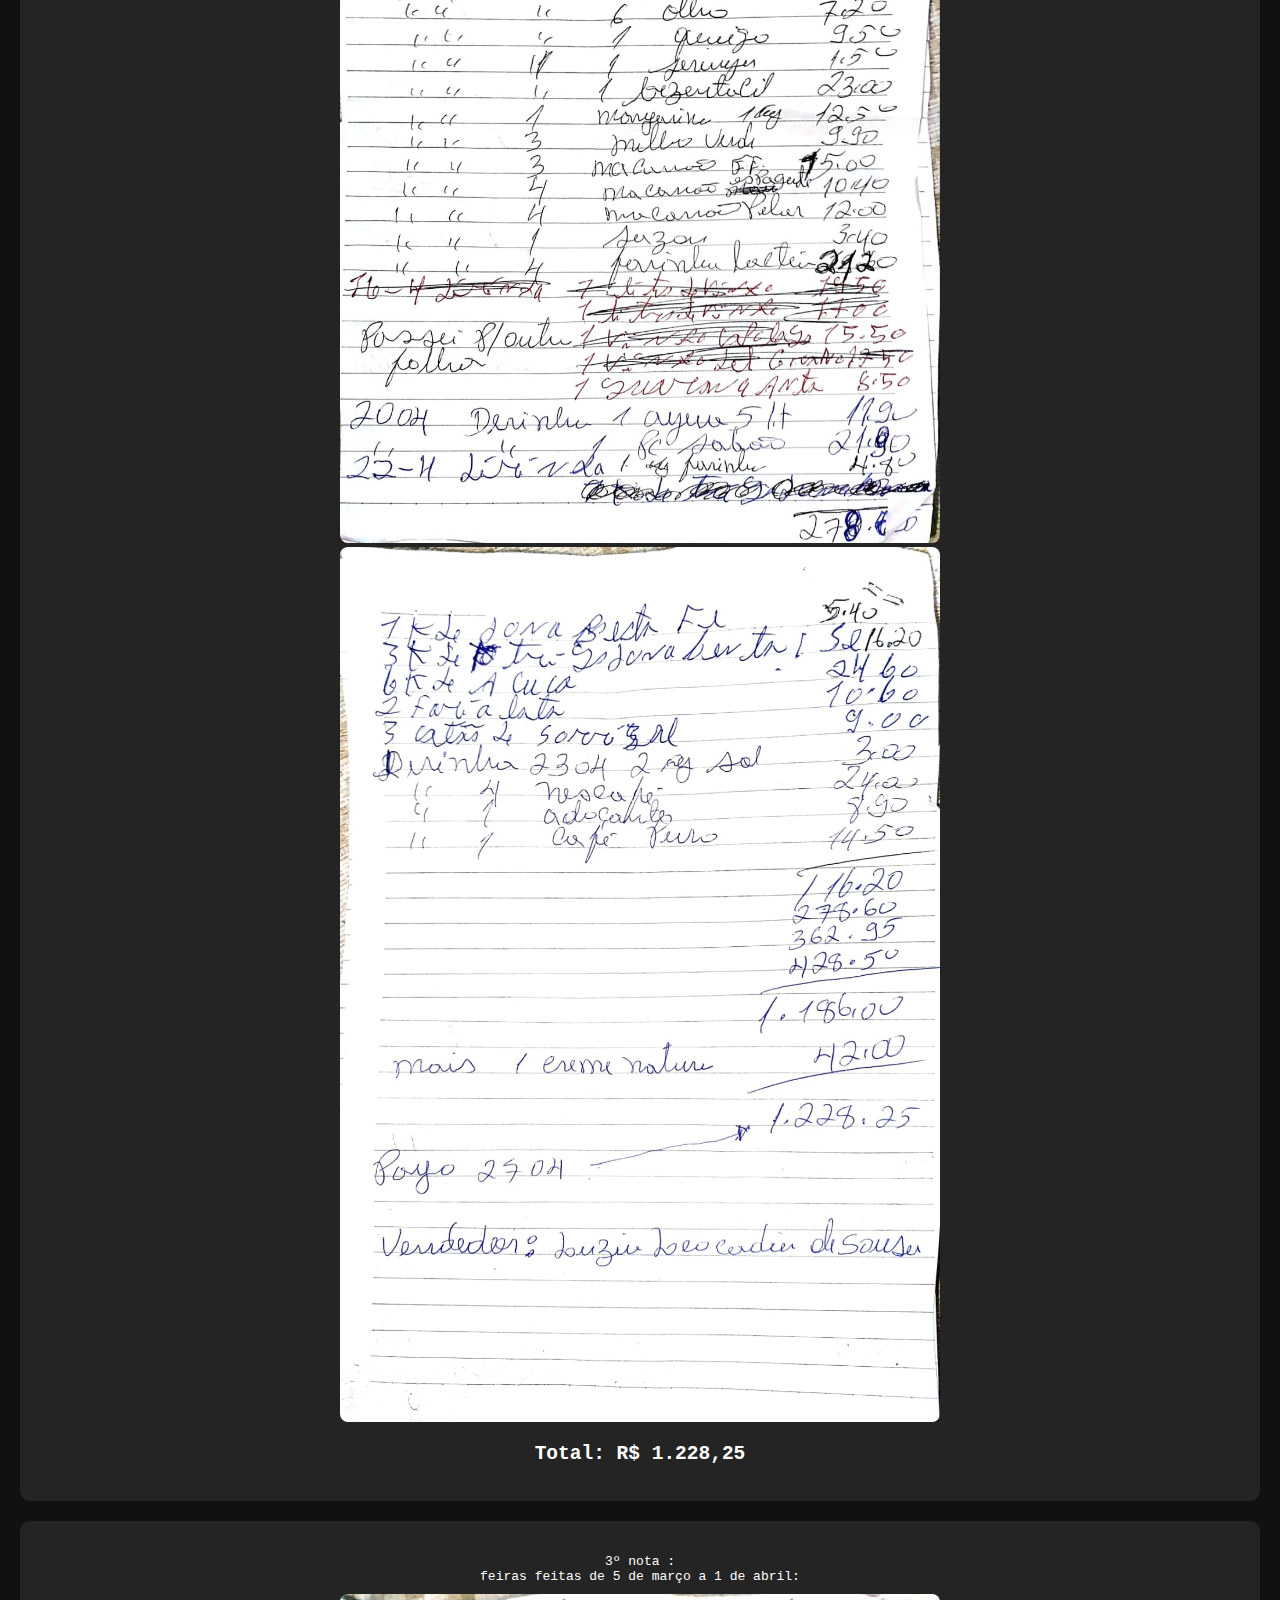
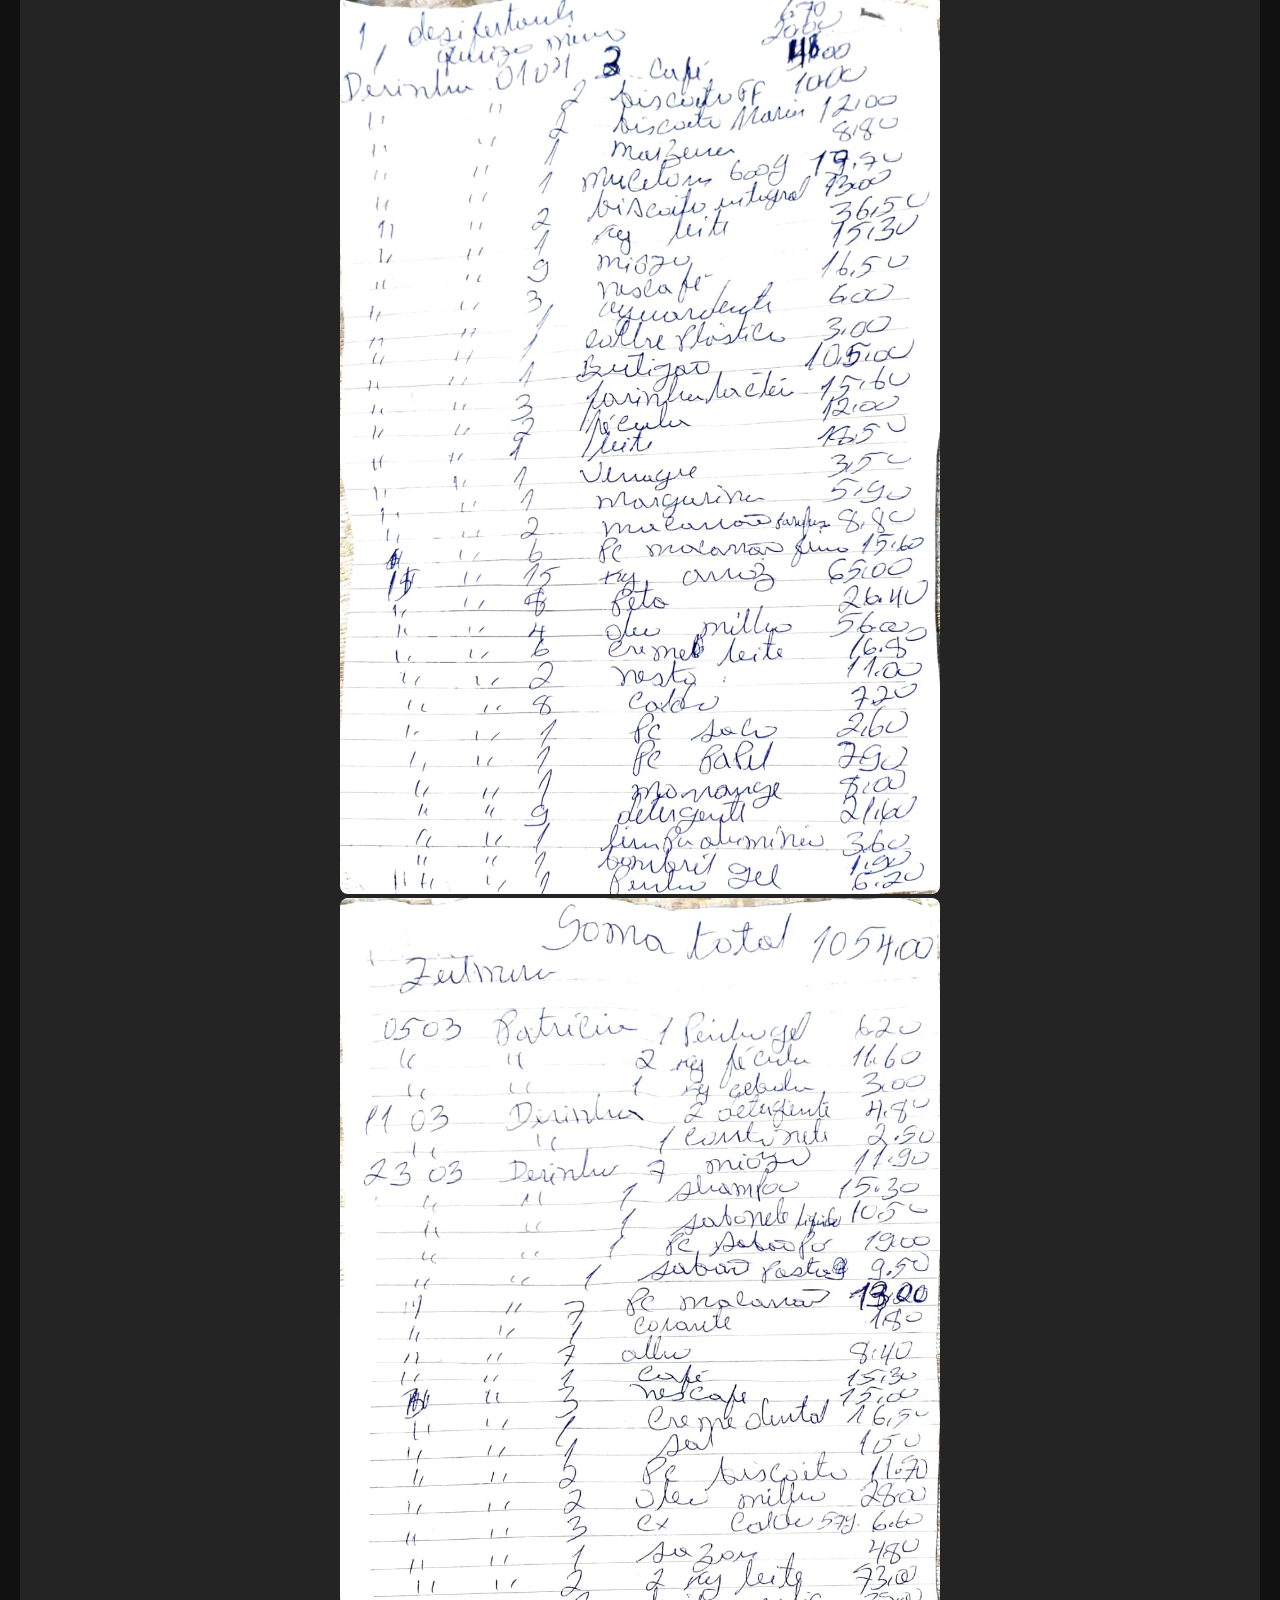
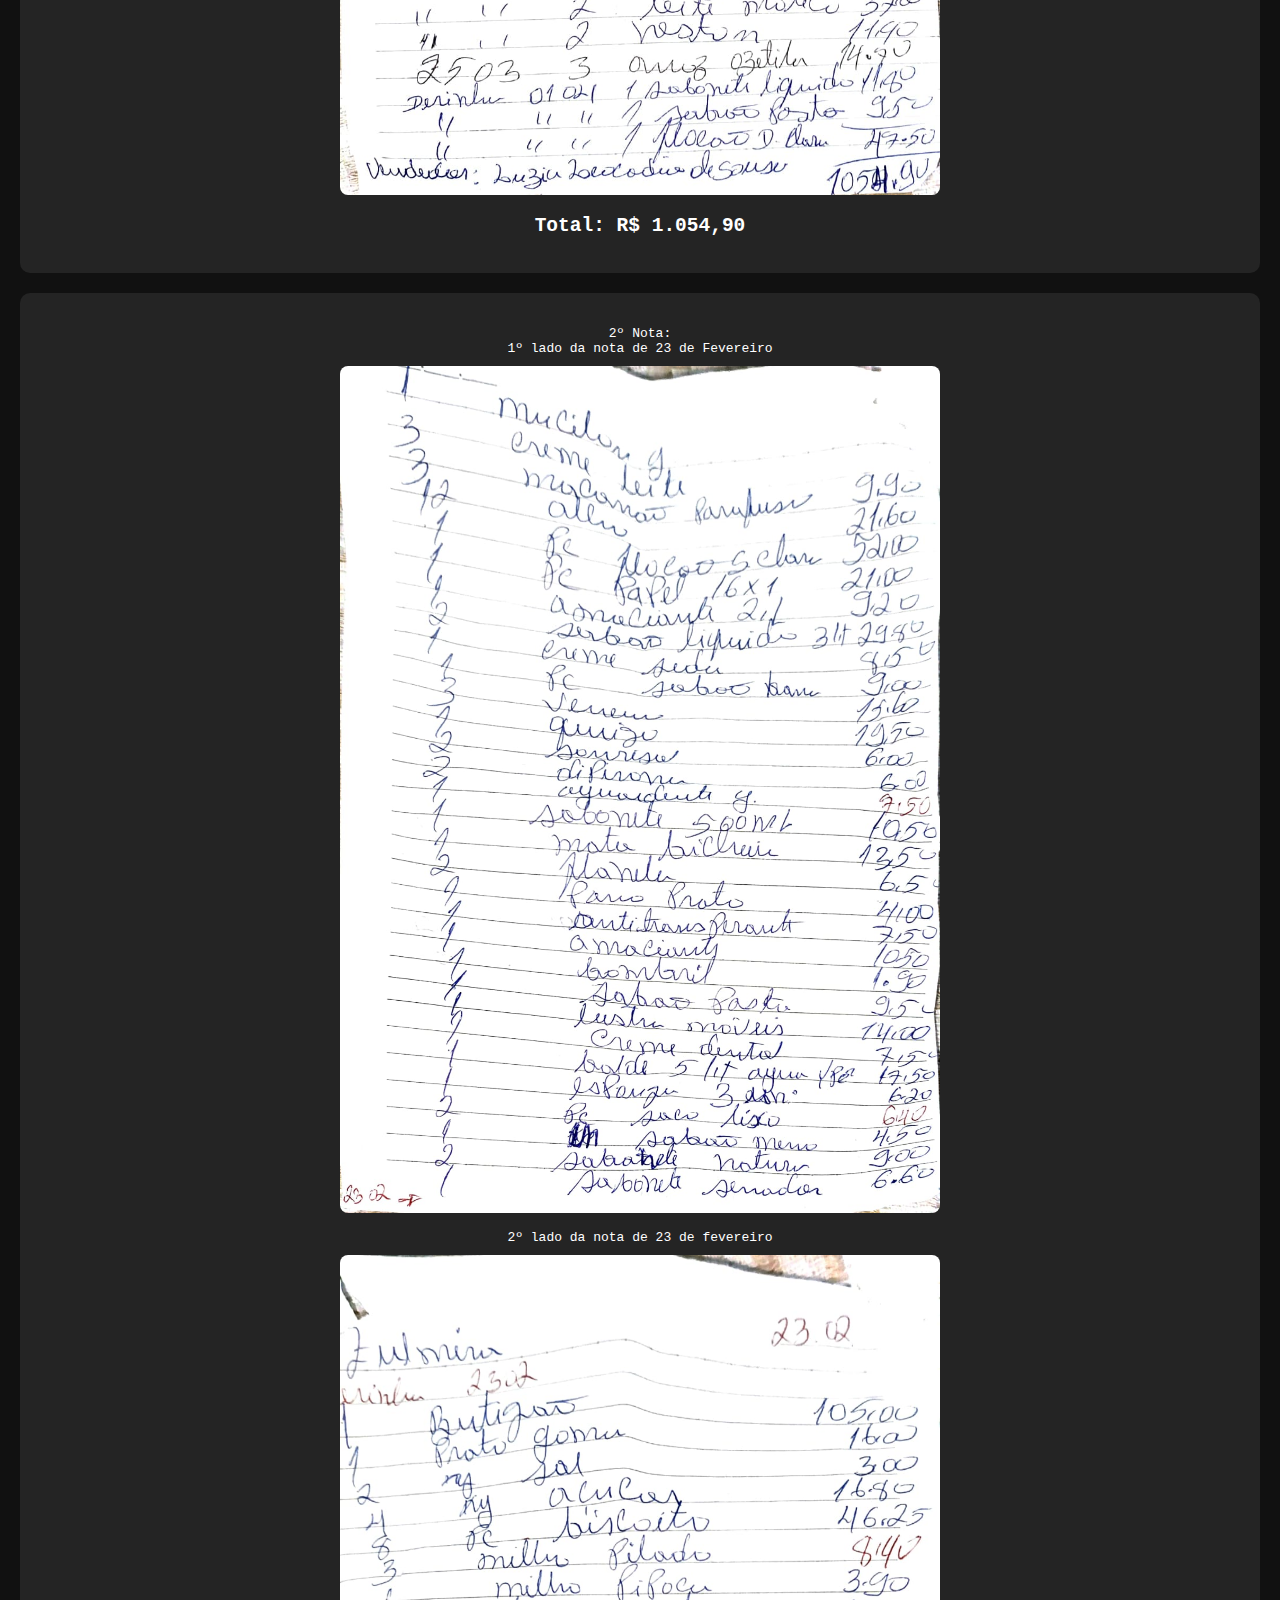
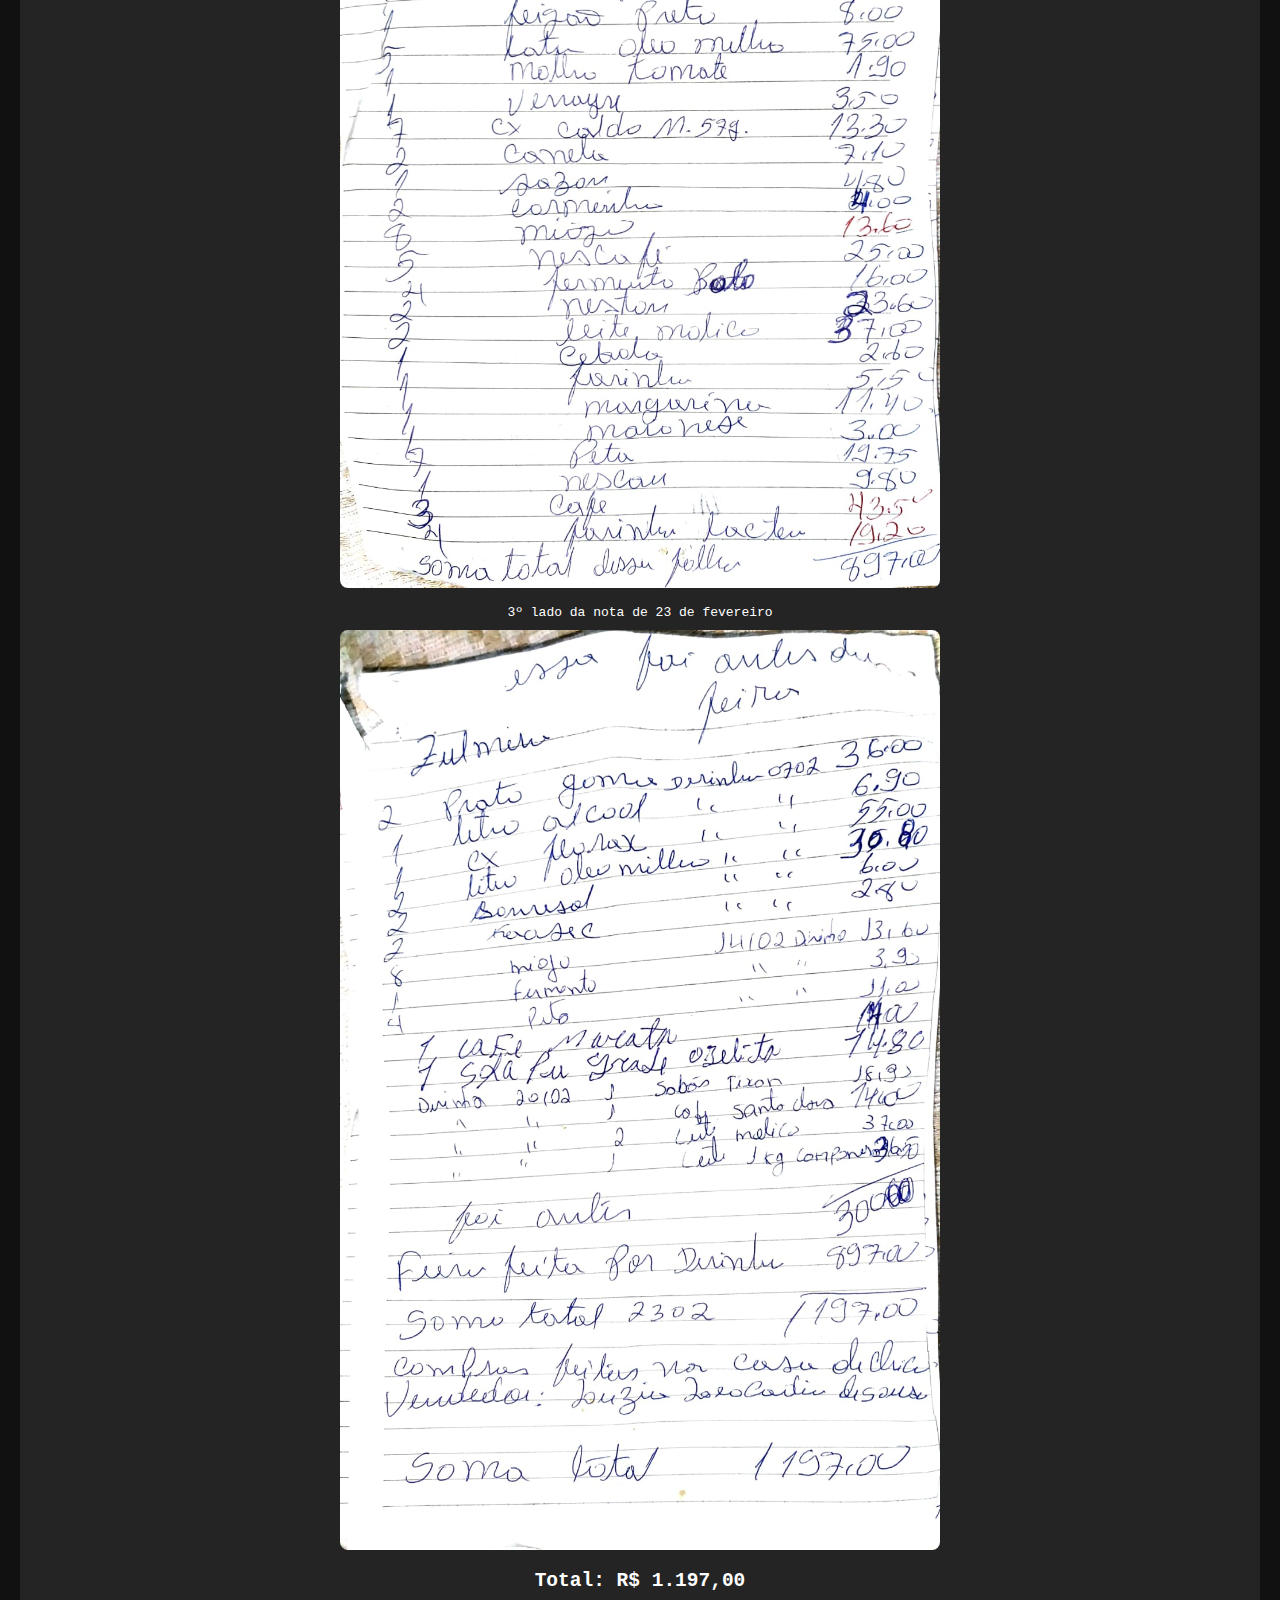
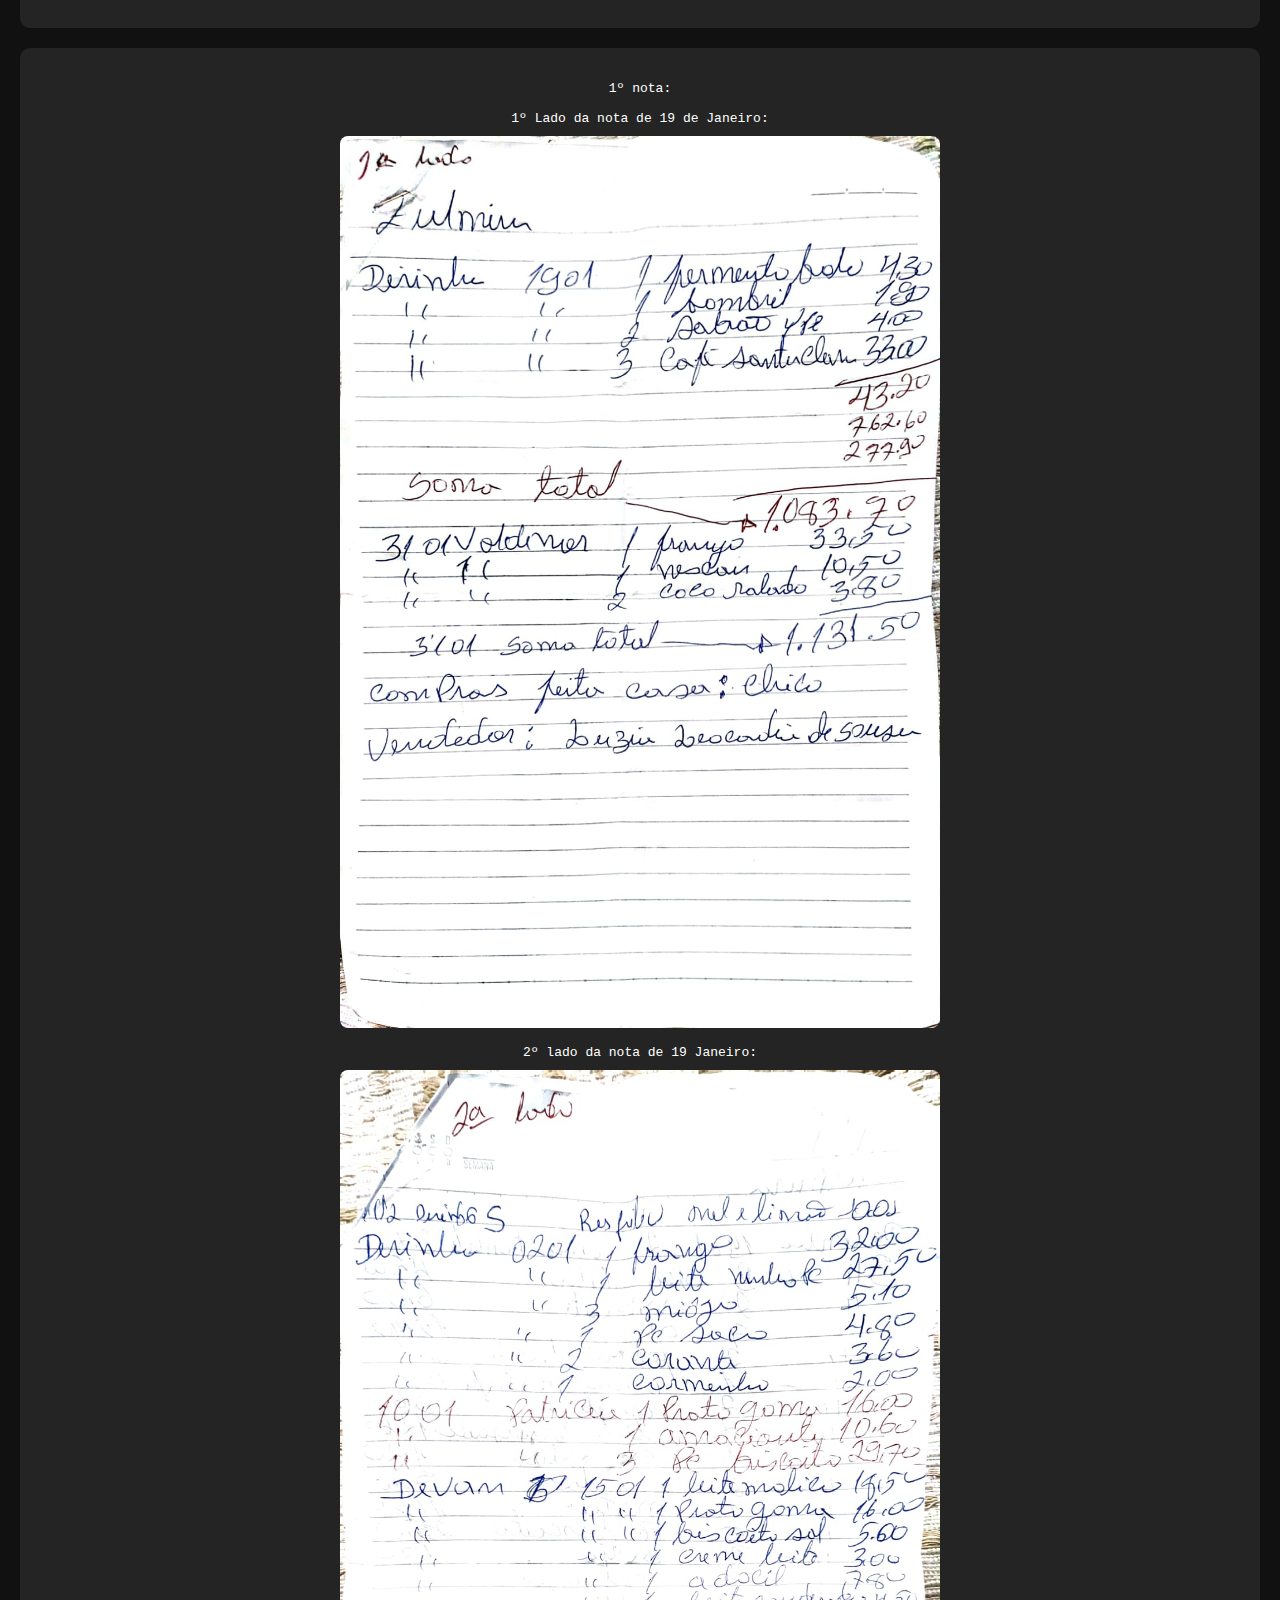
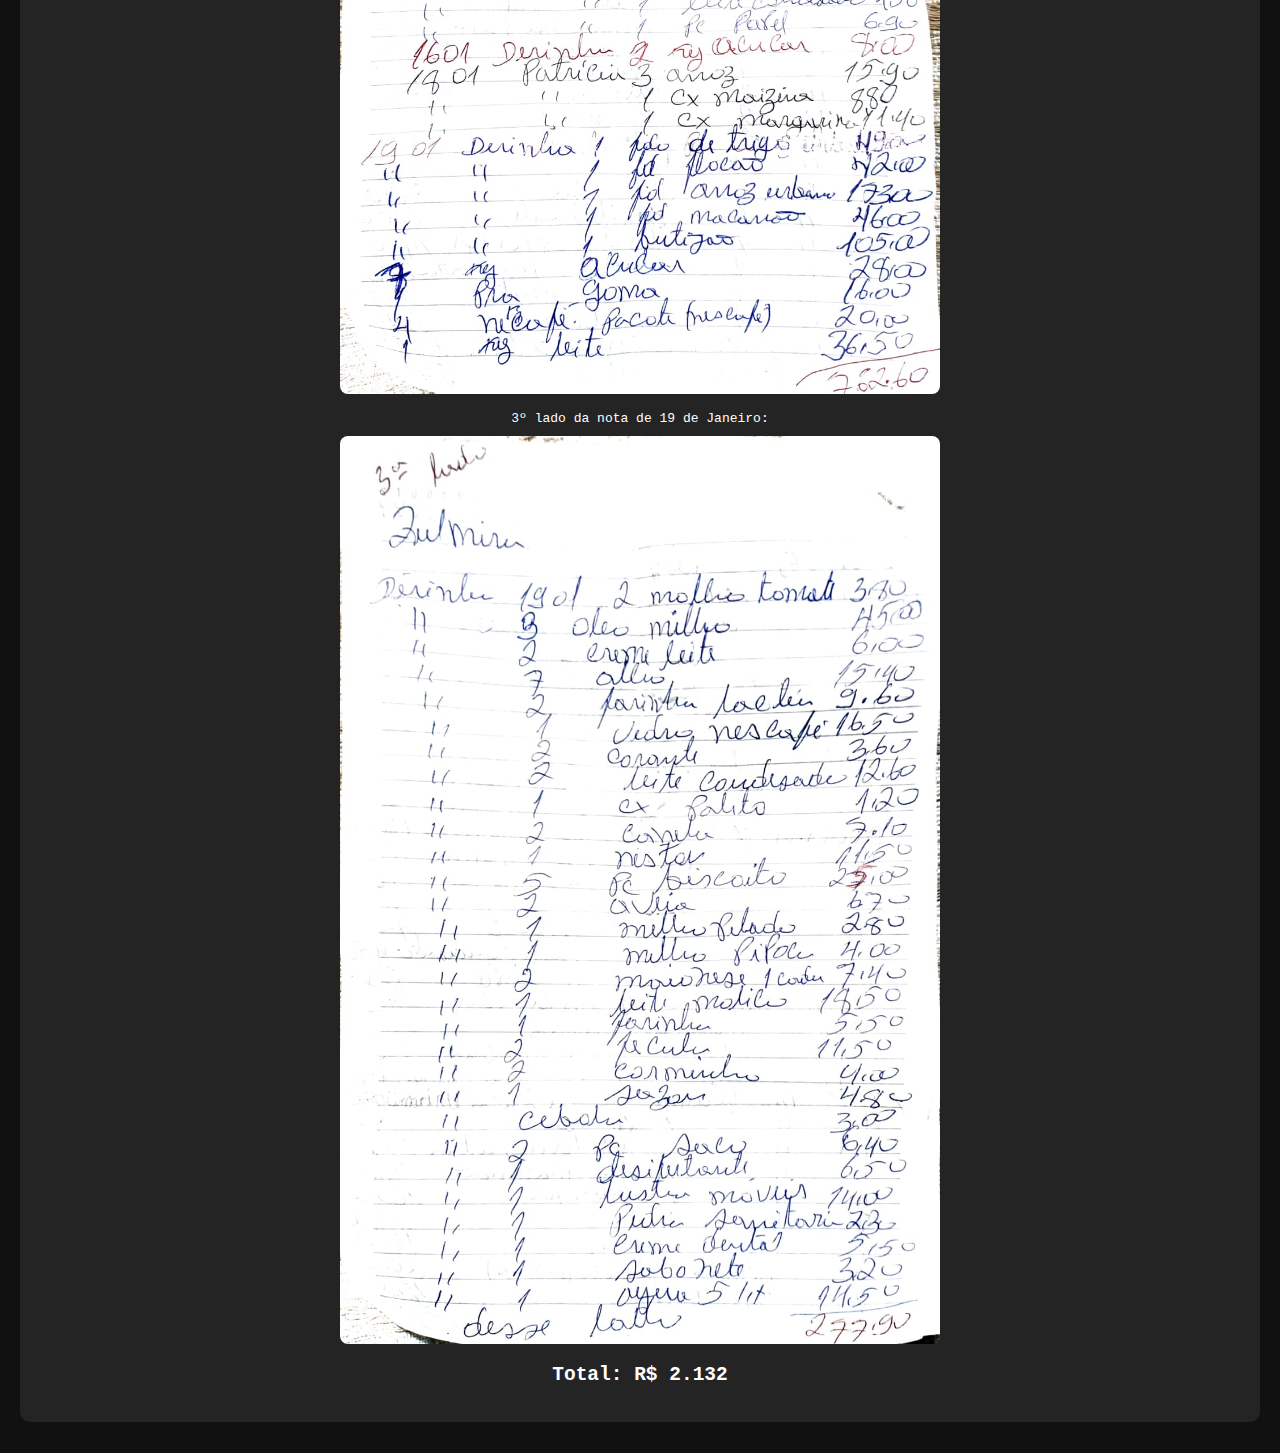
<file: notaszulmira/feiras_2025.html>
<!DOCTYPE html>
<html lang="pt-BR">
<head>
  <meta charset="UTF-8">
  <meta name="viewport" content="width=device-width, initial-scale=1.0">
  <title>Notas - Feiras 2025</title>
  <link rel="stylesheet" href="stilegeral.css">
  <style>
 
  </style>
</head>
<body>
  <h1>Notas - Feiras 2025</h1>
  <a href="index.html" class="button">Voltar ao inicio</a>

  <div class="nota1">
    <p>Essa imagem abaixo é apenas um Resumo de todas as notas a seguir::</p>
    <img src="ftotal.png" alt="Nota 1">
  </div>
      <div class="nota">
    <p>6º Nota:<br> 1º lado da nota de 18 de Maio</p>
    <img src="feira2025/18_05l1.jpg" alt="Nota 2">
    <p>2º lado da nota de  18 de Maio</p>
    <img src="feira2025/18_05l2.jpg" alt="Nota 2">
    <p>3º lado da nota de  18 de Maio</p>
    <img src="feira2025/18_05l3.jpg" alt="Nota 2">
    <p><h2>Total: R$ 1.290,30</h2></p>
  </div>
  <div class="nota">
    <p>5º nota feita em 27 de abril:</p>
    <img src="f122025.jpg" alt="Nota 2">
    <p><h2><b>Total: R$ 428,50</b></h2></p>
  </div>
  <div class="nota">
    <p>4º nota: <br> paga em 27 de abril</p>
    <img src="f102025.jpg" alt="Nota 2">

    <img src="f112025.jpg" alt="Nota 2">
    <p><h2><b>Total: R$ 1.228,25</b></h2></p>
  </div>
    <div class="nota">
    <p>3º nota : <br> feiras feitas de  5 de março  a 1 de abril:</p>
    <img src="f92025.jpg" alt="Nota 2">
    <img src="f82025.jpg" alt="Nota 2">
    <p><h2><b>Total: R$ 1.054,90</b></h2></p>
  </div>
    <div class="nota">

    <p>2º Nota:<br> 1º lado da nota de 23 de Fevereiro</p>
    <img src="f62025.jpg" alt="Nota 2">
    <p>2º lado da nota de 23 de fevereiro</p>
    <img src="f72025.jpg" alt="Nota 2">
    <p>3º lado da nota de 23 de fevereiro</p>
    <img src="f52025.jpg" alt="Nota 2">
    <p><h2>Total: R$ 1.197,00</h2></p>
  </div>
  <div class="nota">
    <p>1º nota: <br><br>1º Lado da nota de 19 de Janeiro:</p>
    <img src="f22025.jpg" alt="Nota 1">

    <p> 2º lado da nota de 19 Janeiro:</p>
    <img src="f32025.jpg" alt="Nota 2">

    <p> 3º lado da nota de 19 de Janeiro:</p>
    <img src="f42025.jpg" alt="Nota 3">
    <p><h2><b>Total: R$ 2.132</b></h2></p>
  </div>




  <!-- Adicione mais notas conforme necessário -->

</body>
</html>
</file>
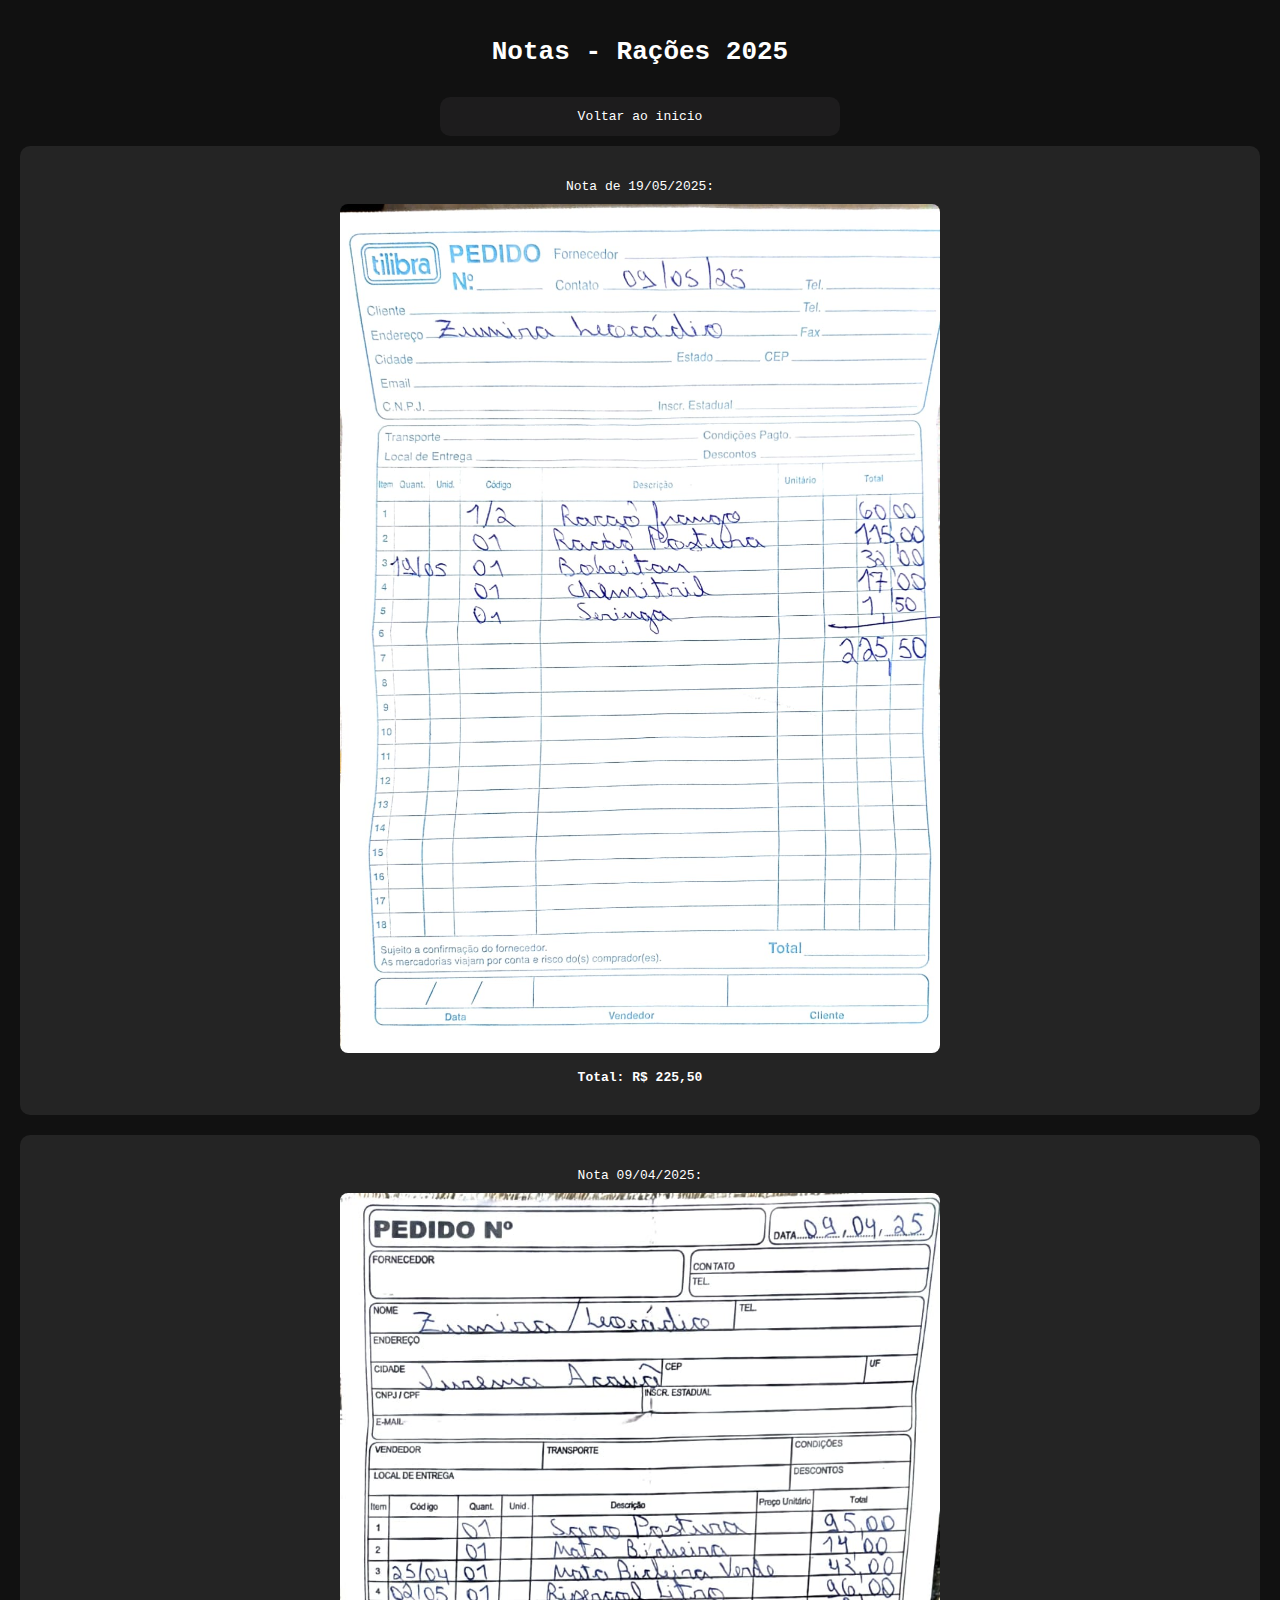
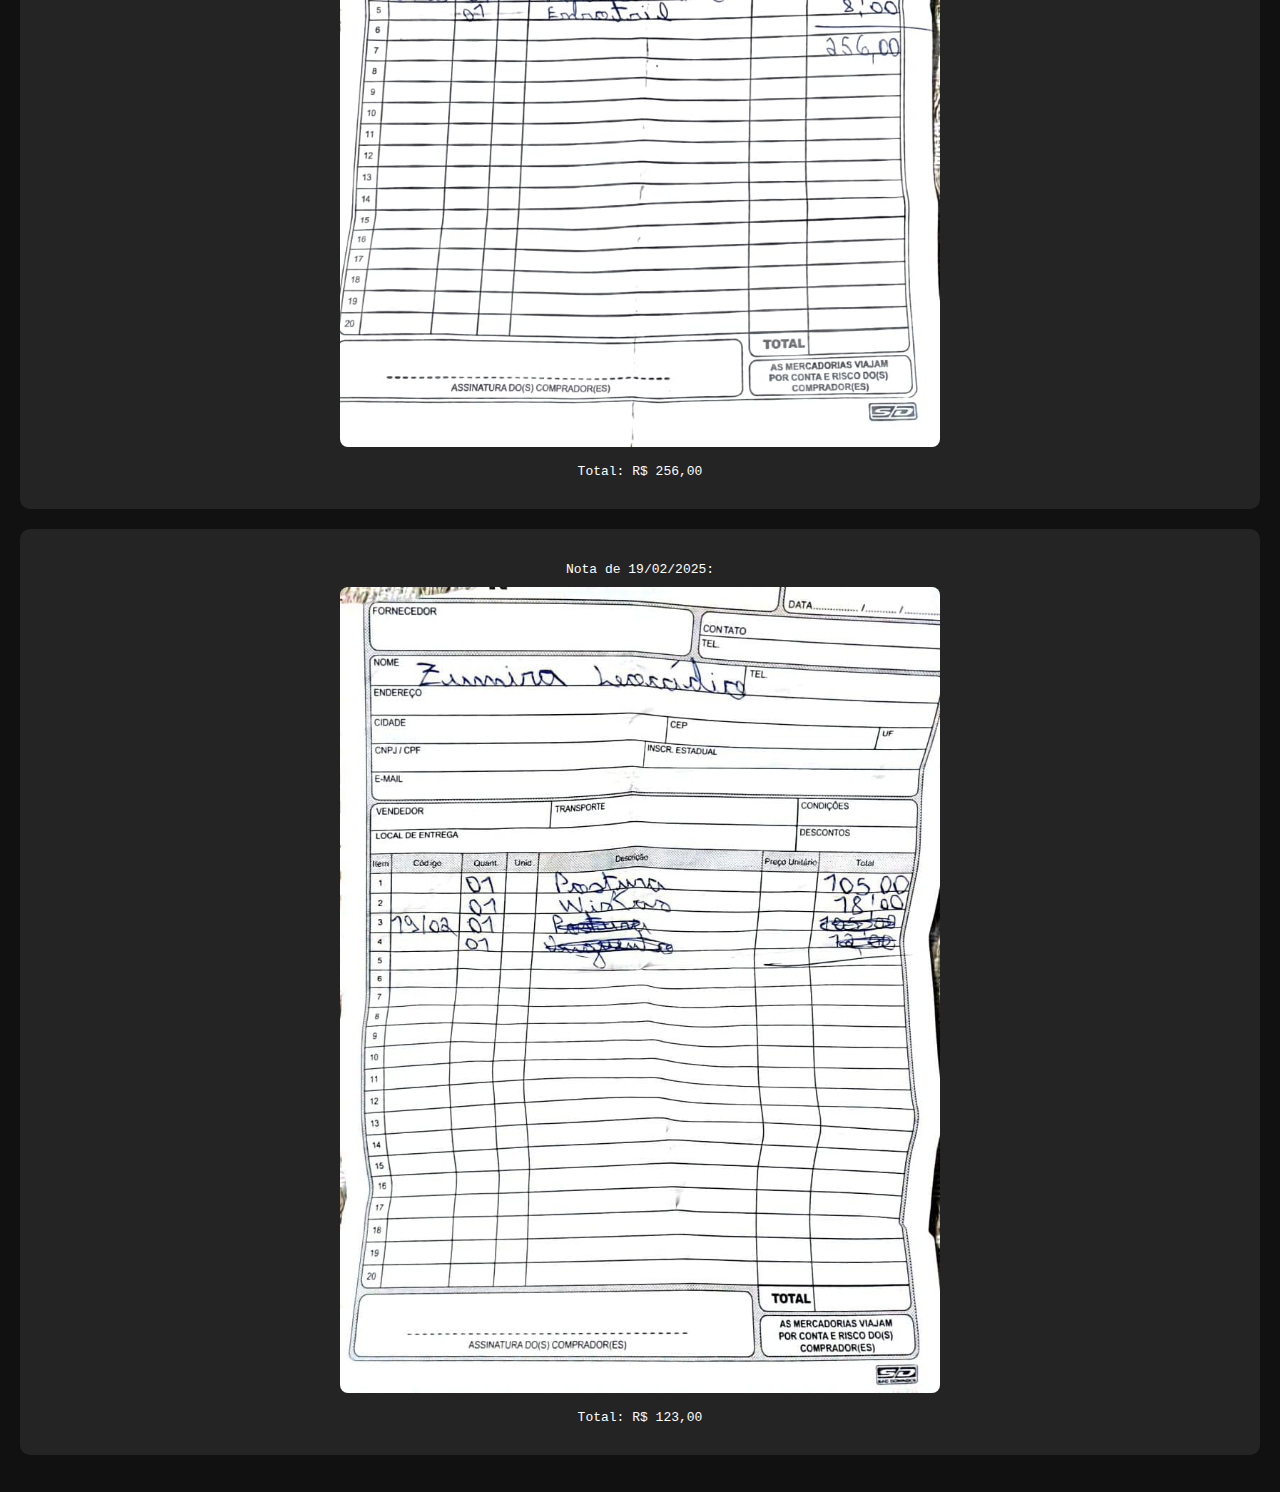
<file: notaszulmira/racao_2025.html>
<!DOCTYPE html>
<html lang="pt-BR">
<head>
  <meta charset="UTF-8">
  <meta name="viewport" content="width=device-width, initial-scale=1.0">
  <title>Notas - Rações 2025</title>
  <link rel="stylesheet" href="stilegeral.css">
  <style>
 
  </style>
</head>
<body>
  <h1>Notas - Rações 2025</h1>
  <a href="index.html" class="button">Voltar ao inicio</a>
 <div class="nota">
    <p>Nota de 19/05/2025:</p>
    <img src="rações 2025/19_05.jpg" alt="Nota 2">
    <p><b>Total: R$ 225,50</b></p>
  </div>
  <div class="nota">
    <p>Nota 09/04/2025:</p>
    <img src="rações 2025/09_04.jpg" alt="Nota 2">
    <p>Total: R$ 256,00</p>
  </div>

  <div class="nota">
    <p>Nota de 19/02/2025:</p>
    <img src="rações 2025/19_02.jpg" alt="Nota 1">
    <p>Total: R$ 123,00</p>
  </div>
 

</body>
</html>
</file>
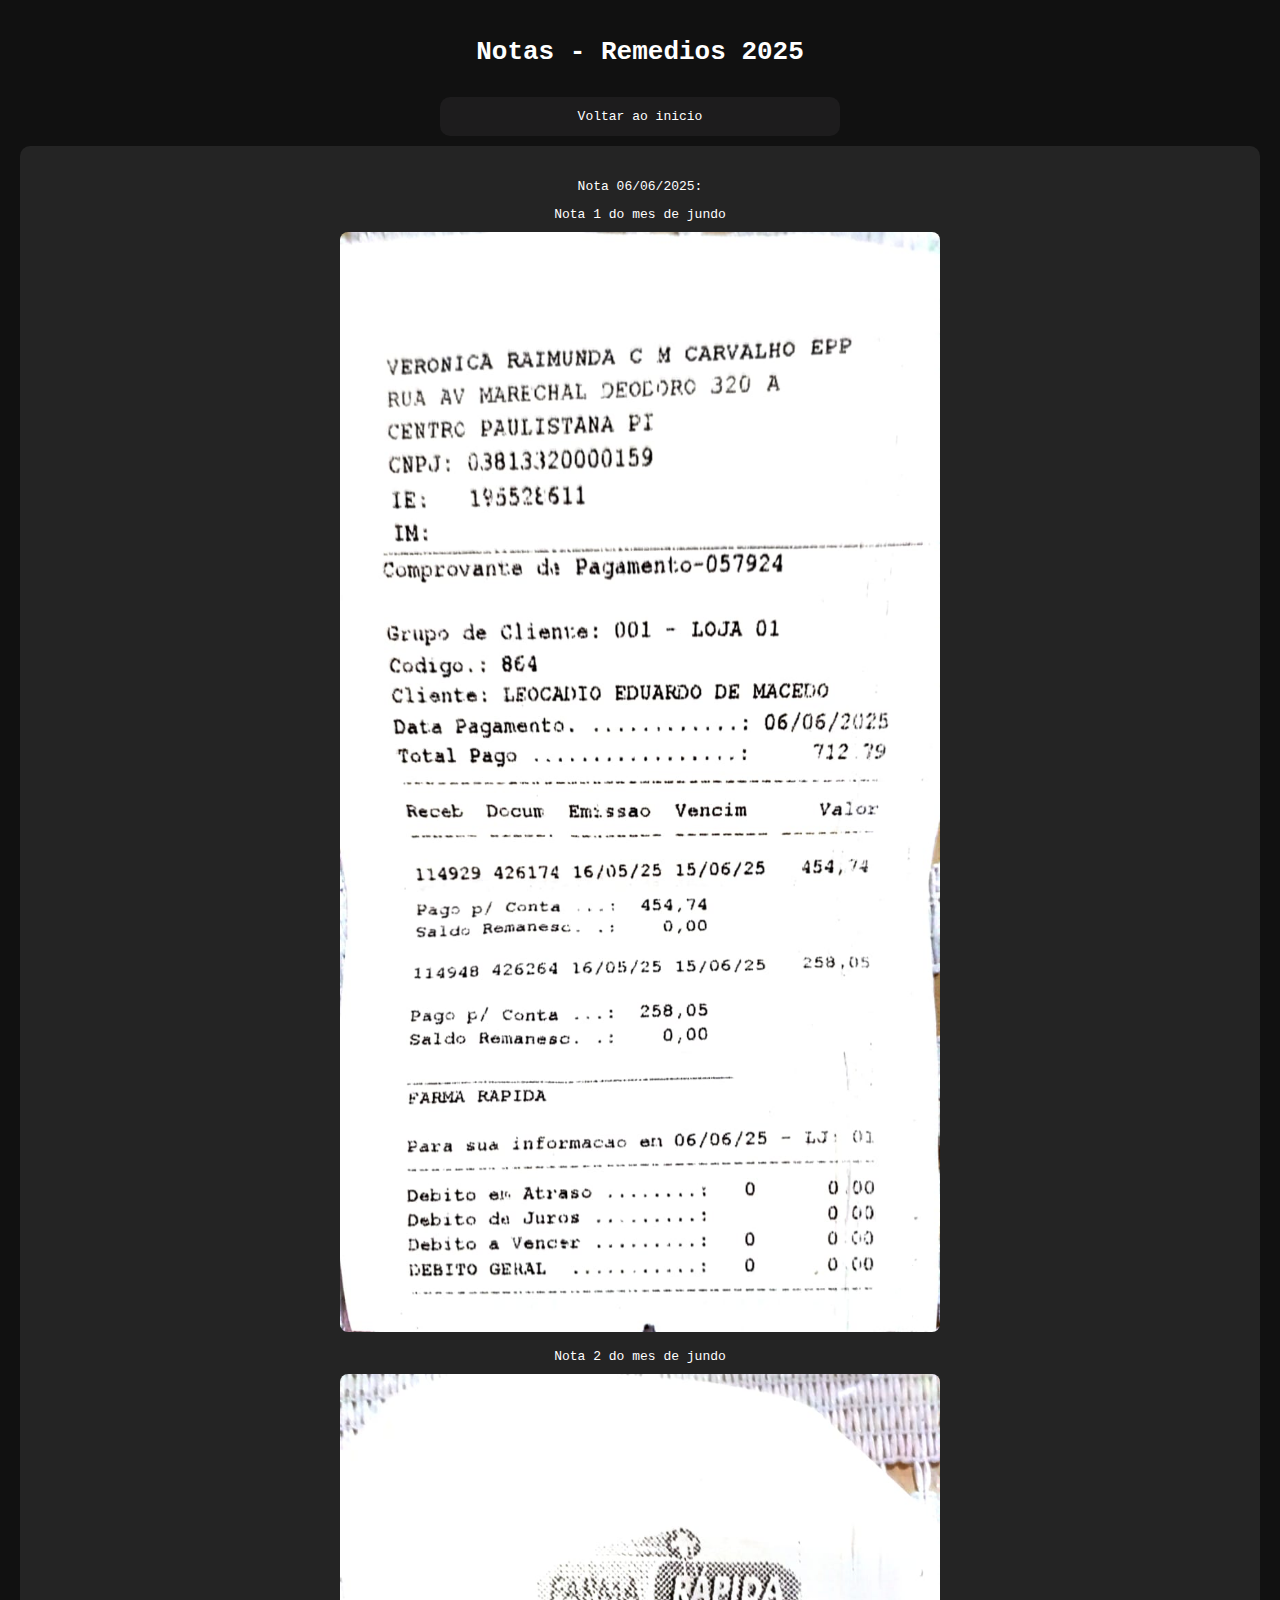
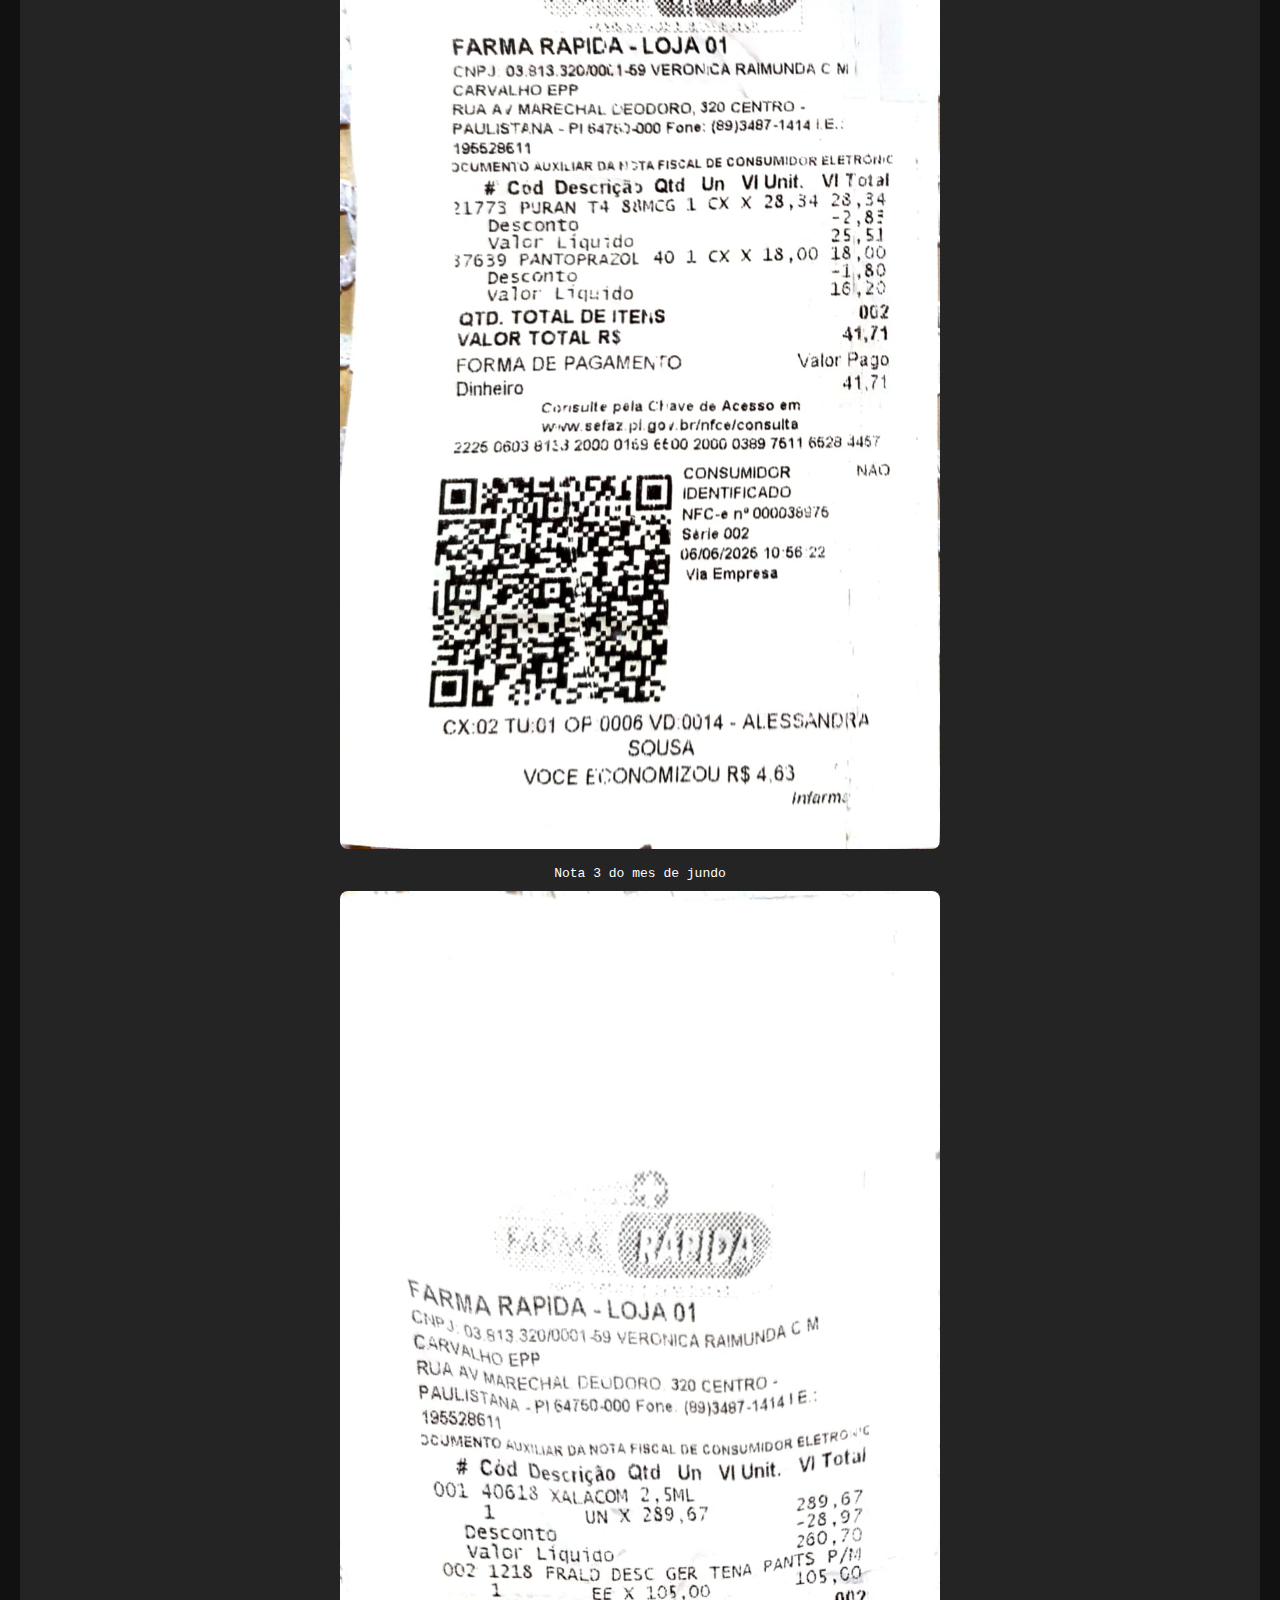
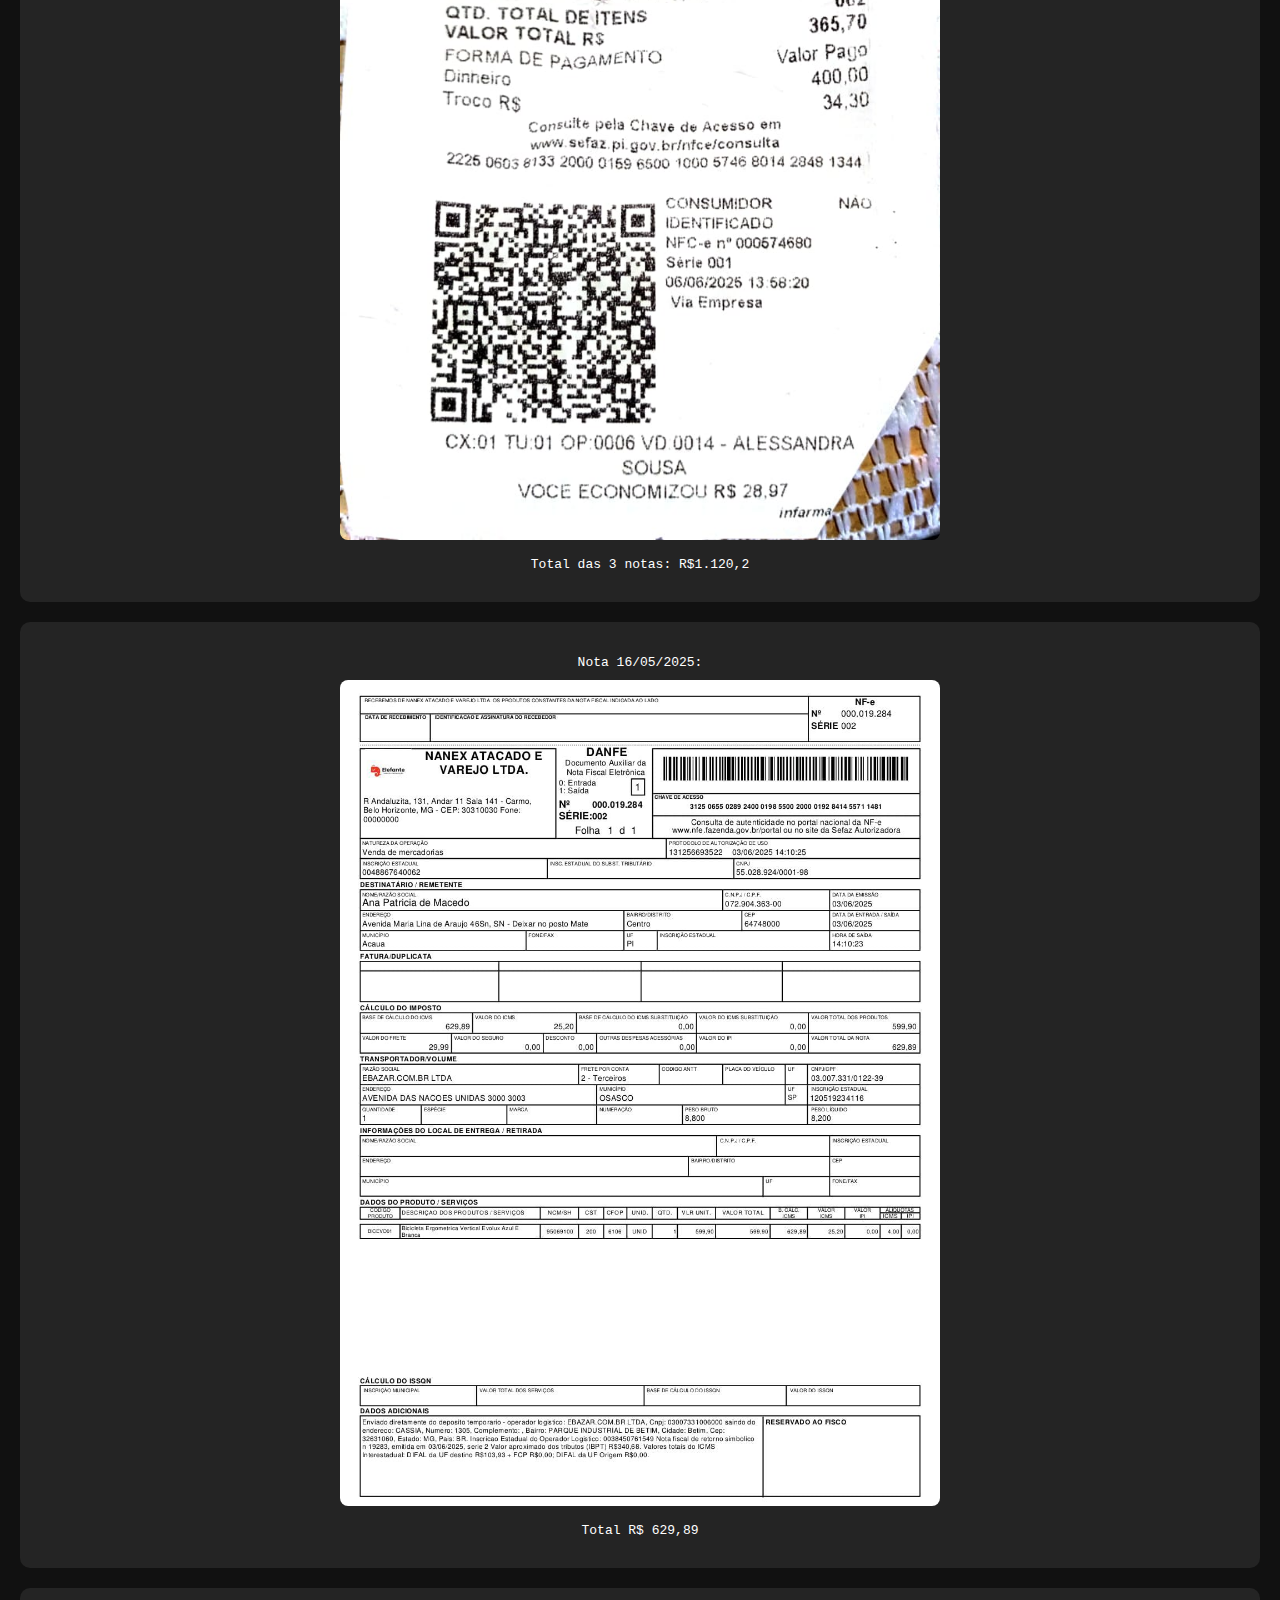
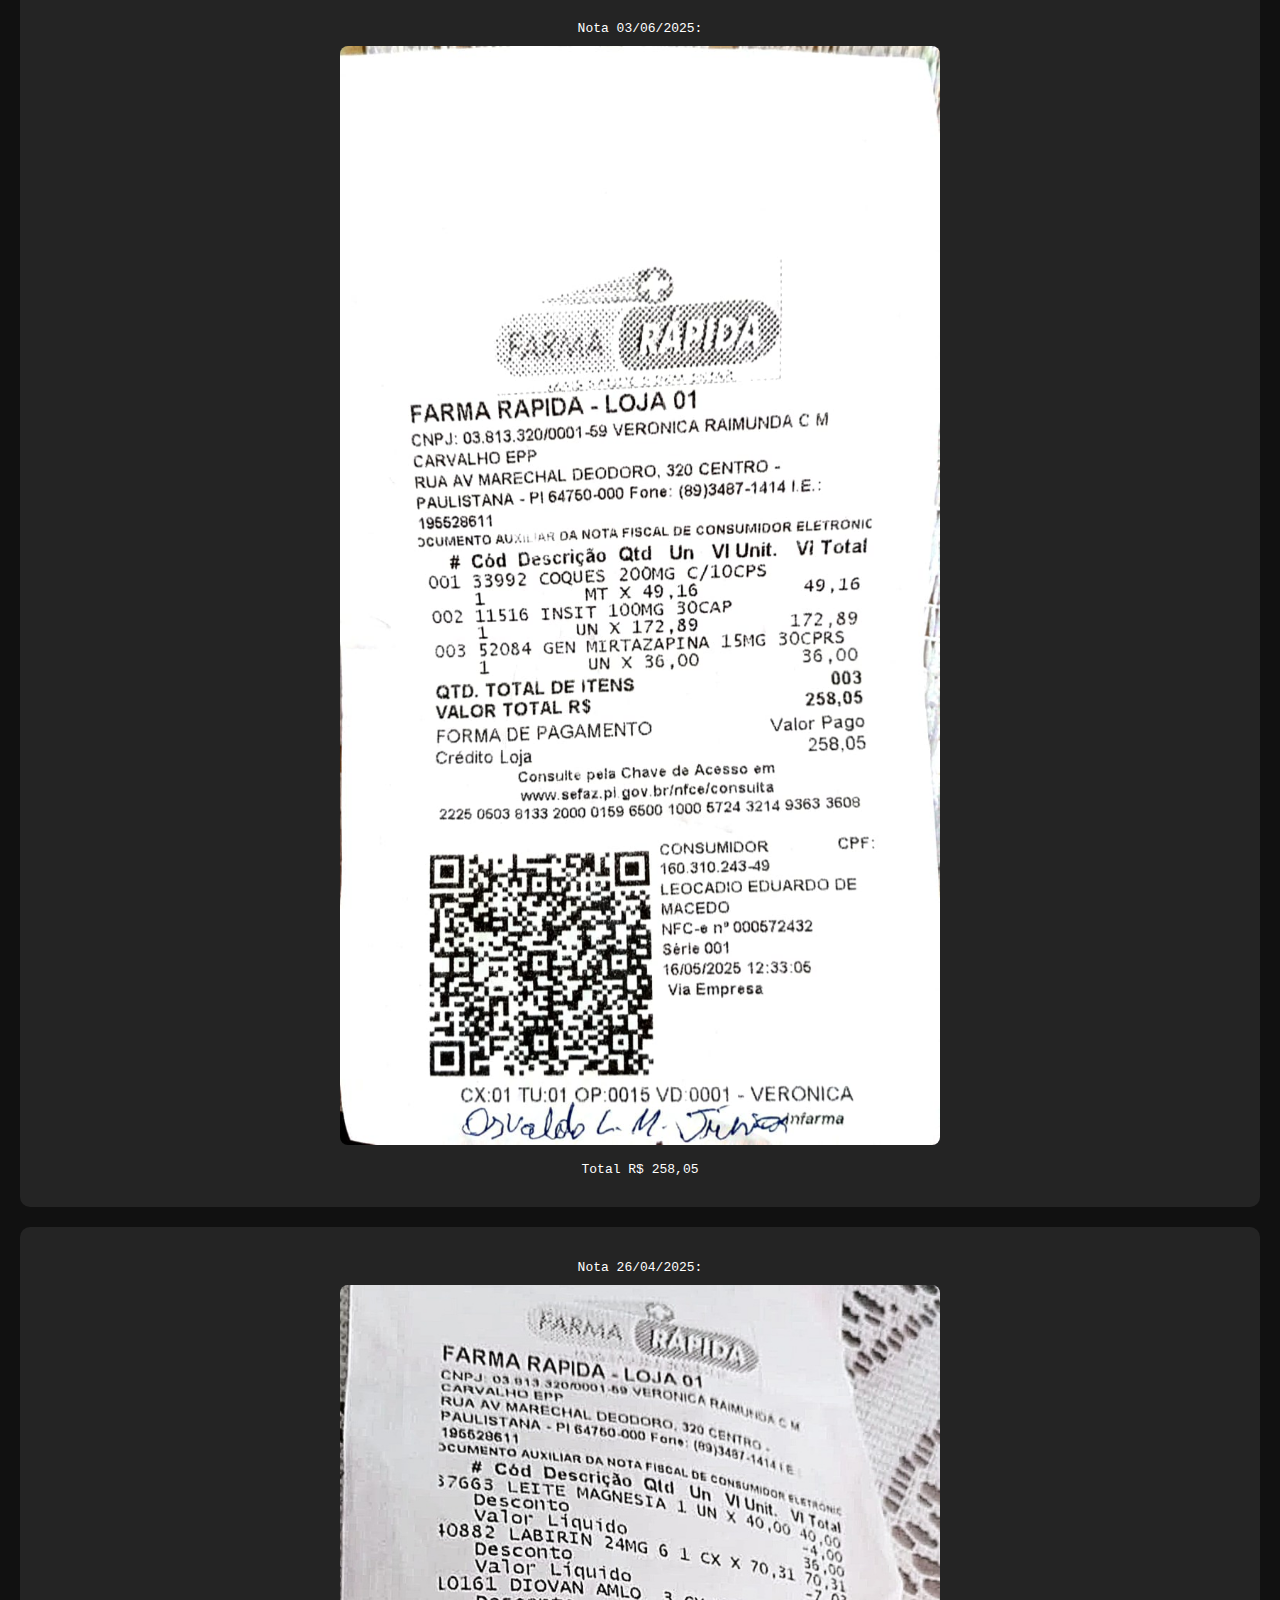
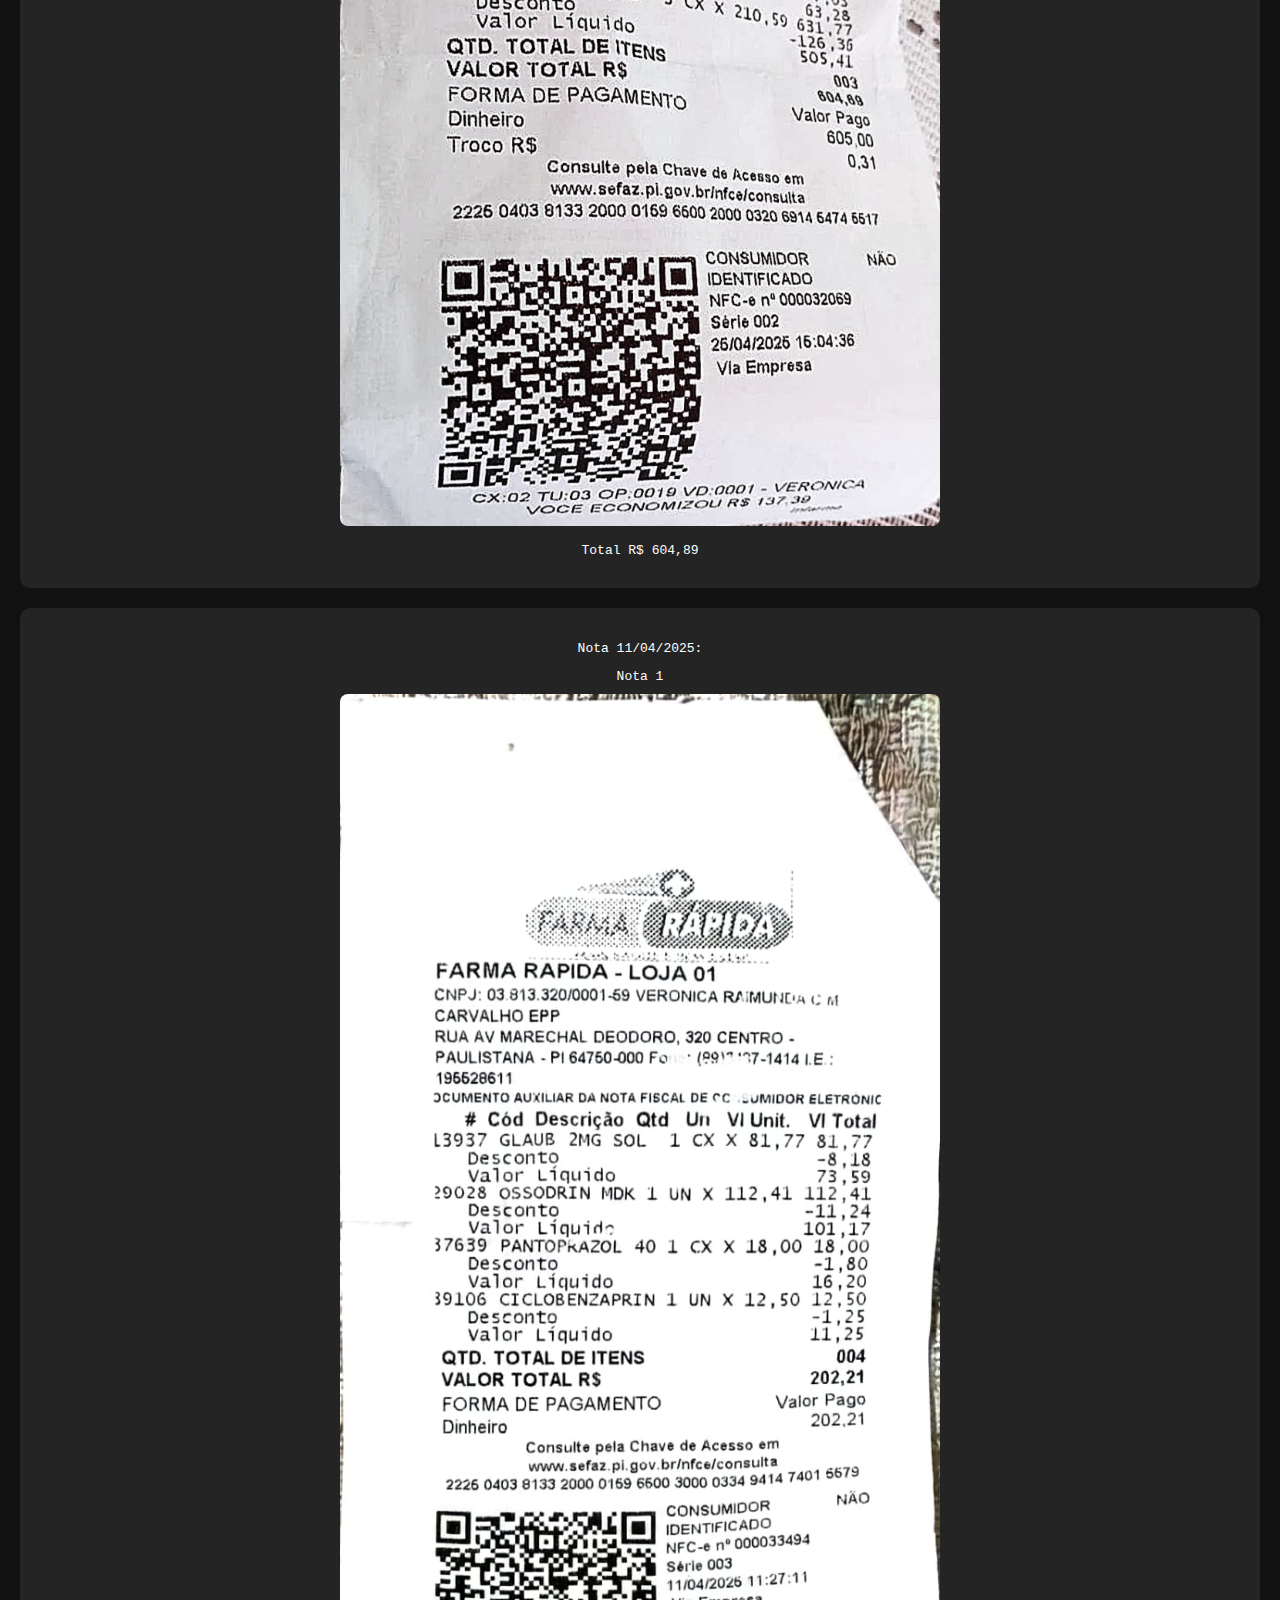
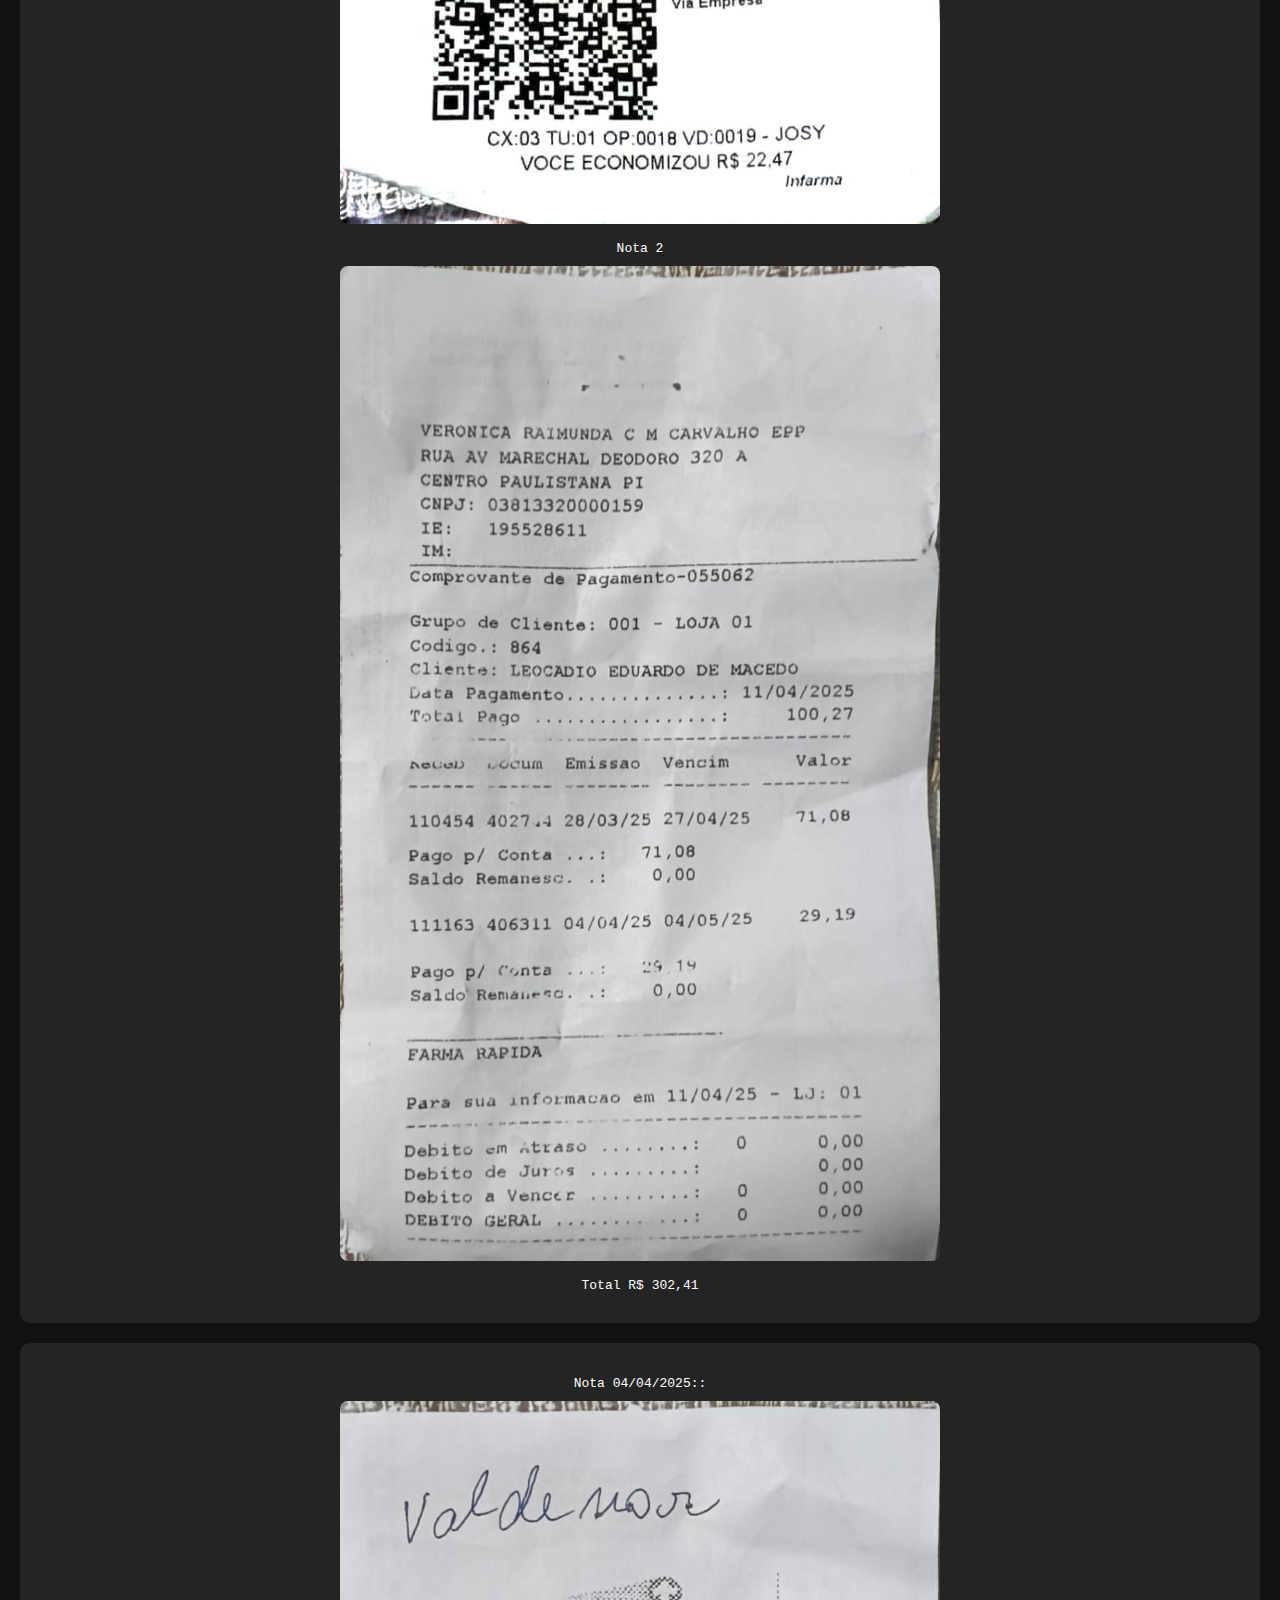
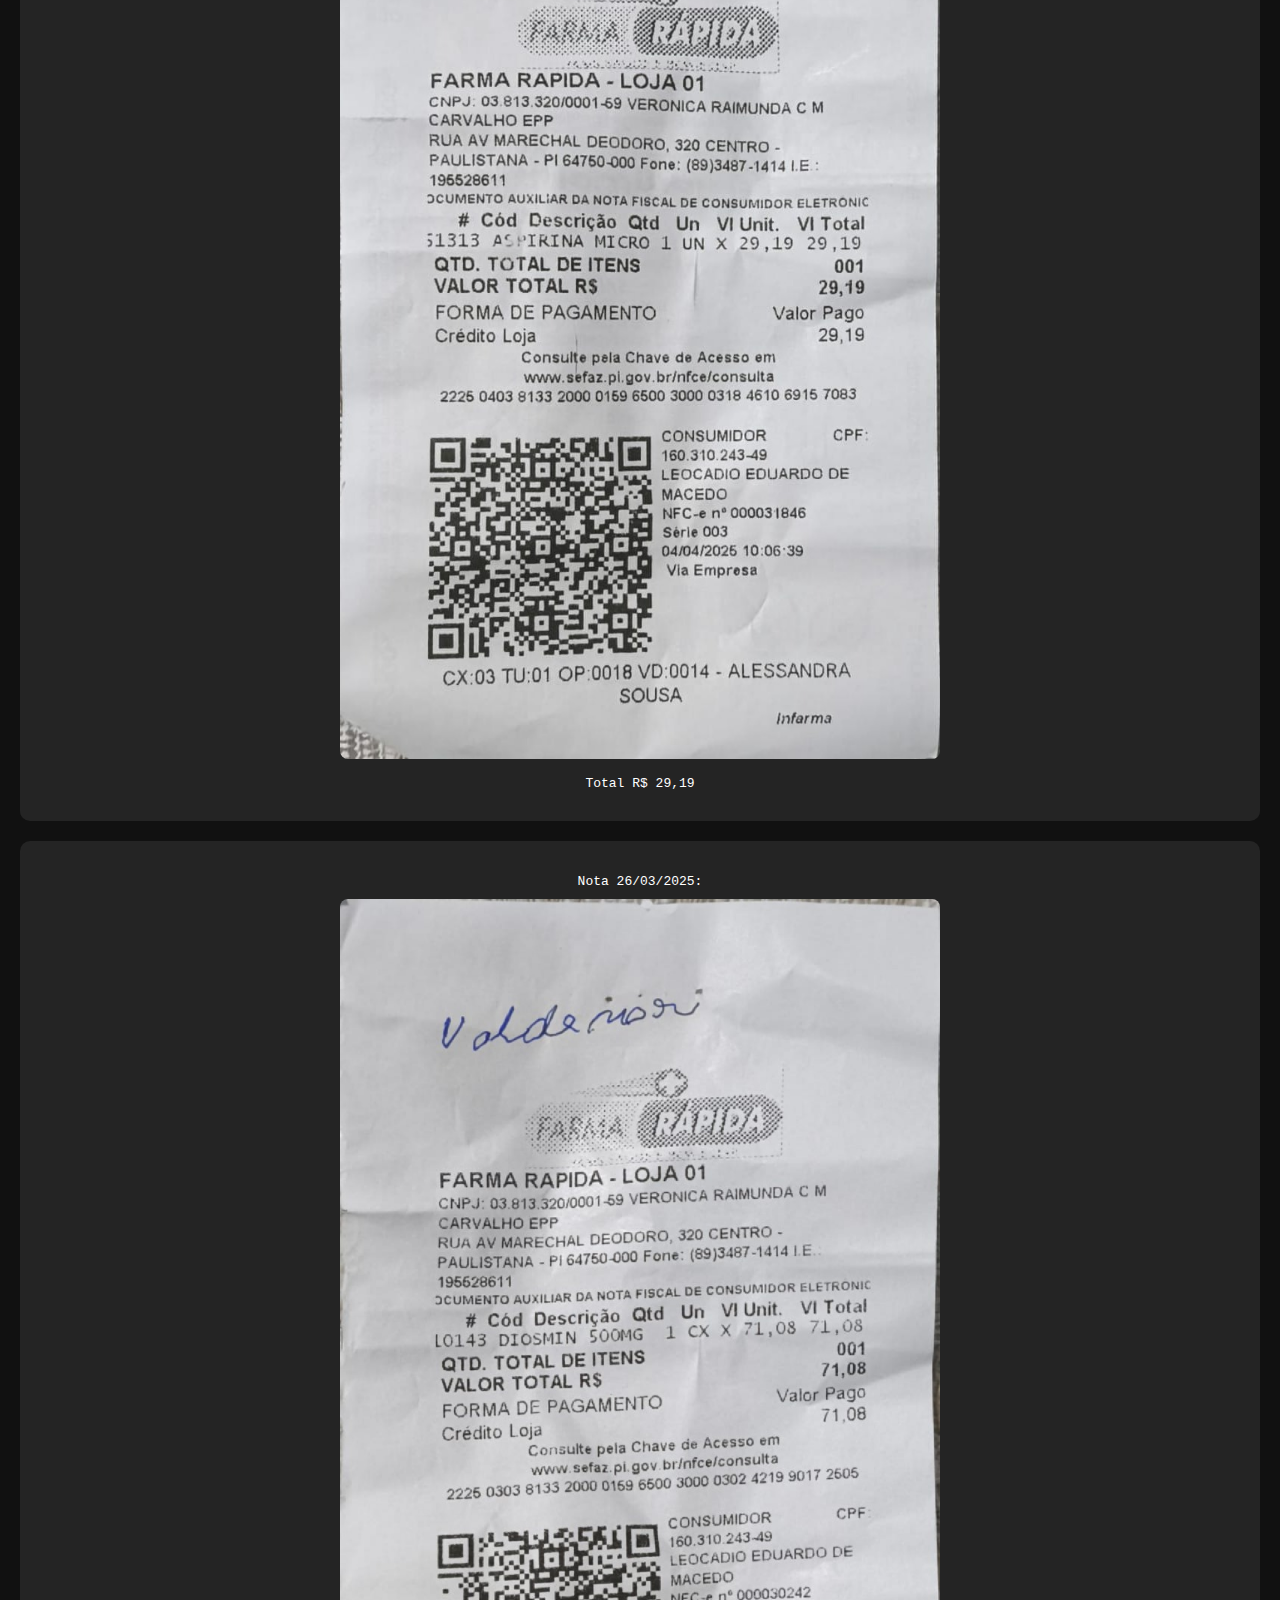
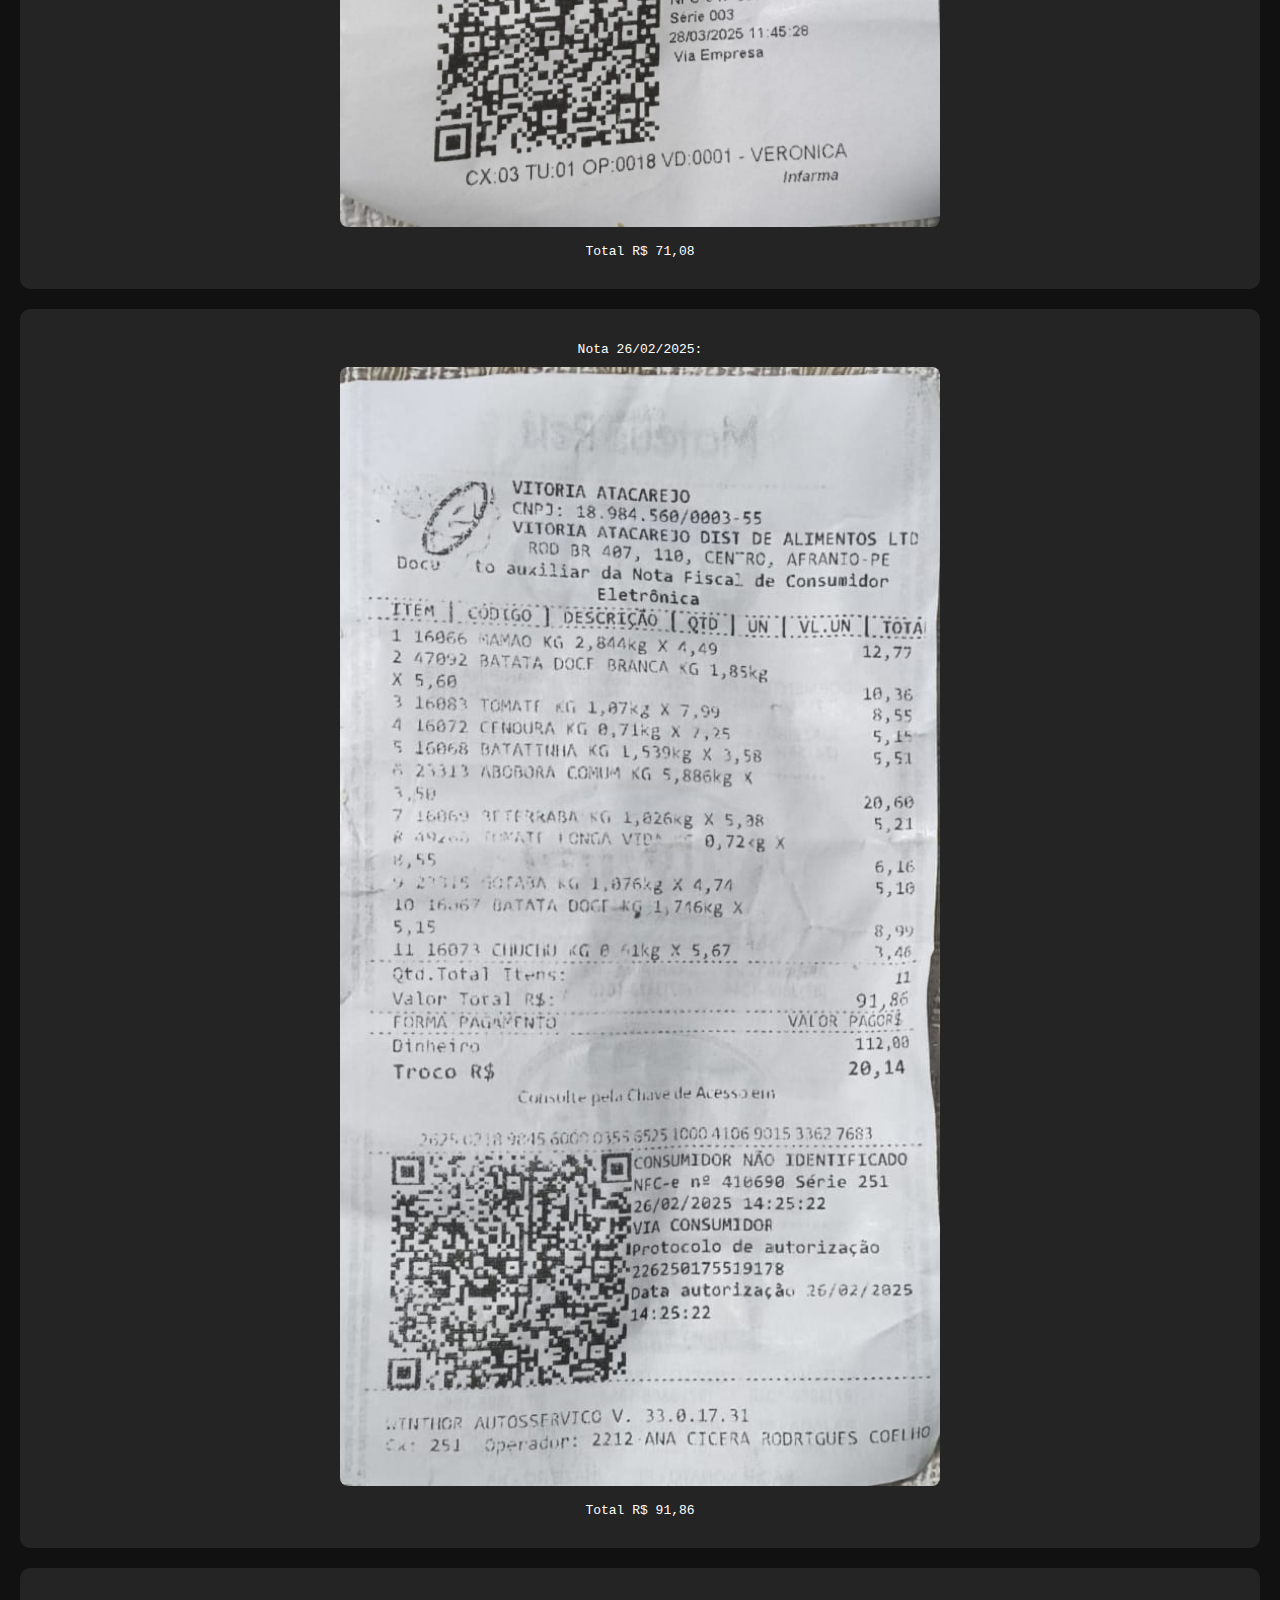
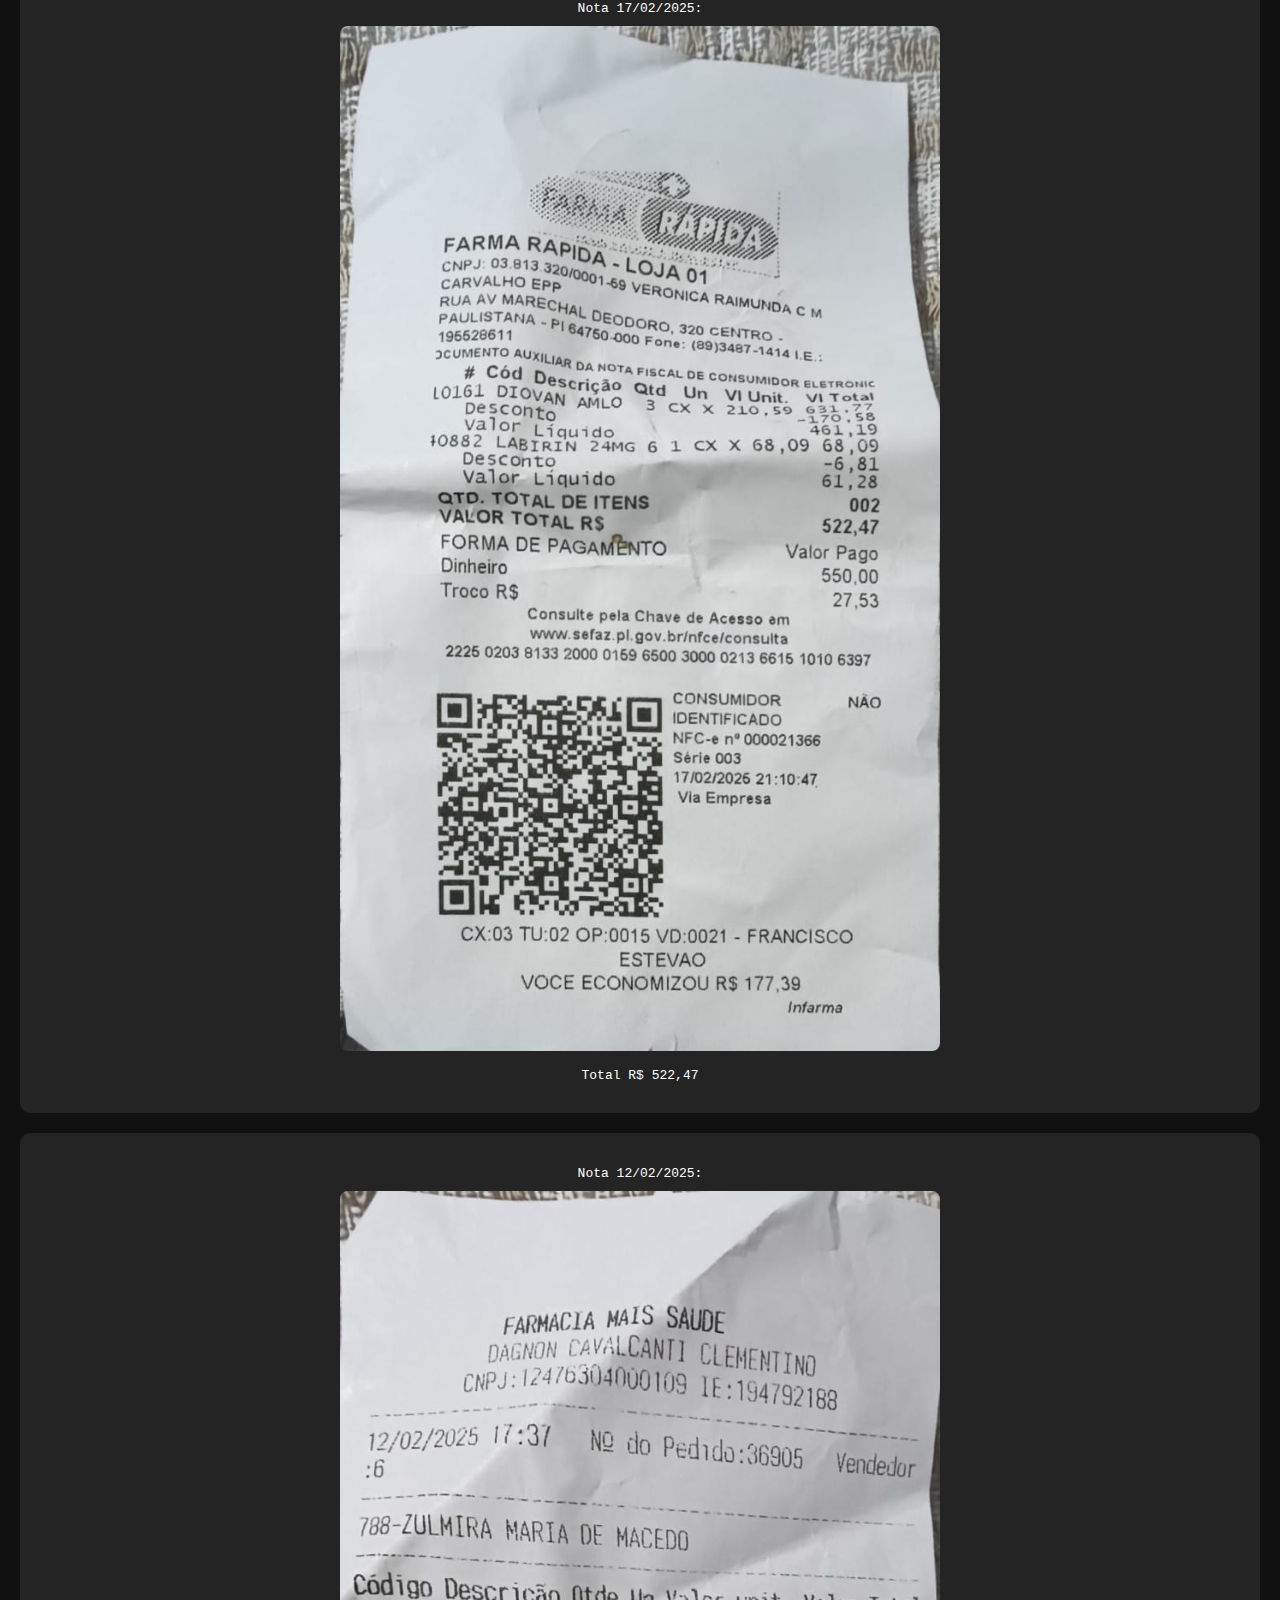
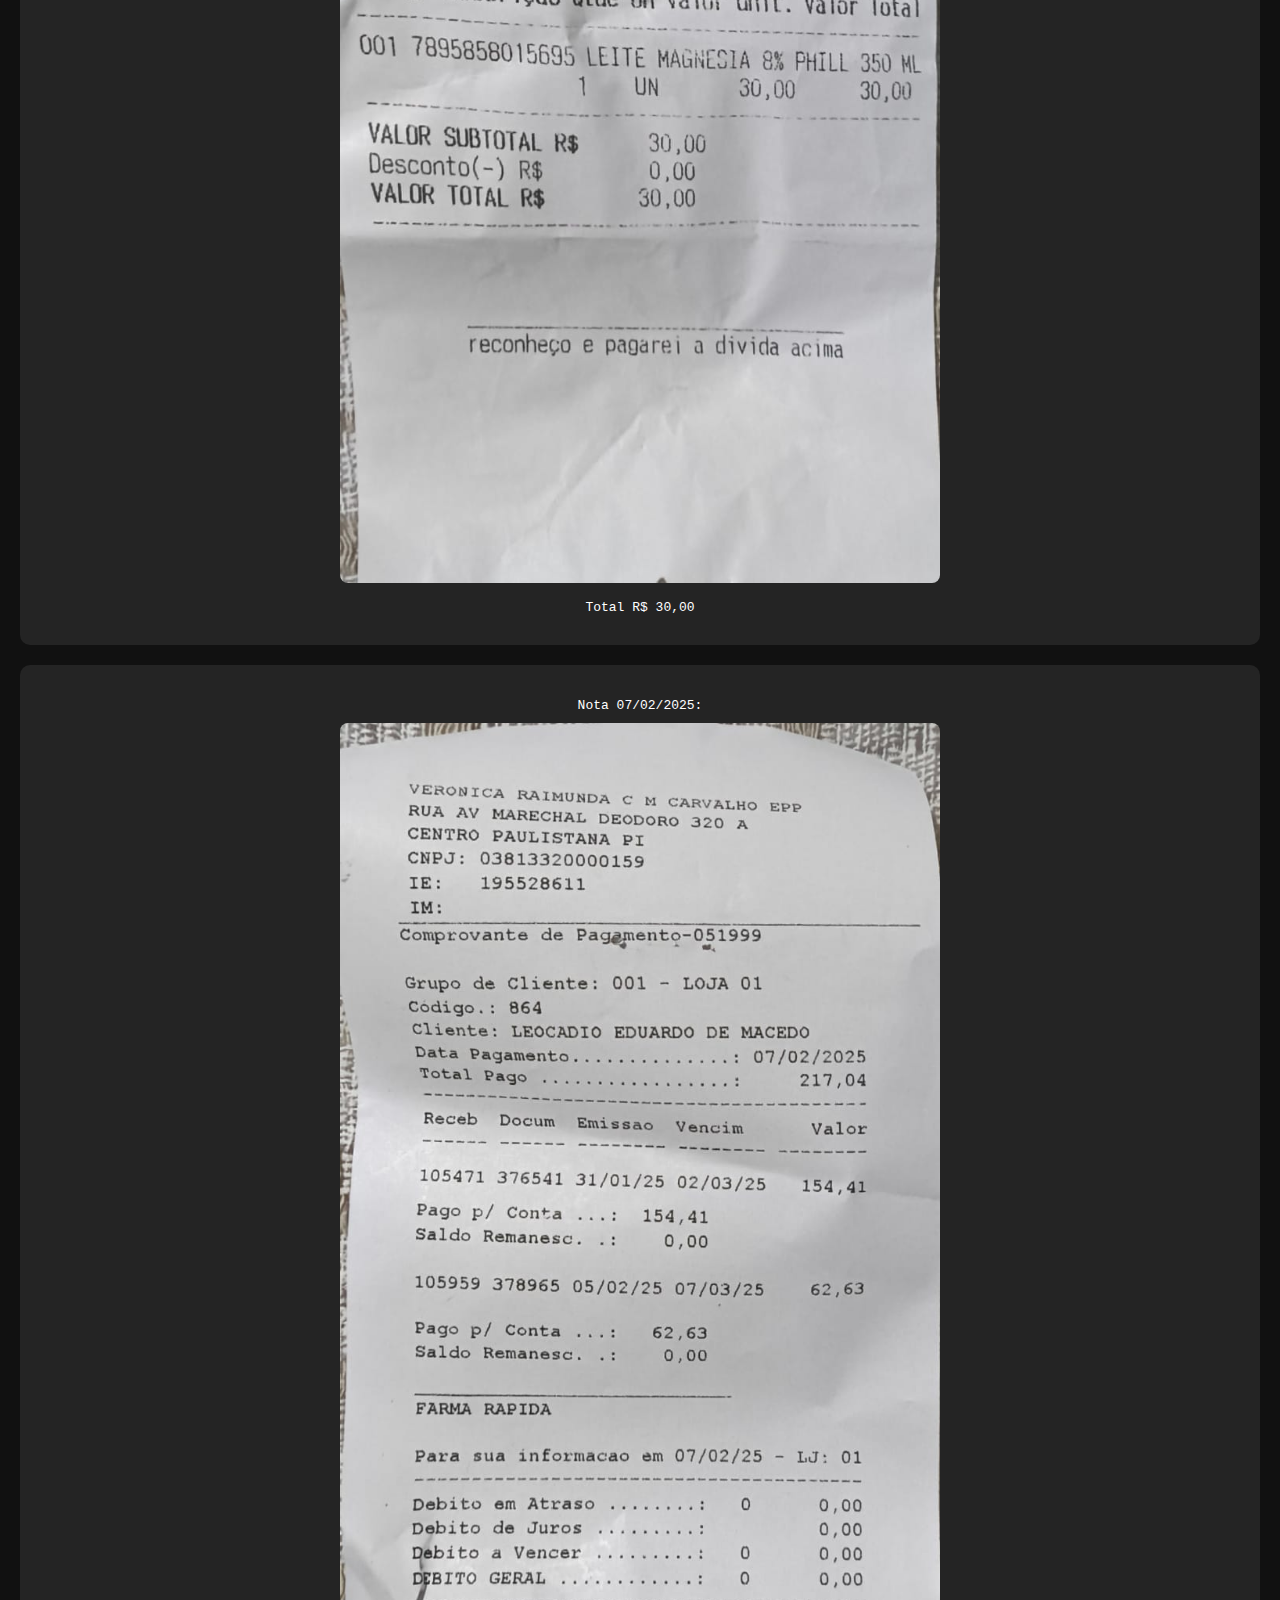
<file: notaszulmira/remedios_2025.html>
<!DOCTYPE html>
<html lang="pt-BR">
<head>
  <meta charset="UTF-8">
  <meta name="viewport" content="width=device-width, initial-scale=1.0">
  <title>Notas - Remedios 2025</title>
  <link rel="stylesheet" href="stilegeral.css">
  <style>
 
  </style>
</head>
<body>
  <h1>Notas - Remedios 2025</h1>
  <a href="index.html" class="button">Voltar ao inicio</a>
  <div class="nota">
<p>Nota 06/06/2025:</p>
    <p>Nota 1 do mes de jundo</p>
    <img src="fotos remedios 2025\16.jpg" alt="Nota 15">
    <p>Nota 2 do mes de jundo</p>
    <img src="fotos remedios 2025\17.jpg" alt="Nota 15">
    <p>Nota 3 do mes de jundo</p>
    <img src="fotos remedios 2025\18.jpg" alt="Nota 15">
     <p>Total das 3 notas: R$1.120,2</p>
  </div>
  <div class="nota">
<p>Nota 16/05/2025:</p>
    <img src="fotos remedios 2025\bicicleta.jpg" alt="Nota 15">
     <p>Total R$ 629,89</p>
  </div>
  <div class="nota">
<p>Nota 03/06/2025:</p>
    <img src="fotos remedios 2025\15.jpg" alt="Nota 15">
     <p>Total R$ 258,05</p>
  </div>
  <div class="nota">
<p>Nota 26/04/2025:</p>
    <img src="fotos remedios 2025\01.jpg" alt="Nota 15">
     <p>Total R$ 604,89</p>
  </div>
  <div class="nota">
    <p>Nota 11/04/2025:</p>
        <p>Nota 1</p>
    <img src="fotos remedios 2025\14.jpg" alt="Nota 15">
            <p>Nota 2</p>
        <img src="fotos remedios 2025\3.jpg" alt="Nota 15">
     <p>Total R$ 302,41</p>
  </div>
  <div class="nota">
    <p>Nota 04/04/2025::</p>
    <img src="fotos remedios 2025\2.jpg" alt="Nota 14">
    <p>Total R$ 29,19</p>
  </div>
  <div class="nota">
    <p>Nota 26/03/2025:</p>
    <img src="fotos remedios 2025\1.jpg" alt="Nota 2">
        <p>Total R$ 71,08</p>
  </div>
  <div class="nota">
    <p>Nota  26/02/2025:</p>
    <img src="fotos remedios 2025\8.jpg" alt="Nota 9">
        <p>Total R$ 91,86</p>
  </div>
  <div class="nota">
    <p>Nota 17/02/2025:</p>
    <img src="fotos remedios 2025\12.jpg" alt="Nota 13">
      <p>Total R$ 522,47</p>
  </div>
  <div class="nota">
    <p>Nota 12/02/2025:</p>
    <img src="fotos remedios 2025\7.jpg" alt="Nota 8">
        <p>Total R$ 30,00</p>
  </div>
  <div class="nota">
    <p>Nota 07/02/2025:</p>
    <img src="fotos remedios 2025\11.jpg" alt="Nota 12">
      <p>Total R$ 217,04</p>
  </div>
  <div class="nota">
<p>Nota 05/02/2025:</p>
    <img src="fotos remedios 2025\10.jpg" alt="Nota 11">
    <p>Total R$ 62,63</p>
  </div>
  <div class="nota">
    <p>Nota 31/01/2025:</p>
    <img src="fotos remedios 2025\9.jpg" alt="Nota 10">
    <p>Total R$ 154,41</p>
  </div>
    <div class="nota">
    <p>Nota 29/01/2025:</p>
    <img src="fotos remedios 2025\4.jpg" alt="Nota 5">
      <p>Total R$ 77,25</p>
  </div>
  <div class="nota">
    <p>Nota 21/01/2025:</p>
    <img src="fotos remedios 2025\5.jpg" alt="Nota 6">
        <p>Total R$ 16,00</p>
  </div>

  <div class="nota">
    <p>Nota 17/01/2025:</p>
    <img src="fotos remedios 2025\6.jpg" alt="Nota 7">
        <p>Total R$ 20,00</p>
  </div>




  <!-- Adicione mais notas conforme necessário -->

</body>
</html>
</file>
<file: styleindex.css>
body {
    background-color: #121212;
    color: white;
    font-family: monospace;
    display: flex;
    flex-direction: column;
    align-items: center;
    padding: 20px;
    margin: 0;
  }
  h1 {
    text-align: center;
    margin-bottom: 30px;
    font-size: 1.5em;
  }
  .button {
    display: block;
    margin: 10px auto;
    padding: 12px 20px;
    background-color: #1d1c1d;
    color: white;
    text-decoration: none;
    border-radius: 10px;
    text-align: center;
    width: 90%;
    max-width: 400px;
    box-sizing: border-box;
    font-size: 1em;
  }
  footer {
    margin-top: 50px;
    font-size: 0.8em;
    color: #242424;
    text-align: center;
  }
  @media (min-width: 600px) {
    h1 {
      font-size: 2em;
    }
    .button {
      font-size: 1.1em;
    }
  }
</file>
<file: notaszulmira/styleindex.css>
body {
    background-color: #121212;
    color: white;
    font-family: monospace;
    display: flex;
    flex-direction: column;
    align-items: center;
    padding: 20px;
    margin: 0;
  }
  h1 {
    text-align: center;
    margin-bottom: 30px;
    font-size: 1.5em;
  }
  .button {
    display: block;
    margin: 10px auto;
    padding: 12px 20px;
    background-color: #1d1c1d;
    color: white;
    text-decoration: none;
    border-radius: 10px;
    text-align: center;
    width: 90%;
    max-width: 400px;
    box-sizing: border-box;
    font-size: 1em;
  }
  footer {
    margin-top: 50px;
    font-size: 0.8em;
    color: #242424;
    text-align: center;
  }
  @media (min-width: 600px) {
    h1 {
      font-size: 2em;
    }
    .button {
      font-size: 1.1em;
    }
  }
</file>
<file: stilegeral.css>
body {
    background-color: #111111;
    color: white;
    font-family: monospace;
    padding: 20px;
    margin: 0;
  }
  .button {
    display: block;
    margin: 10px auto;
    padding: 12px 20px;
    background-color: #1d1c1d;
    color: white;
    text-decoration: none;
    border-radius: 10px;
    text-align: center;
    width: 90%;
    max-width: 400px;
    box-sizing: border-box;
    font-size: 1em;
  }
  h1 {
    text-align: center;
    margin-bottom: 30px;
    font-size: 2em;
  }
 
  .nota {
    background-color: #242424;
    padding: 15px;
    margin-bottom: 20px;
    border-radius: 10px;
    text-align: center;
  }
  .nota1 {
    background-color: #242424;
    padding: 1px;
    margin-bottom: 20px;
    border-radius: 10px;
    text-align: center;
  }
  .nota1 img {
    width: 100%;
    max-width: 600px;
    height: auto;
    border-radius: 8px;
  }
  .nota img {
    width: 100%;
    max-width: 600px;
    height: auto;
    border-radius: 8px;
  }
  .nota p {
    margin-bottom: 10px;
  }
  @media (min-width: 600px) {
    h1 {
      font-size: 2em;
    }
    .nota {
      padding: 20px;
    }
  }
</file>
<file: notaszulmira/stilegeral.css>
body {
    background-color: #111111;
    color: white;
    font-family: monospace;
    padding: 20px;
    margin: 0;
  }
  .button {
    display: block;
    margin: 10px auto;
    padding: 12px 20px;
    background-color: #1d1c1d;
    color: white;
    text-decoration: none;
    border-radius: 10px;
    text-align: center;
    width: 90%;
    max-width: 400px;
    box-sizing: border-box;
    font-size: 1em;
  }
  h1 {
    text-align: center;
    margin-bottom: 30px;
    font-size: 2em;
  }
 
  .nota {
    background-color: #242424;
    padding: 15px;
    margin-bottom: 20px;
    border-radius: 10px;
    text-align: center;
  }
  .nota1 {
    background-color: #242424;
    padding: 1px;
    margin-bottom: 20px;
    border-radius: 10px;
    text-align: center;
  }
  .nota1 img {
    width: 100%;
    max-width: 600px;
    height: auto;
    border-radius: 8px;
  }
  .nota img {
    width: 100%;
    max-width: 600px;
    height: auto;
    border-radius: 8px;
  }
  .nota p {
    margin-bottom: 10px;
  }
  @media (min-width: 600px) {
    h1 {
      font-size: 2em;
    }
    .nota {
      padding: 20px;
    }
  }
</file>
